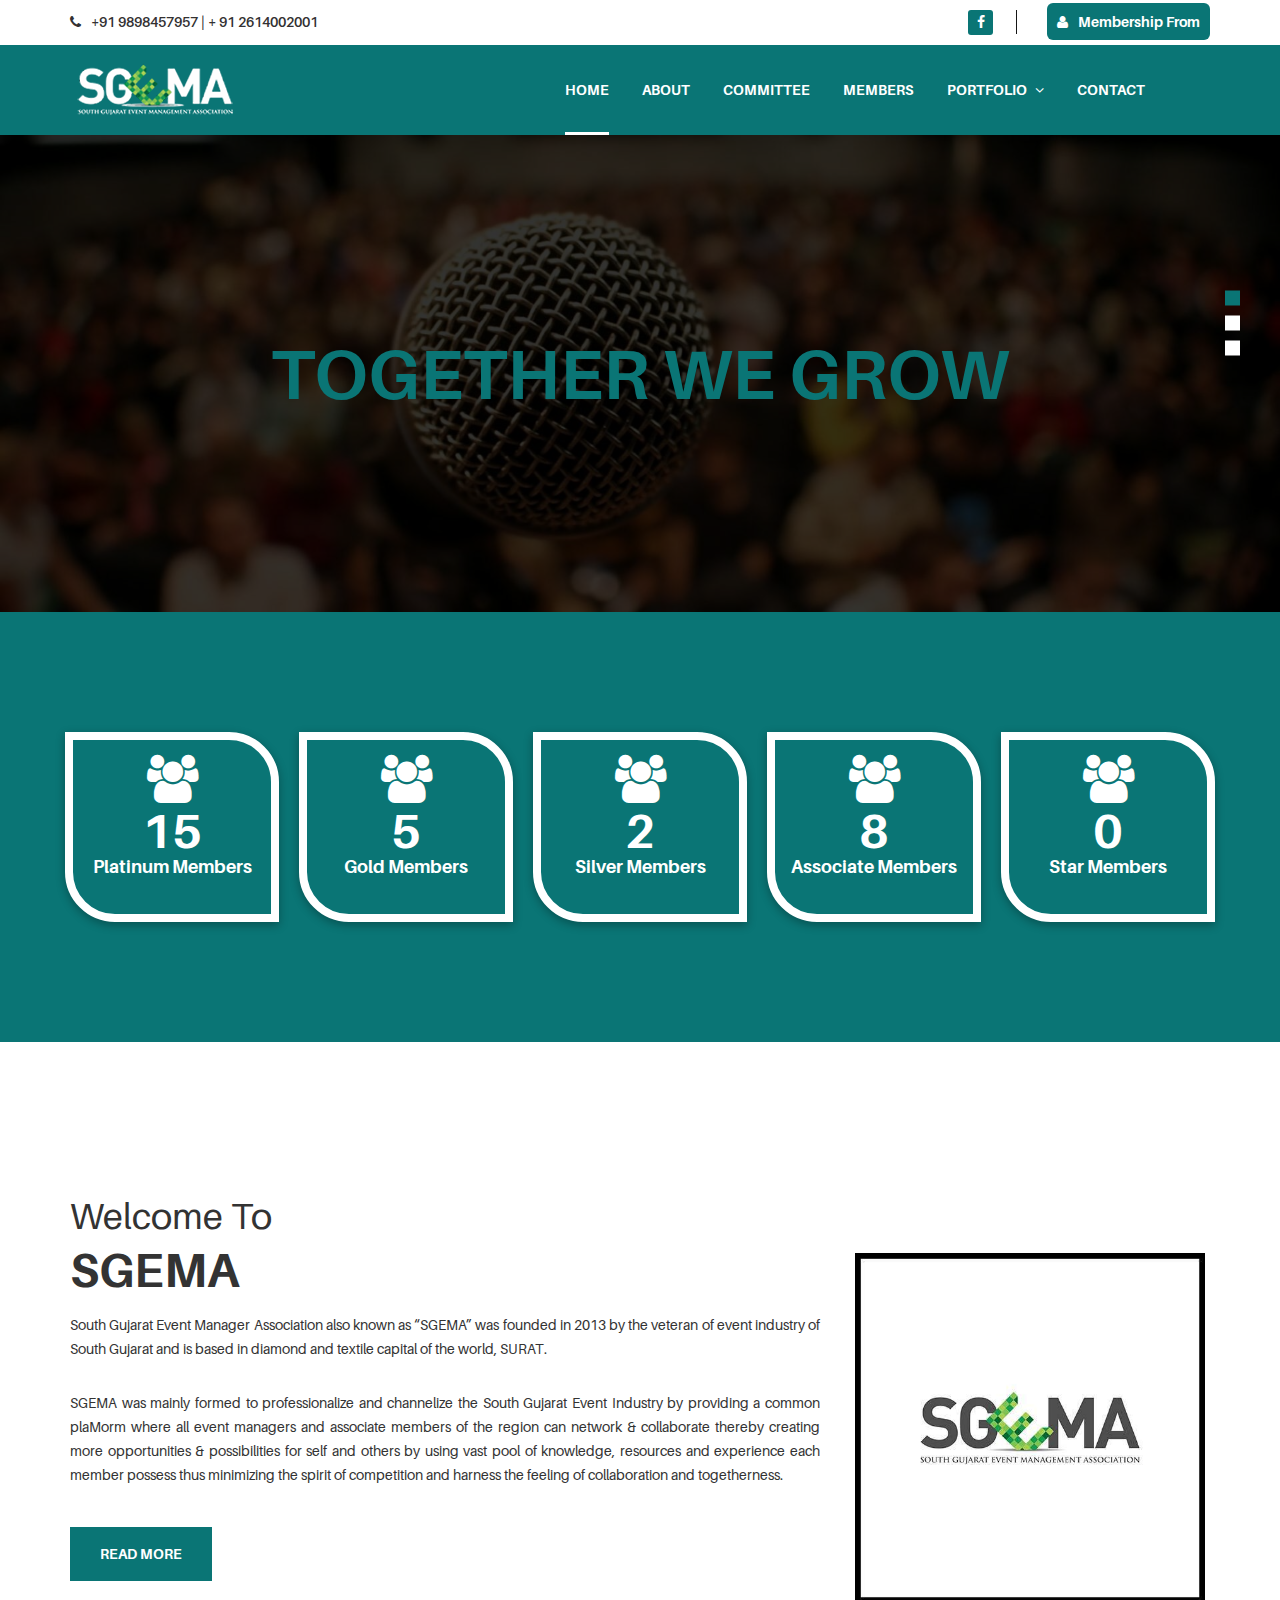
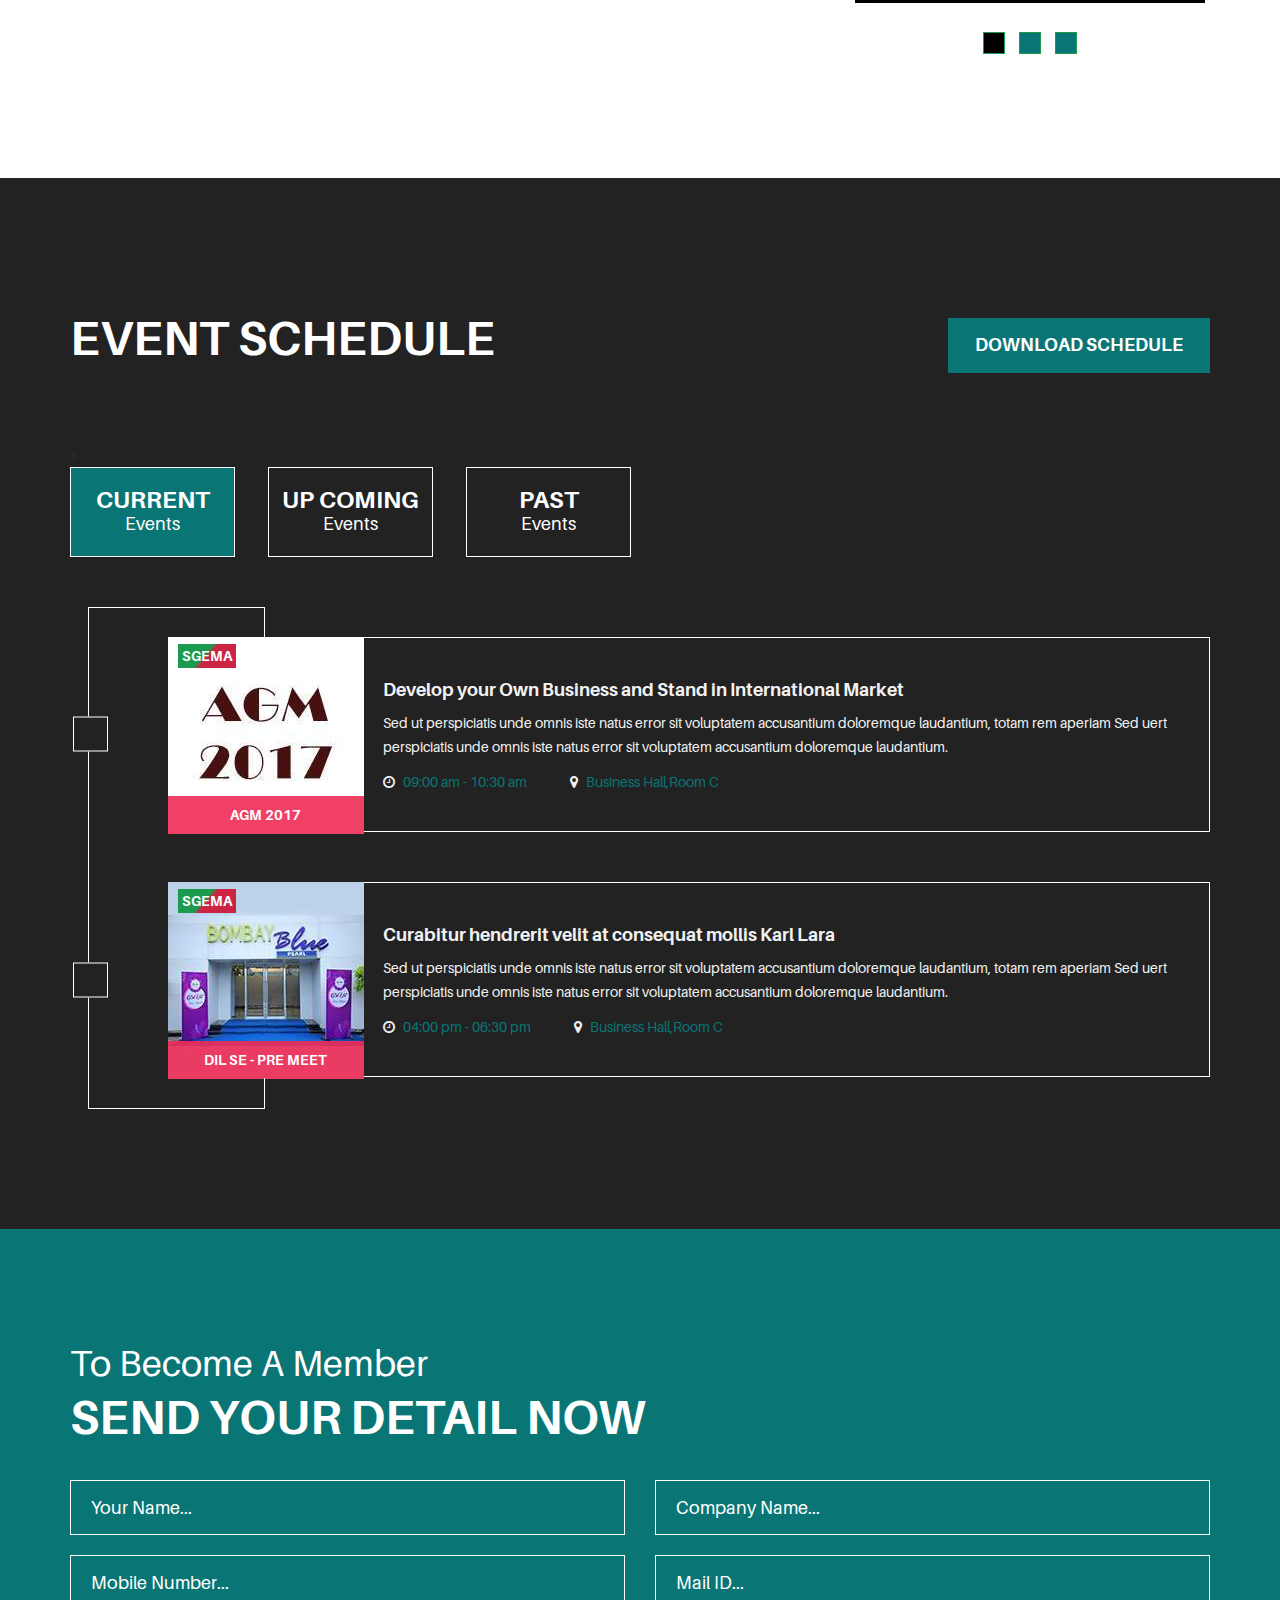
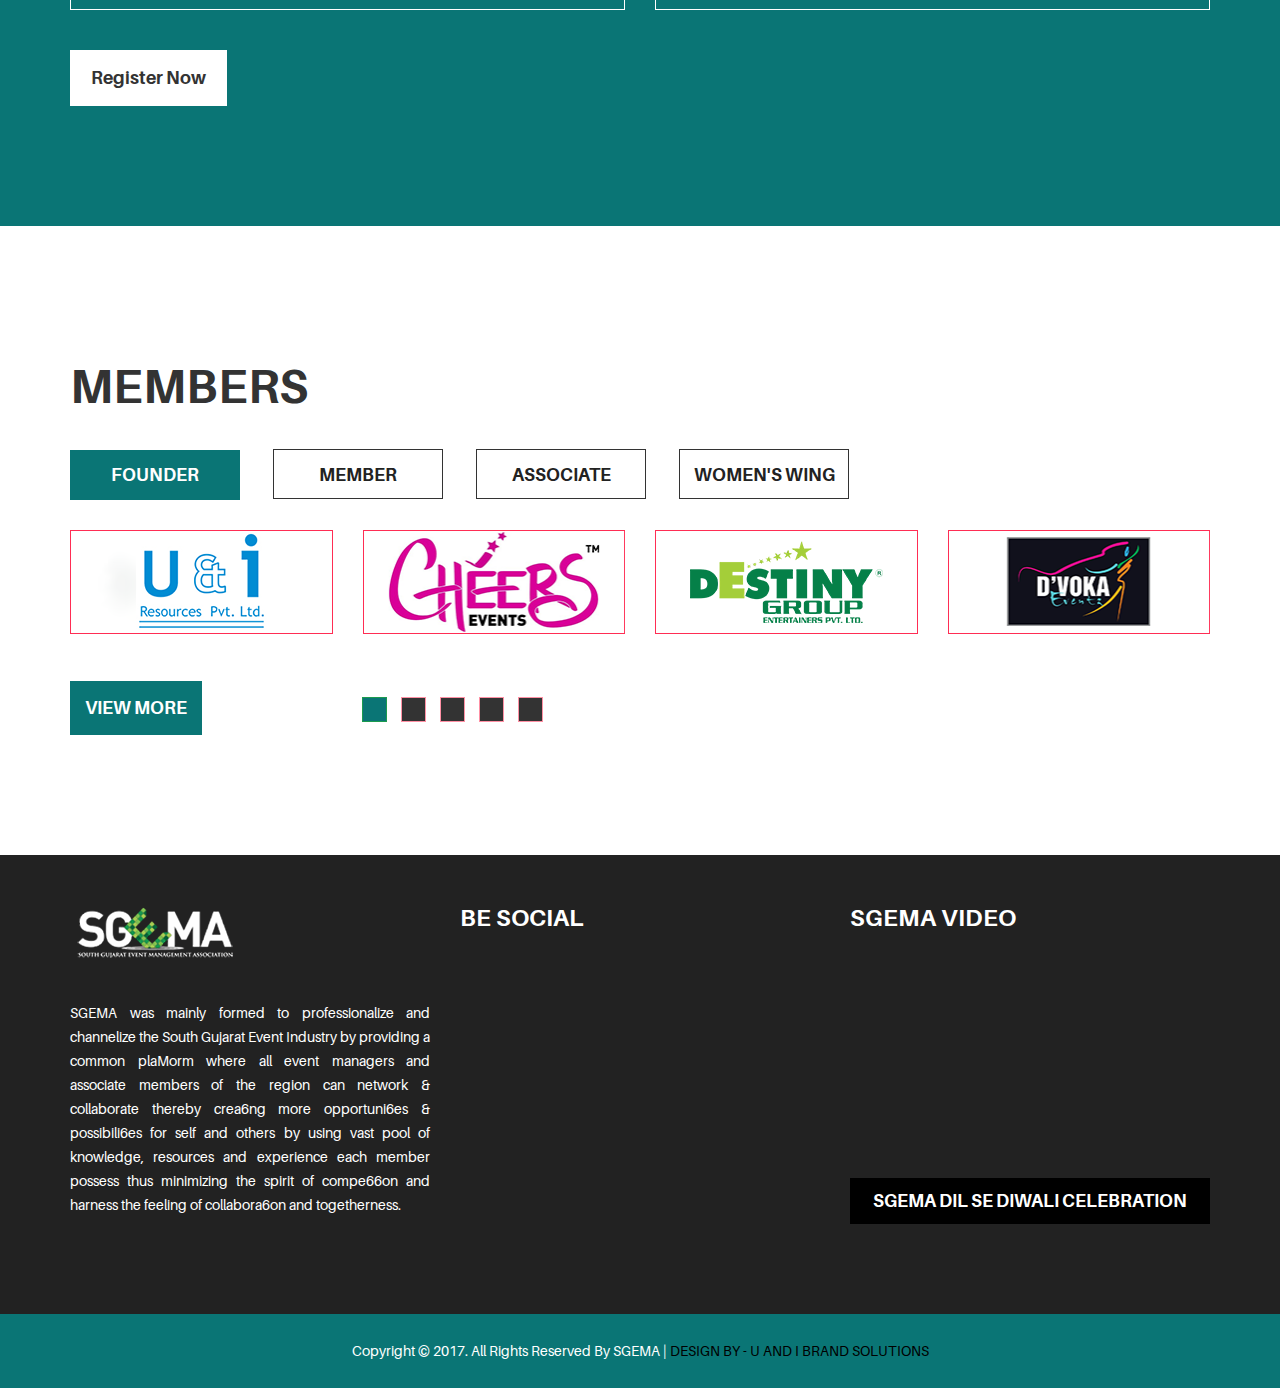
<file: index.html>
<!doctype html>
<html class="no-js" lang="">
    

<head>
        <meta charset="utf-8">
        <meta http-equiv="x-ua-compatible" content="ie=edge">
        <title>Sgema | South Gujarat Event Management Association</title>
        <meta name="description" content="">
        <meta name="viewport" content="width=device-width, initial-scale=1">
		
		<link rel="shortcut icon" type="image/png" href="img/favicon.png">
		<!-- Place favicon.ico in the root directory -->
		
		<!-- all css here -->
		<!-- bootstrap v3.3.7 css -->
        <link rel="stylesheet" href="css/bootstrap.min.css">
		<!-- animate css -->
        <link rel="stylesheet" href="css/animate.css">
		<!-- owl.carousel css -->
        <link rel="stylesheet" href="css/owl.carousel.css">
		<!-- magnific-popup.css -->
        <link rel="stylesheet" href="css/magnific-popup.css">
		<!-- slicknav.min.css -->
        <link rel="stylesheet" href="css/slicknav.min.css">
		<!-- font-awesome css -->
        <link rel="stylesheet" href="css/font-awesome.min.css">
		<!-- aleron fonts -->
        <link rel="stylesheet" href="fonts/aleron-fonts.css">
		<!-- style css -->
		<link rel="stylesheet" href="style.css">
		<!-- responsive css -->
        <link rel="stylesheet" href="css/responsive.css">
		<!-- modernizr css -->
        <script src="js/vendor/modernizr-2.8.3.min.js"></script>
    </head>
    <body>
        <!--[if lt IE 8]>
            <p class="browserupgrade">You are using an <strong>outdated</strong> browser. Please <a href="http://browsehappy.com/">upgrade your browser</a> to improve your experience.</p>
        <![endif]-->
		
		<header>
			<div class="header-top ptb-10">
                <div class="container">
                    <div class="row">
                        <div class="col-md-4 col-sm-5 col-xs-12">
                            <div class="header-top-left">
                             <p><i class="fa fa-phone"></i>+91 9898457957 | + 91 2614002001</p>
                            </div>
                        </div>
                        <div class="col-md-8 col-sm-7 col-xs-12">
                            <div class="header-top-right clear text-right">
                                <div class="socil-icon">
                                    <ul>
                                        <li><a href="https://www.facebook.com/sgemaofficial/?ref=br_rs"><i class="fa fa-facebook"></i></a></li>
                                    </ul>
                                </div>
                                <div class="login-wrap">
                                    <ul>
                                        
                                        <li><a href="img/membershipfrom.pdf"><i class="fa fa-user"></i>Membership From</a></li>
                                    </ul>
                                </div>
                            </div>
                        </div>
                    </div>
                </div>
            </div>
			<div class="header-bottom"  id="sticky-header">
				<div class="top-search">
					<div class="container">
						<div class="row">
							<div class="col-xs-12">
								<div class="widget widget_search">
									<form id="searchform" class="search-form" role="search" method="get" action="http://wp.zozotheme.com/wp-construct/">
										<input id="s" value="" name="s" placeholder="Search here . . . ." type="text">
										<button type="submit"><i class="fa fa-search"></i></button>
										<span class="close-btn"><i class="fa fa-times"></i></span>
									</form>
								</div>
							</div>
						</div>
					</div>
				</div>
				<div class="container">
					<div class="row">
						<div class="col-sm-5 col-xs-8 col-md-3 col-lg-5">
							<div class="logo">
								<a href="index-2.html" >
									<img src="img/logo.png" alt="webSite Logo" />
								</a>
							</div>
						</div>
						<div class="col-md-9 clear col-sm-6 col-xs-2 col-lg-7">
							<div class="mainmenu text-right pull-left hidden-sm hidden-xs">
								<nav>
									<ul id="navigation">
										<li class="active"><a href="index-2.html" >Home </a></li>
								     	<li><a href="about.html">About</a></li>
                                        <li><a href="committee.html">committee </a></li>
										
										<li><a href="members.html" >MEMBERS</a></li>
                                        
                                     
                                        <li><a href="index-2.html" >portfolio <i class="fa fa-angle-down"></i></a>
                                            <ul>
                                                <li><a href="dil-se2016.html" >Dil SE 2016</a></li>
                                                <li><a href="glam-cricket2016.html" >GLAM CRICKET 2016</a></li>
                                               
                                                <li><a href="dil-se-premeet.html" >Dil SE - PRE MEET 2017</a></li>
                                            </ul>
                                        </li>

                                        
										
										<li><a href="contact.html" >Contact</a></li>
									</ul>
								</nav>
							</div>
							
						</div>
						<div class="col-sm-1 hidden-md hidden-lg col-xs-2">
							<div class="responsive-menu-wrap"></div>
						</div>
					</div>
				</div>
			</div>
		</header>
		<!-- header-area start -->

		<!-- slider-area start -->
		<section class="slider-area" >
			<div class="slider-active">
				<div class="slider-img">
					<img src="img/slider/1.jpg" alt="" />
				</div>
				<div class="slider-img">
					<img src="img/slider/2.jpg" alt="" />
				</div>
				<div class="slider-img">
					<img src="img/slider/3.jpg" alt="" />
				</div>
			</div>
			<div class="slider-content text-center">
				<div class="container">
					<div class="row">
						<div class="col-xs-12">
							
							<h2>TOGETHER WE GROW</h2>
						
							
						</div>
					</div>
				</div>
			</div>
		</section>
		<!-- slider-area end -->
		
		<!-- funfact area start -->
		<div class="funfact-area ptb-120 bg-3" >
			<div class="container">
				<div class="row">
					<div class="col-md-15 col-sm-3">
                    
                    <div class="funfact-wrap text-center">
							<i class="fa fa-users"></i>
							<span class="counter">19</span>
							<a href="#">Platinum Members</a>
						</div>
  
                   </div>
  
                   <div class="col-md-15 col-sm-3">
                   
                   <div class="funfact-wrap text-center">
							<i class="fa fa-users"></i>
							<span class="counter">7</span>
							<a href="#">Gold Members</a>
						</div>
   
                 </div>
                <div class="col-md-15 col-sm-3">
                 
                 <div class="funfact-wrap text-center">
							<i class="fa fa-users"></i>
							<span class="counter">3</span>
							<a href="#">Silver Members</a>
						</div>
   
                 </div>
                <div class="col-md-15 col-sm-3">
                
                <div class="funfact-wrap text-center">
							<i class="fa fa-users"></i>
							<span class="counter">11</span>
							<a href="#">Associate Members</a>
						</div>
 
 
                </div>
  
               <div class="col-md-15 col-sm-3">
                
                <div class="funfact-wrap text-center">
							<i class="fa fa-users"></i>
							<span class="counter">1</span>
							<a href="#">Star Members</a>
						</div>
    
                </div>
                
                
				</div>
                    
                    
					
				</div>
			</div>
		</div>
		<!-- funfact area end -->
		
		<!-- expoevent-area start -->
		<section class="expoevent-area ptb-120" >
			<div class="container">
				<div class="row">
					<div class="col-md-8 col-xs-12">
						<div class="section-title mb-30 mt-40">
							<h2 class="section-heading">Welcome to <span>SGEMA</span></h2>
						</div>
						<div class="expoevent-wrap">
							
							<p style="text-align:justify;"> South	Gujarat	Event	Manager	Association	also	known	as	“SGEMA”	was	founded	in	2013	by	the	veteran	of	event	industry	of	South	Gujarat	and	is	based	in	diamond	and	textile	capital	of	the	world,	SURAT.	</p>
							<p style="text-align:justify;">SGEMA was mainly formed to professionalize and channelize the South Gujarat Event Industry by providing a common plaMorm where all event managers and associate members of the region can network & collaborate thereby creating more opportunities & possibilities for self and others by using vast pool of knowledge, resources and experience each member possess thus minimizing the spirit of competition and harness the feeling of collaboration and togetherness.</p>
							<a href="about.html" class="readmore-btn">Read More</a>
						</div>
					</div>
					<div class="col-md-4 col-xs-12">
                    <div style="height:86px;"></div>
                    
						<div class="expoevent-active mb-50 dotate-style">
							<div class="expoevent-img">
								<img src="img/event/3.jpg" alt="" />
							</div>
							<div class="expoevent-img">
								<img src="img/event/2.jpg" alt="" />
							</div>
							<div class="expoevent-img">
								<img src="img/event/1.jpg" alt="" />
							</div>
						</div>
					</div>
				</div>
			</div>
		</section>
		<!-- expoevent-area end -->
		
		<!-- event-schedule-area start -->
		<section class="event-schedule-area bg-1 ptb-120" >
			<div class="container">
				<div class="row  mb-50">
					<div class="col-md-9 col-sm-8 col-xs-12">
						<div class="section-title width-title">
							<h2 class="section-heading"><span>Event Schedule</span></h2> 
						</div>
					</div>
					<div class="col-md-3 col-sm-4 col-xs-12">
						<button class="download" >Download schedule</button>
					</div>
				</div>
				<div class="row">
					<div class="col-xs-12">
						<div class="tab-menu mb-50">
							<ul>
                            	<li  class="active">><a href="#monday" data-toggle="tab">current<span> Events</span></a></li>
                                <li><a href="#tuesday" data-toggle="tab">Up Coming<span>Events</span></a></li>
								<li><a href="#thursday" data-toggle="tab">Past<span> Events</span></a></li>
								
							
								
							</ul>
						</div>
					</div>
					<div class="col-md-11 col-md-offset-1 col-xs-12">
						<div class="tab-content">
							<div role="tabpanel" class="tab-pane active" id="monday">
								<span class="border-style"></span>
								<span class="border-style2"></span>
								<div class="row">
									<div class="col-xs-12">
										<div class="event-schedule-wrap mb-50">
											<div class="event-schedule-img">
												<img src="img/event-shidul/AGM2017.jpg" alt="Lee Naim" />
												<span class="event-serial">SGEMA</span>
												<div class="event-info">
													<p>AGM 2017</span></p>
												</div>
											</div>
											<div class="event-schedule-content">
												<h3><a href="#" >Develop your Own Business and Stand in International Market</a></h3>
												<p>Sed ut perspiciatis unde omnis iste natus error sit voluptatem accusantium doloremque laudantium, totam rem aperiam Sed uert perspiciatis unde omnis iste natus error sit voluptatem accusantium doloremque laudantium.</p>
												<span><a href="#" ><i class="fa fa-clock-o"></i> 09:00 am - 10:30 am</a></span>
												<span><a href="#" ><i class="fa fa-map-marker"></i> Business Hall,Room C</a></span>
											</div>
										</div>
										
										
										<div class="event-schedule-wrap">
											<div class="event-schedule-img">
												<img src="img/event-shidul/dil-se-pre-meet.jpg" alt="Taylor Lee" />
												<span class="event-serial">SGEMA</span>
												<div class="event-info">
													<p>DIL SE - PRE MEET</span></p>
												</div>
											</div>
											<div class="event-schedule-content">
												<h3><a href="#" >Curabitur hendrerit velit at consequat mollis Karl Lara</a></h3>
												<p>Sed ut perspiciatis unde omnis iste natus error sit voluptatem accusantium doloremque laudantium, totam rem aperiam Sed uert perspiciatis unde omnis iste natus error sit voluptatem accusantium doloremque laudantium.</p>
												<span><a href="#" ><i class="fa fa-clock-o"></i>  04:00 pm - 06:30 pm</a></span>
												<span><a href="#" ><i class="fa fa-map-marker"></i> Business Hall,Room C</a></span>
											</div>
										</div>
									</div>
								</div>
							</div>
							<div role="tabpanel" class="tab-pane" id="tuesday">
								<span class="border-style"></span>
								<span class="border-style2"></span>
								<div class="row">
									<div class="col-md-12">
										<div class="event-schedule-wrap mb-50">
											<div class="event-schedule-img">
												<img src="img/event-shidul/Dil-se-2017.jpg" alt="Lee Naim" />
												<span class="event-serial">SGEMA</span>
												<div class="event-info">
													<p>DIL SE - 2017</span></p>
												</div>
											</div>
											<div class="event-schedule-content">
												<h3><a href="#" >Phasellus convallis imperdiet urna eu ultricies Orlina Maelee</a></h3>
												<p>Sed ut perspiciatis unde omnis iste natus error sit voluptatem accusantium doloremque laudantium, totam rem aperiam Sed uert perspiciatis unde omnis iste natus error sit voluptatem accusantium doloremque laudantium.</p>
												<span><a href="#" ><i class="fa fa-clock-o"></i> 09:00 am - 10:30 am</a></span>
												<span><a href="#" ><i class="fa fa-map-marker"></i> Business Hall,Room C</a></span>
											</div>
										</div>
										
										
										
									</div>
								</div>
							</div>
							
							<div role="tabpanel" class="tab-pane" id="thursday">
								<span class="border-style"></span>
								<span class="border-style2"></span>
								<div class="row">
									<div class="col-md-12">
										<div class="event-schedule-wrap mb-50">
											<div class="event-schedule-img">
												<img src="img/event-shidul/dil-se.jpg" alt="Lee Naim" />
												<span class="event-serial">SGEMA</span>
												<div class="event-info">
													<p>DIL SE</span></p>
												</div>
											</div>
											<div class="event-schedule-content">
											
												<p>A two year old dream come true..... South Gujarat Event Management Association celebrates, Fantabulous SGEMA -DIL SE... An amazing evening with entire fraternity ...We did it....</p>
												<a class="VIEW" href="#">VIEW MORE</a></span>
												<span><a href="#" ><i class="fa fa-map-marker"></i>The Grand Bhagwati - Surat</a></span>
											</div>
										</div>
										
										
										<div class="event-schedule-wrap">
											<div class="event-schedule-img">
												<img src="img/event-shidul/glam-cricket.jpg" alt="Taylor Lee" />
												<span class="event-serial">SGEMA</span>
												<div class="event-info">
													<p>GLAM CRICKET</p>
												</div>
											</div>
											<div class="event-schedule-content">
											<p>Fantastic start of SGEMA (south gujarat event management association) present GLAM CRICKET, Fun in the box along with support of ancillary industry partners from mandap, lights, photo video, catering, led etc.</p>
												<a class="VIEW" href="#">VIEW MORE</a></span>
												<span><a href="#" ><i class="fa fa-map-marker"></i>"CHIKUWADI" ,Nr.Bhatha Village,Pal-Hazira Road Surat</a></span>
											</div>
										</div>
									</div>
								</div>
							</div>
						</div>
					</div>
				</div>
			</div>
		</section>
		<!-- event-schedule-area end -->
	
		
		<!-- ticket area start -->
		<section class="ticket-area ptb-50 bg-3 mb-120" >
			<div class="container">
				<div class="row">
					<div class="col-xs-12">
						<div class="section-title mb-50 width-title">
							<h2 class="section-heading">To Become A Member <span>SEND YOUR DETAIL NOW</span></h2> 
						</div>
					</div>
					<div class="col-xs-12">
						<form    action="#">
							<div class="row">
								<div class="col-md-6 col-sm-6 col-xs-12">
									<input type="text" placeholder="Your Name..."/>
								</div>
								<div class="col-md-6 col-sm-6 col-xs-12">
									<input type="email" placeholder="Company Name..."/>
								</div>
								<div class="col-md-6 col-sm-6 col-xs-12">
									<input type="text" placeholder="Mobile Number..."/>
								</div>
								<div class="col-md-6 col-sm-6 col-xs-12">
									<input type="text" placeholder="Mail ID..."/>
								</div>
								<div class="col-xs-12 col-sm-6 col-xs-12">
									<button >Register Now</button>
								</div>
							</div>
						</form>
					</div>
				</div>
			</div>
		</section>
		<!-- ticket area end -->

	
		<!-- brand area start -->
		<section class="brand-area mb-120 home2-brand-area" >
			<div class="container">
				<div class="row">
					<div class="col-xs-12">
						<div class="section-title mb-50">
							<h2 class="section-heading"><span>Members</span></h2>
						</div>
					</div>
				</div>
				<div class="row">
					<div class="col-xs-12">
						<div class="brand-menu mb-30">
                            <ul  >
                                <li class="active"><a href="#silver"    data-toggle="tab">FOUNDER</a></li>
                                <li><a href="#gold"    data-toggle="tab">Member</a></li>
                                <li><a href="#platinum"    data-toggle="tab">Associate</a></li>
                                <li><a href="#Associate"    data-toggle="tab">Women's Wing</a></li>
                                
                                
                            </ul>
                        </div>
					</div>
					<div class="col-xs-12">
						<div class="tab-content">
							<div role="tabpanel" class="tab-pane active brand-tab" id="silver">
								<div class="row pb-100">
									<div class="brand-active">
										<div class="col-md-12">
											<div class="brand-img">
												<a href="#"><img src="img/uirpl.png" alt="U and I Resources Private Ltd"></a>
											</div>
										</div>
										
										<div class="col-md-12">
											<div class="brand-img">
												<img src="img/cheers-events.png" alt="cheers-events">
											</div>
										</div>
										<div class="col-md-12">
											<div class="brand-img">
												<img src="img/Destiny-group.png" alt="Destiny-group">
											</div>
										</div>
										<div class="col-md-12">
											<div class="brand-img">
												<img src="img/Dvoka events.png" alt="Dvoka events">
											</div>
										</div>
										<div class="col-md-12">
											<div class="brand-img">
												<img src="img/E-dreams Events.png" alt="E-dreams Events">
											</div>
										</div>
										<div class="col-md-12">
											<div class="brand-img">
												<img src="img/for-celebrations.png" alt="">
											</div>
										</div>
										<div class="col-md-12">
											<div class="brand-img">
												<img src="img/future-tech.png" alt="Future-tech">
											</div>
										</div>
										<div class="col-md-12">
											<div class="brand-img">
												<img src="img/hopes-wedding-house.png" alt="hopes-wedding-house">
											</div>
										</div>
										<div class="col-md-12">
											<div class="brand-img">
												<img src="img/JBM-event.png" alt="JBM-event">
											</div>
										</div>
										<div class="col-md-12">
											<div class="brand-img">
												<img src="img/Main Hoon Na.png" alt="Main Hoon Na">
											</div>
										</div>
										<div class="col-md-12">
											<div class="brand-img">
												<img src="img/metropolis-events.png" alt="Metropolis Events">
											</div>
										</div>
                                        
                                        <div class="col-md-12">
											<div class="brand-img">
												<img src="img/pehchaan-events.png" alt="pehchaan-events">
											</div>
										</div>
                                        
								
                                        <div class="col-md-12">
											<div class="brand-img">
												<img src="img/procreate.png" alt="Procreate">
											</div>
										</div>
                                        
                                        <div class="col-md-12">
											<div class="brand-img">
												<img src="img/red-carpet-corporate.png" alt="red-carpet-corporate">
											</div>
										</div>
                                        
                                        <div class="col-md-12">
											<div class="brand-img">
												<img src="img/spark-events.png" alt="spark-events">
											</div>
										</div>
                                        
                                        <div class="col-md-12">
											<div class="brand-img">
												<img src="img/Taamzaam.png" alt="Taamzaam">
											</div>
										</div>
                                        
                                        <div class="col-md-12">
											<div class="brand-img">
												<img src="img/metropolis-events.png" alt="">
											</div>
										</div>
                                        
                                        <div class="col-md-12">
											<div class="brand-img">
												<img src="img/procreate.png" alt="">
											</div>
										</div>
                                        
                                        
                                        
                                        
									</div>
                                    
									<div class="col-xs-12">
											<a href="members.html" class="become-sponsors">VIEW MORE</a>
									</div>
								</div>
							</div>
							<div role="tabpanel" class="tab-pane" id="gold">
								<div class="row pb-100">
									<div class="brand-active">
										<div class="col-md-12">
											<div class="brand-img">
												<img src="img/Ambition.png" alt="Ambition">
											</div>
										</div>
										<div class="col-md-12">
											<div class="brand-img">
												<img src="img/Karmic-events.png" alt="Karmic-events">
											</div>
										</div>
										<div class="col-md-12">
											<div class="brand-img">
												<img src="img/s10-event.png" alt="s10-event">
											</div>
										</div>
										<div class="col-md-12">
											<div class="brand-img">
												<img src="img/the-solutions.png" alt="the-solutions">
											</div>
										</div>
										<div class="col-md-12">
											<div class="brand-img">
												<img src="img/the-wondrous.png" alt="">
											</div>
										</div>
										
										<div class="col-md-12">
											<div class="brand-img">
												<img src="img/VR1.png" alt="VR1">
											</div>
										</div>
                                        
                                        <div class="col-md-12">
											<div class="brand-img">
												<img src="img/dream-creation.png" alt="dream-creation">
											</div>
										</div>
										
                                        
                                        <div class="col-md-12">
											<div class="brand-img">
												<img src="img/avsar-events.png" alt=" avsar-events">
											</div>
										</div>
                                        
                                        <div class="col-md-12">
											<div class="brand-img">
												<img src="img/drishyam.png" alt="drishyam">
											</div>
										</div>
                                        
                                        
                                        <div class="col-md-12">
											<div class="brand-img">
												<img src="img/se.png" alt="se">
											</div>
										</div>
                                        
                                        <div class="col-md-12">
											<div class="brand-img">
												<img src="img/mj-event-house.png" alt="mj-event-house">
											</div>
										</div>
                                        
                                        
                                        <div class="col-md-12">
											<div class="brand-img">
												<img src="img/r5.png" alt="r5">
											</div>
										</div>
                                        
                                        <div class="col-md-12">
											<div class="brand-img">
												<img src="img/saarthi-event.png" alt="saarthi-event">
											</div>
										</div>
                                        
                                        
                                        <div class="col-md-12">
											<div class="brand-img">
												<img src="img/shaan.png" alt="shaan">
											</div>
										</div>
                                        
                                        
                                        <div class="col-md-12">
											<div class="brand-img">
												<img src="img/unique.png" alt="unique">
											</div>
										</div>
                                        
                                        
                                        
                                        
                                        
                                        
                                                 
                                                                                

                                       
                                        
                                        
										
										
										
										
									</div>
									<div class="col-xs-12">
											<a href="members.html" class="become-sponsors">VIEW MORE</a>
									</div>
								</div>
							</div>
							<div role="tabpanel" class="tab-pane" id="platinum">
								<div class="row pb-100">
									<div class="brand-active">
										<div class="col-md-12">
											<div class="brand-img">
												<img src="img/charli-events.png" alt="charli-events">
											</div>
										</div>
										<div class="col-md-12">
											<div class="brand-img">
												<img src="img/DJ-Denish.png" alt="DJ-Denish">
											</div>
										</div>
										<div class="col-md-12">
											<div class="brand-img">
												<img src="img/HK-Harikrishna Studio.png" alt="HK-Harikrishna Studio">
											</div>
										</div>
                                        
                                        
                                        <div class="col-md-12">
											<div class="brand-img">
												<img src="img/HR.png" alt="HR">
											</div>
										</div>
                                        
                                        
                                        <div class="col-md-12">
											<div class="brand-img">
												<img src="img/paradise-vision.png" alt="paradise-vision">
											</div>
										</div>
                                        
                                        
                                        <div class="col-md-12">
											<div class="brand-img">
												<img src="img/poojan-events.png" alt="poojan-events">
											</div>
										</div>
                                        
                                        
                                        <div class="col-md-12">
											<div class="brand-img">
												<img src="img/shade-light.png" alt="Shade-light">
											</div>
										</div>
                                        
                                        
                                        <div class="col-md-12">
											<div class="brand-img">
												<img src="img/akshar-music-sound.png" alt="akshar-music-sound">
											</div>
										</div>
                                        
                                        
                                        
                                        <div class="col-md-12">
											<div class="brand-img">
												<img src="img/allegro.png" alt="allegro">
											</div>
										</div>
                                        
                                        <div class="col-md-12">
											<div class="brand-img">
												<img src="img/aashishtaj.png" alt="aashishtaj">
											</div>
										</div>
                                        
                                        <div class="col-md-12">
											<div class="brand-img">
												<img src="img/bhadewala.png" alt="bhadewala">
											</div>
										</div>
                                        
                                        
                                        <div class="col-md-12">
											<div class="brand-img">
												<img src="img/dream-creation.png" alt="dream-creation">
											</div>
										</div>
                                        
                                        
                                        <div class="col-md-12">
											<div class="brand-img">
												<img src="img/dpsl.png" alt="dpsl">
											</div>
										</div>
                                        
                                        
                                        <div class="col-md-12">
											<div class="brand-img">
												<img src="img/idt.png" alt="idt">
											</div>
										</div>
                                        
                                        
                                        <div class="col-md-12">
											<div class="brand-img">
												<img src="img/k9-fabric.png" alt="k9-fabric">
											</div>
										</div>
                                        
                                        
                                        <div class="col-md-12">
											<div class="brand-img">
												<img src="img/madhurang-studio.png" alt="madhurang-studio">
											</div>
										</div>
                                        
                                        <div class="col-md-12">
											<div class="brand-img">
												<img src="img/madhuras-events.png" alt="madhuras-events">
											</div>
										</div>
                                        
                                        
                                        
                                        <div class="col-md-12">
											<div class="brand-img">
												<img src="img/max-media.png" alt="max-media">
											</div>
										</div>
                                        
                                        <div class="col-md-12">
											<div class="brand-img">
												<img src="img/montu-electric.png" alt="montu-electric">
											</div>
										</div>
                                        
                                        <div class="col-md-12">
											<div class="brand-img">
												<img src="img/nayan-studio.png" alt="nayan-studio">
											</div>
										</div>
                                        
                                        <div class="col-md-12">
											<div class="brand-img">
												<img src="img/prime-sound.png" alt="prime-sound">
											</div>
										</div>
                                       
                                       
                                       <div class="col-md-12">
											<div class="brand-img">
												<img src="img/sonu-fotography.png" alt="sonu-fotography">
											</div>
										</div>
                                        
                                        
                                        <div class="col-md-12">
											<div class="brand-img">
												<img src="img/tapali-events.jpg" alt="tapali-events">
											</div>
										</div>
                                        
                                        
                                        <div class="col-md-12">
											<div class="brand-img">
												<img src="img/tarang.png" alt="tarang">
											</div>
										</div>
                                        
                                        
                                        <div class="col-md-12">
											<div class="brand-img">
												<img src="img/tarj-video-films.png" alt="tarj-video-films">
											</div>
										</div>
                                        
                                        
                                        <div class="col-md-12">
											<div class="brand-img">
												<img src="img/zenny-entr.png" alt="zenny-entr">
											</div>
										</div>
                                        
                                        
                                        <div class="col-md-12">
											<div class="brand-img">
												<img src="img/virat-sound.png" alt="virat-sound">
											</div>
										</div>
                                       
                                        
                                        
                                        
                                      
                                        
										
										
										
									</div>
									<div class="col-xs-12">
										<a href="members.html" class="become-sponsors">VIEW MORE</a>
									</div>
								</div>
							</div>
                            
                            
                            
                            <div role="tabpanel" class="tab-pane" id="Associate">
								<div class="row pb-100">
									<div class="brand-active">
										<div class="col-md-12">
											<div class="brand-img">
												<img src="img/Ambition.png" alt="Ambition">
											</div>
										</div>
										<div class="col-md-12">
											<div class="brand-img">
												<img src="img/creative-event.png" alt="creative-event">
											</div>
										</div>
										<div class="col-md-12">
											<div class="brand-img">
												<img src="img/kiaraa.png" alt="kiaraa">
											</div>
										</div>
										<div class="col-md-12">
											<div class="brand-img">
												<img src="img/event-me-up.jpg" alt="event-me-up">
											</div>
										</div>
                                        
                                        <div class="col-md-12">
											<div class="brand-img">
												<img src="img/event-pitara.png" alt="event-pitara">
											</div>
										</div>
                                        
                                        <div class="col-md-12">
											<div class="brand-img">
												<img src="img/happy-shades.png" alt="happy-shades">
											</div>
										</div>
                                        
                                        <div class="col-md-12">
											<div class="brand-img">
												<img src="img/kartkreationz.png" alt="kartkreationz">
											</div>
										</div>
                                        
                                          <div class="col-md-12">
											<div class="brand-img">
												<img src="img/wedding-bells.png" alt="wedding-bells">
											</div>
										</div>
                                        
                                        
                                        <div class="col-md-12">
											<div class="brand-img">
												<img src="img/event-licious.png" alt="event-licious">
											</div>
										</div>
                                        
                                        
                                       
                                 	
									</div>
									<div class="col-xs-12">
										<a href="members.html" class="become-sponsors">VIEW MORE</a>
									</div>
								</div>
							</div>
                            
                            
                            
                            <div role="tabpanel" class="tab-pane" id="Star">
								<div class="row pb-100">
									<div class="brand-active">
										<div class="col-md-12">
											<div class="brand-img">
												<img src="img/Yatin-Sangi-logo.png" alt="">
											</div>
										</div>
									
									</div>
									<div class="col-xs-12">
										<a href="members.html" class="become-sponsors">VIEW MORE</a>
									</div>
								</div>
							</div>
                            
                            
                            
                            
                            
						</div>
					</div>
				</div>
			</div>
		</section>
		<!-- brand area end -->

		<!--footer area start -->
        <footer >
            <div class="footer-top">
                <div class="container">
                    <div class="row">
                        <div class="col-md-4 col-sm-6  col-xs-12">
                            <div class="footer-widget">
                                <img src="img/logo.png" alt="">
                          
                                  <p style="text-align:justify;">  SGEMA was mainly formed to professionalize and channelize the South Gujarat Event Industry by providing a common plaMorm where all event managers and associate members of the region can network & collaborate thereby crea6ng more opportuni6es & possibili6es for self and others by using vast pool of knowledge, resources and experience each member possess thus minimizing the spirit of compe66on and harness the feeling of collabora6on and togetherness.</p>
                                
                              
                                
                            </div>
                        </div>
                        <div class="col-md-4 col-sm-6  col-xs-12">
                            <div class="footer-widget">
                                <h3>BE SOCIAL</h3>
                                <iframe src="https://www.facebook.com/plugins/page.php?href=https%3A%2F%2Fwww.facebook.com%2Fsgemaofficial%2F%3Fref%3Dbr_rs&amp;tabs=timeline&amp;width=340&amp;height=500&amp;small_header=false&amp;adapt_container_width=true&amp;hide_cover=false&amp;show_facepile=true&amp;appId=1811579475728932" width="100%" height="250" style="border:none;overflow:hidden" scrolling="no" frameborder="0" allowTransparency="true"></iframe>
                            </div>
                        </div>
                        <div class="col-md-4 col-sm-6 col-xs-12">
                            <div class="footer-widget tag">
                           <h3> SGEMA  VIDEO</h3>
                   
                                <iframe src="https://www.facebook.com/plugins/video.php?href=https%3A%2F%2Fwww.facebook.com%2Fsgemaofficial%2Fvideos%2F1259485434093540%2F&amp;show_text=0&amp;width=560" width="100%" height="200" style="border:none;overflow:hidden" scrolling="no" frameborder="0" allowTransparency="true" allowFullScreen="true"></iframe>
                                
                                <h3 class="celebration">SGEMA Dil Se Diwali Celebration</h3>
                            </div>
                        </div>
                    </div>
                </div>
            </div>
            <div class="footer-bottom bg-3">
                <div class="container">
                    <div class="row">
                        <div class="col-xs-12">
                            <div class="copyright text-center">
                                <p>Copyright © 2017. All Rights Reserved By SGEMA  |  <a style="color:#000;" href="http://uandibrandsolutions.com/">DESIGN BY - U AND I BRAND SOLUTIONS</a></p>
                            </div>
                        </div>
                    </div>
                </div>
            </div>
        </footer>
        <!--footer area end -->


		<!-- all js here -->
		<!-- jquery latest version -->
        <script src="js/vendor/jquery-1.12.4.min.js"></script>
		<!-- bootstrap js -->
        <script src="js/bootstrap.min.js"></script>
		<!-- owl.carouse css -->
        <script src="js/owl.carousel.min.js"></script>
		<!-- countdown js -->
        <script src="js/jquery.countdown.min.js"></script>
		<!-- counterup.main.js -->
        <script src="js/counterup.main.js"></script>
		<!-- jquery waypoints js -->
        <script src="js/jquery.waypoints.min.js"></script>
		<!-- jquery.slicknav.min.js -->
        <script src="js/jquery.slicknav.min.js"></script>
		<!-- jquery.magnific-popup.min.js -->
        <script src="js/jquery.magnific-popup.min.js"></script>
		<!-- wow js -->
        <script src="js/wow.min.js"></script>
		<!-- plugins js -->
        <script src="js/plugins.js"></script>
		<!-- main js -->
        <script src="js/main.js"></script>
    </body>

</html>
</file>
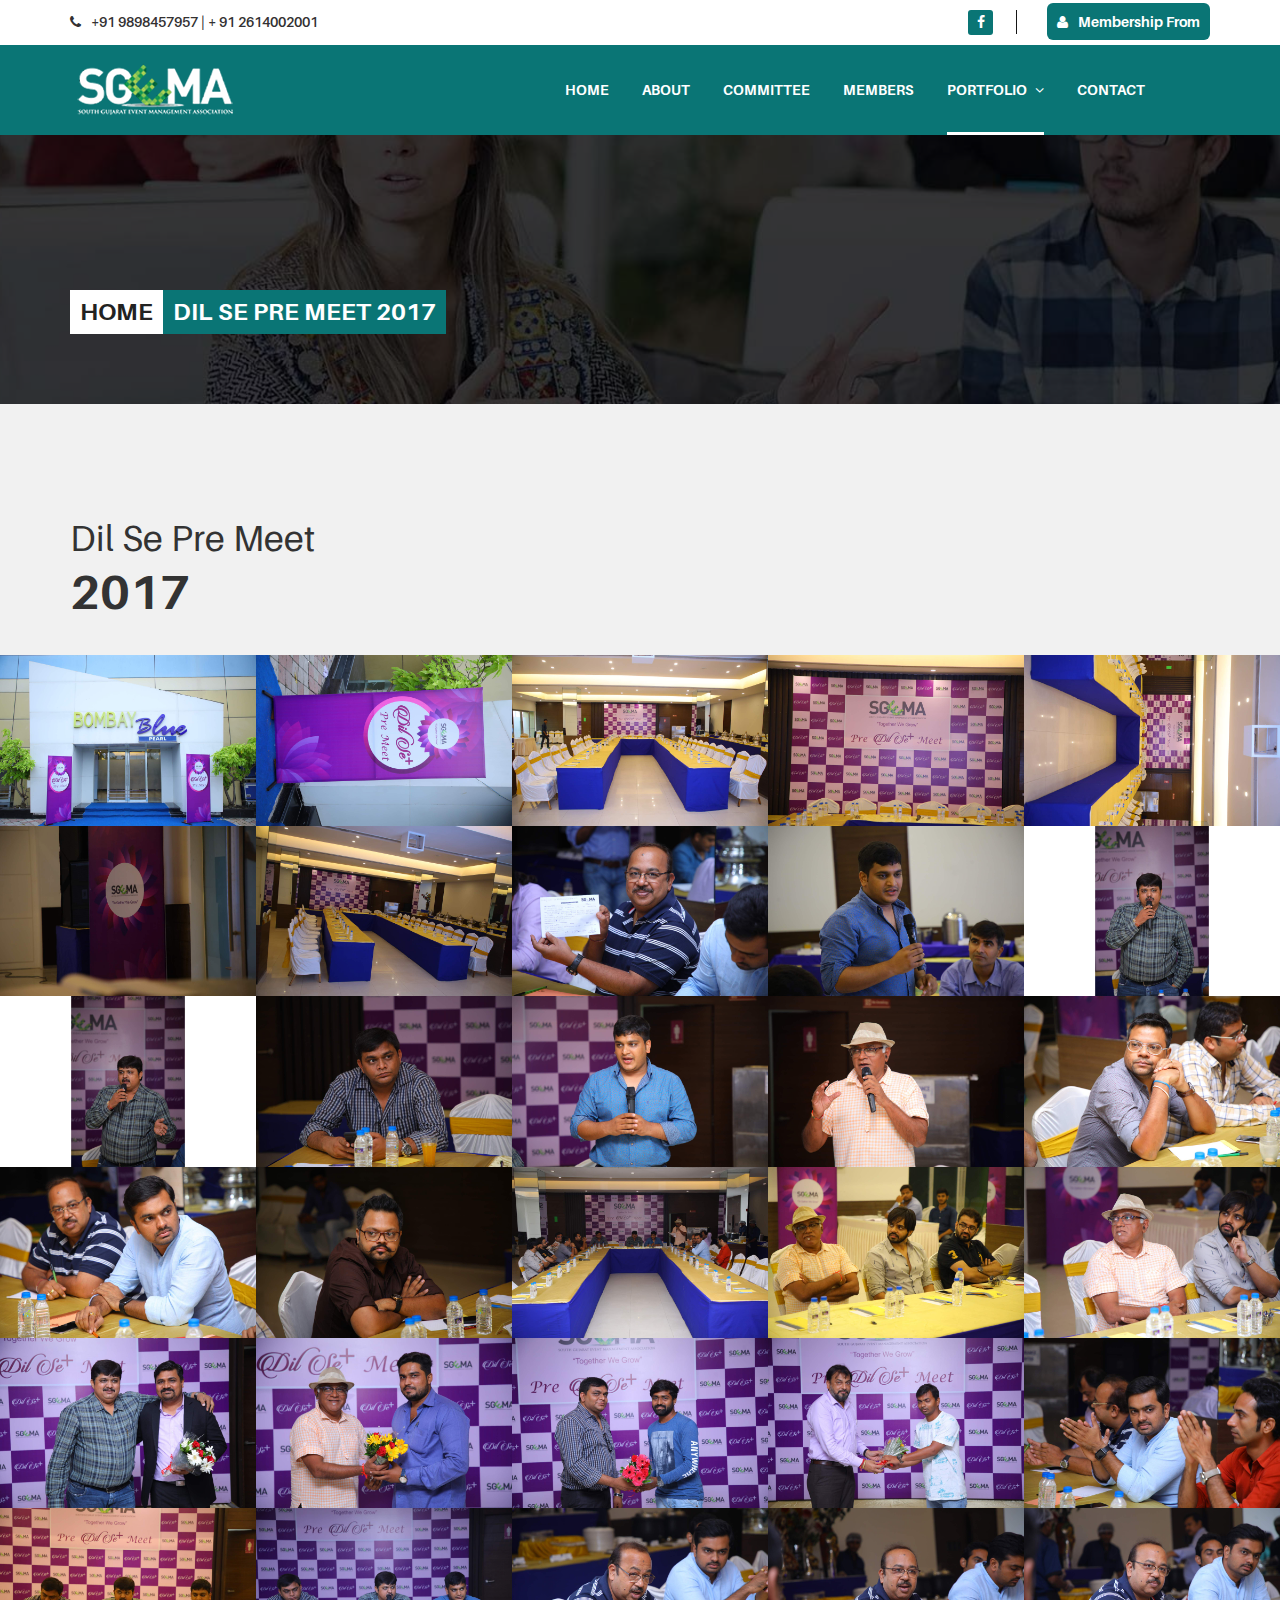
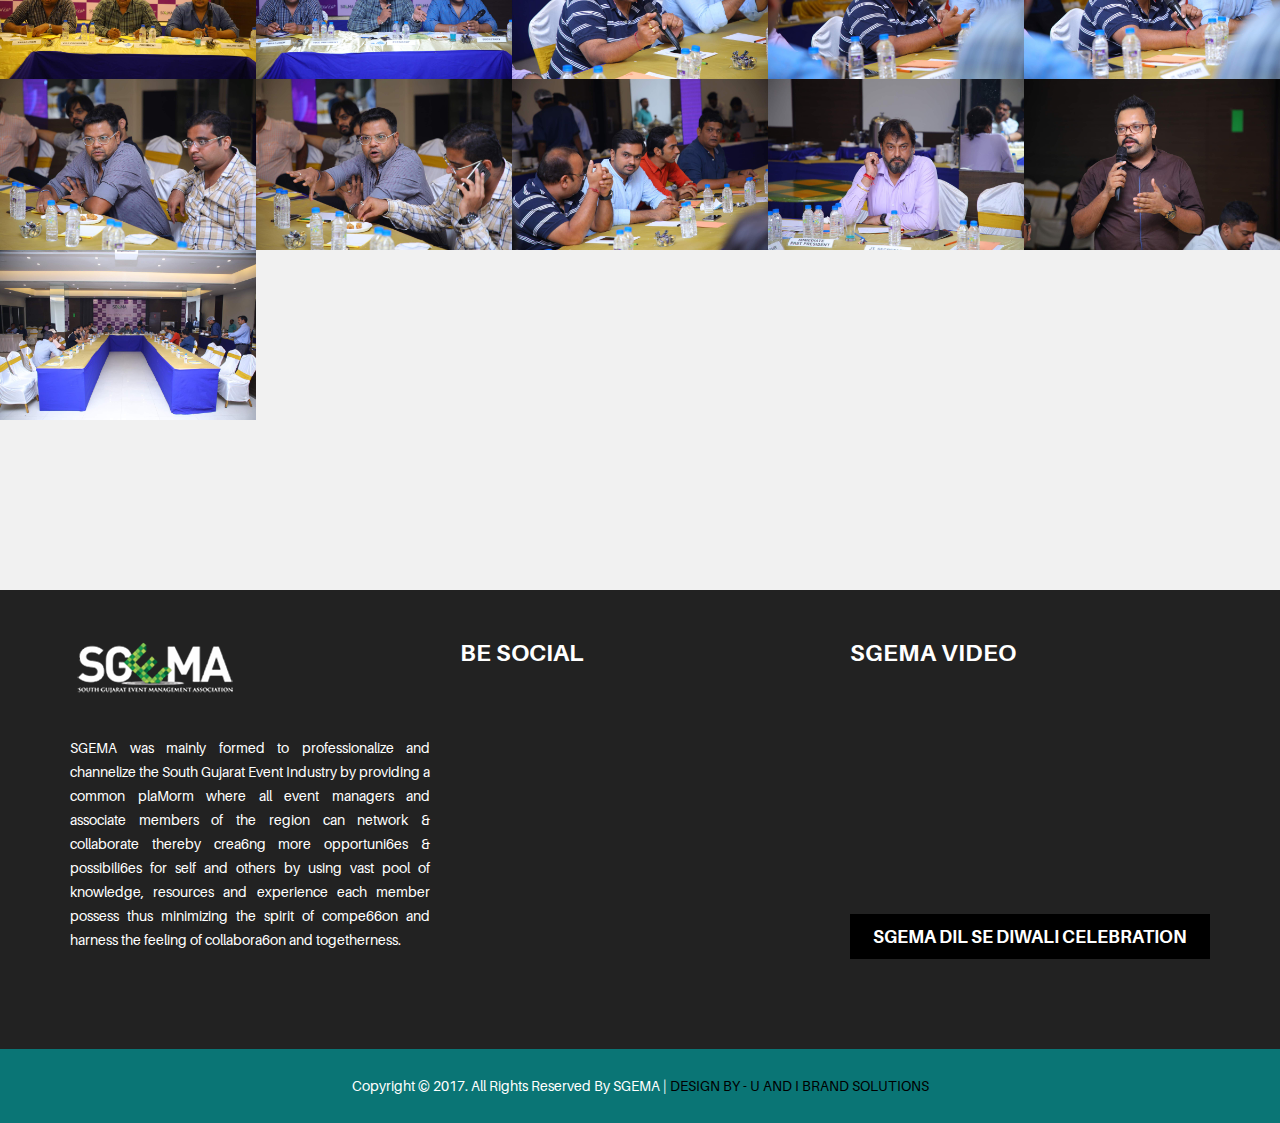
<file: dil-se-premeet.html>
<!doctype html>
<html class="no-js" lang="">
    
<!-- Mirrored from wpgeeky.com/html/expo-preview/expo/gallery.html by HTTrack Website Copier/3.x [XR&CO'2014], Wed, 04 Oct 2017 09:00:40 GMT -->

<!-- Mirrored from sgema.in/dil-se-premeet.html by HTTrack Website Copier/3.x [XR&CO'2014], Tue, 22 Dec 2020 04:39:15 GMT -->
<head>
        <meta charset="utf-8">
        <meta http-equiv="x-ua-compatible" content="ie=edge">
        <title>SGEMA | Dil Se Pre Meet - 2017 </title>
        <meta name="description" content="">
        <meta name="viewport" content="width=device-width, initial-scale=1">
		
		<link rel="shortcut icon" type="image/png" href="img/favicon.png">
		<!-- Place favicon.ico in the root directory -->

        <!-- all css here -->
        <!-- bootstrap v3.3.7 css -->
        <link rel="stylesheet" href="css/bootstrap.min.css">
        <!-- animate css -->
        <link rel="stylesheet" href="css/animate.css">
        <!-- owl.carousel css -->
        <link rel="stylesheet" href="css/owl.carousel.css">
        <!-- magnific-popup.css -->
        <link rel="stylesheet" href="css/magnific-popup.css">
        <!-- slicknav.min.css -->
        <link rel="stylesheet" href="css/slicknav.min.css">
        <!-- font-awesome css -->
        <link rel="stylesheet" href="css/font-awesome.min.css">
        <!-- aleron fonts -->
        <link rel="stylesheet" href="fonts/aleron-fonts.css">
        <!-- style css -->
        <link rel="stylesheet" href="style.css">
        <!-- responsive css -->
        <link rel="stylesheet" href="css/responsive.css">
        <!-- modernizr css -->
        <script src="js/vendor/modernizr-2.8.3.min.js"></script>
    </head>
    <body>
		<!--[if lt IE 8]>
		<p class="browserupgrade">You are using an <strong>outdated</strong> browser. Please <a href="http://browsehappy.com/">upgrade your browser</a> to improve your experience.</p>
		<![endif]-->

        <header>
			<div class="header-top ptb-10">
                <div class="container">
                    <div class="row">
                        <div class="col-md-4 col-sm-5 col-xs-12">
                            <div class="header-top-left">
                             <p><i class="fa fa-phone"></i>+91 9898457957 | + 91 2614002001</p>
                            </div>
                        </div>
                        <div class="col-md-8 col-sm-7 col-xs-12">
                            <div class="header-top-right clear text-right">
                                <div class="socil-icon">
                                    <ul>
                                        <li><a href="https://www.facebook.com/sgemaofficial/?ref=br_rs"><i class="fa fa-facebook"></i></a></li>
                                    </ul>
                                </div>
                                <div class="login-wrap">
                                    <ul>
                                        
                                        <li><a href="img/membership%20from.jpg"><i class="fa fa-user"></i>Membership From</a></li>
                                    </ul>
                                </div>
                            </div>
                        </div>
                    </div>
                </div>
            </div>
			<div class="header-bottom"  id="sticky-header">
				<div class="top-search">
					<div class="container">
						<div class="row">
							<div class="col-xs-12">
								<div class="widget widget_search">
									<form id="searchform" class="search-form" role="search" method="get" action="http://wp.zozotheme.com/wp-construct/">
										<input id="s" value="" name="s" placeholder="Search here . . . ." type="text">
										<button type="submit"><i class="fa fa-search"></i></button>
										<span class="close-btn"><i class="fa fa-times"></i></span>
									</form>
								</div>
							</div>
						</div>
					</div>
				</div>
				<div class="container">
					<div class="row">
						<div class="col-sm-5 col-xs-8 col-md-3 col-lg-5">
							<div class="logo">
								<a href="index-2.html" >
									<img src="img/logo.png" alt="webSite Logo" />
								</a>
							</div>
						</div>
						<div class="col-md-9 clear col-sm-6 col-xs-2 col-lg-7">
							<div class="mainmenu text-right pull-left hidden-sm hidden-xs">
								<nav>
									<ul id="navigation">
										<li><a href="index-2.html" >Home </a></li>
								     	<li><a href="about.html">About</a></li>
                                        <li><a href="committee.html">committee </a></li>
										
										<li><a href="members.html" >MEMBERS</a></li>
                                        
                                        
                                        <li class="active"><a href="index-2.html" >portfolio <i class="fa fa-angle-down"></i></a>
                                            <ul>
                                               <li><a href="dil-se2016.html" >Dil SE 2016</a></li>
                                                <li><a href="glam-cricket2016.html" >GLAM CRICKET 2016</a></li>
                                               
                                                <li><a href="dil-se-premeet.html" >Dil SE - PRE MEET 2017</a></li>
                                            </ul>
                                        </li>
										
										<li><a href="contact.html" >Contact</a></li>
									</ul>
								</nav>
							</div>
							
						</div>
						<div class="col-sm-1 hidden-md hidden-lg col-xs-2">
							<div class="responsive-menu-wrap"></div>
						</div>
					</div>
				</div>
			</div>
		</header>
        <!-- header-area start -->
        <!--breadcumb-area start-->
        <div class="breadcumb-area bg-img-8 black-opacity">
            <div class="container">
                <div class="row">
                    <div class="col-xs-12">
                        <div class="beeadcumb-wrap">
                            <ul>
                                <li><a href="index-2.html">Home</a></li>
                                
                                <li>Dil Se Pre Meet 2017</li>
                            </ul>
                        </div>
                    </div>
                </div>
            </div>
        </div>
        <!--breadcumb-area end-->
        <!-- Event gallery area start -->
        <section class="event-gallery-area ptb-120 bg-2"  >
            <div class="container">
                <div class="row">
                    <div class="col-xs-12">
                        <div class="section-title mb-50">
                            <h2 class="section-heading">Dil Se Pre Meet<span>2017</span></h2>
                        </div>
                    </div>
                </div>
            </div>
            <div class="event-gallery mb-50">
                <div class="event-gallery-imge">
                    <img src="img/dil-se-pre-meet/1.JPG" alt="" />
                    <a class="popup"  href="img/dil-se-pre-meet/1.JPG"><i class="fa fa-search"></i></a>
                </div>
                
                <div class="event-gallery-imge">
                    <img src="img/dil-se-pre-meet/2.jpg" alt="" />
                    <a class="popup"  href="img/dil-se-pre-meet/2.jpg"><i class="fa fa-search"></i></a>
                </div>
                
                <div class="event-gallery-imge">
                    <img src="img/dil-se-pre-meet/3.jpg" alt="" />
                    <a class="popup"  href="img/dil-se-pre-meet/3.jpg"><i class="fa fa-search"></i></a>
                </div>
                
                <div class="event-gallery-imge">
                    <img src="img/dil-se-pre-meet/4.JPG" alt="" />
                    <a class="popup"  href="img/dil-se-pre-meet/4.JPG"><i class="fa fa-search"></i></a>
                </div>
                
                <div class="event-gallery-imge">
                    <img src="img/dil-se-pre-meet/5.jpg" alt="" />
                    <a class="popup"  href="img/dil-se-pre-meet/5.jpg"><i class="fa fa-search"></i></a>
                </div>
                
                <div class="event-gallery-imge">
                    <img src="img/dil-se-pre-meet/6.JPG" alt="" />
                    <a class="popup"  href="img/dil-se-pre-meet/6.JPG"><i class="fa fa-search"></i></a>
                </div>
                
                <div class="event-gallery-imge">
                    <img src="img/dil-se-pre-meet/7.jpg" alt="" />
                    <a class="popup"  href="img/dil-se-pre-meet/7.jpg"><i class="fa fa-search"></i></a>
                </div>
                
                <div class="event-gallery-imge">
                    <img src="img/dil-se-pre-meet/8.jpg" alt="" />
                    <a class="popup"  href="img/dil-se-pre-meet/8.jpg"><i class="fa fa-search"></i></a>
                </div>
                
                <div class="event-gallery-imge">
                    <img src="img/dil-se-pre-meet/9.jpg" alt="" />
                    <a class="popup"  href="img/dil-se-pre-meet/9.jpg"><i class="fa fa-search"></i></a>
                </div>
                
                <div class="event-gallery-imge">
                    <img src="img/dil-se-pre-meet/10.jpg" alt="" />
                    <a class="popup"  href="img/dil-se-pre-meet/10.jpg"><i class="fa fa-search"></i></a>
                </div>
                
                <div class="event-gallery-imge">
                    <img src="img/dil-se-pre-meet/11.jpg" alt="" />
                    <a class="popup"  href="img/dil-se-pre-meet/11.jpg"><i class="fa fa-search"></i></a>
                </div>
                
                <div class="event-gallery-imge">
                    <img src="img/dil-se-pre-meet/12.jpg" alt="" />
                    <a class="popup"  href="img/dil-se-pre-meet/12.jpg"><i class="fa fa-search"></i></a>
                </div>
                
                <div class="event-gallery-imge">
                    <img src="img/dil-se-pre-meet/13.jpg" alt="" />
                    <a class="popup"  href="img/dil-se-pre-meet/13.jpg"><i class="fa fa-search"></i></a>
                </div>
                
                <div class="event-gallery-imge">
                    <img src="img/dil-se-pre-meet/14.jpg" alt="" />
                    <a class="popup"  href="img/dil-se-pre-meet/14.jpg"><i class="fa fa-search"></i></a>
                </div>
                
                
                <div class="event-gallery-imge">
                    <img src="img/dil-se-pre-meet/15.jpg" alt="" />
                    <a class="popup"  href="img/dil-se-pre-meet/15.jpg"><i class="fa fa-search"></i></a>
                </div>
                
                <div class="event-gallery-imge">
                    <img src="img/dil-se-pre-meet/16.jpg" alt="" />
                    <a class="popup"  href="img/dil-se-pre-meet/16.jpg"><i class="fa fa-search"></i></a>
                </div>
                
                <div class="event-gallery-imge">
                    <img src="img/dil-se-pre-meet/17.jpg" alt="" />
                    <a class="popup"  href="img/dil-se-pre-meet/17.jpg"><i class="fa fa-search"></i></a>
                </div>
                
                <div class="event-gallery-imge">
                    <img src="img/dil-se-pre-meet/18.jpg" alt="" />
                    <a class="popup"  href="img/dil-se-pre-meet/18.jpg"><i class="fa fa-search"></i></a>
                </div>
                
                <div class="event-gallery-imge">
                    <img src="img/dil-se-pre-meet/19.jpg" alt="" />
                    <a class="popup"  href="img/dil-se-pre-meet/19.jpg"><i class="fa fa-search"></i></a>
                </div>
                
                <div class="event-gallery-imge">
                    <img src="img/dil-se-pre-meet/20.jpg" alt="" />
                    <a class="popup"  href="img/dil-se-pre-meet/20.jpg"><i class="fa fa-search"></i></a>
                </div>
                
                <div class="event-gallery-imge">
                    <img src="img/dil-se-pre-meet/21.jpg" alt="" />
                    <a class="popup"  href="img/dil-se-pre-meet/21.jpg"><i class="fa fa-search"></i></a>
                </div>
                
                <div class="event-gallery-imge">
                    <img src="img/dil-se-pre-meet/22.jpg" alt="" />
                    <a class="popup"  href="img/dil-se-pre-meet/22.jpg"><i class="fa fa-search"></i></a>
                </div>
                
                <div class="event-gallery-imge">
                    <img src="img/dil-se-pre-meet/23.jpg" alt="" />
                    <a class="popup"  href="img/dil-se-pre-meet/23.jpg"><i class="fa fa-search"></i></a>
                </div>
                
                <div class="event-gallery-imge">
                    <img src="img/dil-se-pre-meet/24.jpg" alt="" />
                    <a class="popup"  href="img/dil-se-pre-meet/24.jpg"><i class="fa fa-search"></i></a>
                </div>
                
                <div class="event-gallery-imge">
                    <img src="img/dil-se-pre-meet/25.jpg" alt="" />
                    <a class="popup"  href="img/dil-se-pre-meet/25.jpg"><i class="fa fa-search"></i></a>
                </div>
                
                <div class="event-gallery-imge">
                    <img src="img/dil-se-pre-meet/26.jpg" alt="" />
                    <a class="popup"  href="img/dil-se-pre-meet/26.jpg"><i class="fa fa-search"></i></a>
                </div>
                
                <div class="event-gallery-imge">
                    <img src="img/dil-se-pre-meet/27.jpg" alt="" />
                    <a class="popup"  href="img/dil-se-pre-meet/27.jpg"><i class="fa fa-search"></i></a>
                </div>
                
                <div class="event-gallery-imge">
                    <img src="img/dil-se-pre-meet/28.jpg" alt="" />
                    <a class="popup"  href="img/dil-se-pre-meet/28.jpg"><i class="fa fa-search"></i></a>
                </div>
                
                <div class="event-gallery-imge">
                    <img src="img/dil-se-pre-meet/29.jpg" alt="" />
                    <a class="popup"  href="img/dil-se-pre-meet/29.jpg"><i class="fa fa-search"></i></a>
                </div>
                
                <div class="event-gallery-imge">
                    <img src="img/dil-se-pre-meet/30.jpg" alt="" />
                    <a class="popup"  href="img/dil-se-pre-meet/30.jpg"><i class="fa fa-search"></i></a>
                </div>
                
                <div class="event-gallery-imge">
                    <img src="img/dil-se-pre-meet/31.jpg" alt="" />
                    <a class="popup"  href="img/dil-se-pre-meet/31.jpg"><i class="fa fa-search"></i></a>
                </div>
                
                <div class="event-gallery-imge">
                    <img src="img/dil-se-pre-meet/32.jpg" alt="" />
                    <a class="popup"  href="img/dil-se-pre-meet/32.jpg"><i class="fa fa-search"></i></a>
                </div>
                
                <div class="event-gallery-imge">
                    <img src="img/dil-se-pre-meet/33.jpg" alt="" />
                    <a class="popup"  href="img/dil-se-pre-meet/33.jpg"><i class="fa fa-search"></i></a>
                </div>
                
                <div class="event-gallery-imge">
                    <img src="img/dil-se-pre-meet/34.jpg" alt="" />
                    <a class="popup"  href="img/dil-se-pre-meet/34.jpg"><i class="fa fa-search"></i></a>
                </div>
                
                <div class="event-gallery-imge">
                    <img src="img/dil-se-pre-meet/35.jpg" alt="" />
                    <a class="popup"  href="img/dil-se-pre-meet/35.jpg"><i class="fa fa-search"></i></a>
                </div>
                
                <div class="event-gallery-imge">
                    <img src="img/dil-se-pre-meet/36.jpg" alt="" />
                    <a class="popup"  href="img/dil-se-pre-meet/36.jpg"><i class="fa fa-search"></i></a>
                </div>
               
                
            </div>
            
        </section>
        <!-- Event gallery area end-->
        <!--footer area start -->
        <footer >
            <div class="footer-top">
                <div class="container">
                    <div class="row">
                        <div class="col-md-4 col-sm-6  col-xs-12">
                            <div class="footer-widget">
                                <img src="img/logo.png" alt="">
                          
                                  <p style="text-align:justify;">  SGEMA was mainly formed to professionalize and channelize the South Gujarat Event Industry by providing a common plaMorm where all event managers and associate members of the region can network & collaborate thereby crea6ng more opportuni6es & possibili6es for self and others by using vast pool of knowledge, resources and experience each member possess thus minimizing the spirit of compe66on and harness the feeling of collabora6on and togetherness.</p>
                                
                              
                                
                            </div>
                        </div>
                        <div class="col-md-4 col-sm-6  col-xs-12">
                            <div class="footer-widget">
                                <h3>BE SOCIAL</h3>
                                <iframe src="https://www.facebook.com/plugins/page.php?href=https%3A%2F%2Fwww.facebook.com%2Fsgemaofficial%2F%3Fref%3Dbr_rs&amp;tabs=timeline&amp;width=340&amp;height=500&amp;small_header=false&amp;adapt_container_width=true&amp;hide_cover=false&amp;show_facepile=true&amp;appId=1811579475728932" width="100%" height="250" style="border:none;overflow:hidden" scrolling="no" frameborder="0" allowTransparency="true"></iframe>
                            </div>
                        </div>
                        <div class="col-md-4 col-sm-6 col-xs-12">
                            <div class="footer-widget tag">
                           <h3> SGEMA  VIDEO</h3>
                   
                                <iframe src="https://www.facebook.com/plugins/video.php?href=https%3A%2F%2Fwww.facebook.com%2Fsgemaofficial%2Fvideos%2F1259485434093540%2F&amp;show_text=0&amp;width=560" width="100%" height="200" style="border:none;overflow:hidden" scrolling="no" frameborder="0" allowTransparency="true" allowFullScreen="true"></iframe>
                                
                                <h3 class="celebration">SGEMA Dil Se Diwali Celebration</h3>
                            </div>
                        </div>
                    </div>
                </div>
            </div>
            <div class="footer-bottom bg-3">
                <div class="container">
                    <div class="row">
                        <div class="col-xs-12">
                            <div class="copyright text-center">
                                <p>Copyright © 2017. All Rights Reserved By SGEMA  |  <a style="color:#000;" href="http://uandibrandsolutions.com/">DESIGN BY - U AND I BRAND SOLUTIONS</a></p>
                            </div>
                        </div>
                    </div>
                </div>
            </div>
        </footer>
        <!--footer area end -->


        <!-- all js here -->
        <!-- jquery latest version -->
        <script src="js/vendor/jquery-1.12.4.min.js"></script>
        <!-- bootstrap js -->
        <script src="js/bootstrap.min.js"></script>
        <!-- owl.carouse css -->
        <script src="js/owl.carousel.min.js"></script>
        <!-- countdown js -->
        <script src="js/jquery.countdown.min.js"></script>
        <!-- counterup.main.js -->
        <script src="js/counterup.main.js"></script>
        <!-- jquery waypoints js -->
        <script src="js/jquery.waypoints.min.js"></script>
        <!-- jquery.slicknav.min.js -->
        <script src="js/jquery.slicknav.min.js"></script>
        <!-- jquery.magnific-popup.min.js -->
        <script src="js/jquery.magnific-popup.min.js"></script>
        <!-- wow js -->
        <script src="js/wow.min.js"></script>
        <!-- plugins js -->
        <script src="js/plugins.js"></script>
        <!-- main js -->
        <script src="js/main.js"></script>
    </body>

<!-- Mirrored from wpgeeky.com/html/expo-preview/expo/gallery.html by HTTrack Website Copier/3.x [XR&CO'2014], Wed, 04 Oct 2017 09:00:40 GMT -->

<!-- Mirrored from sgema.in/dil-se-premeet.html by HTTrack Website Copier/3.x [XR&CO'2014], Tue, 22 Dec 2020 04:42:32 GMT -->
</html>
</file>
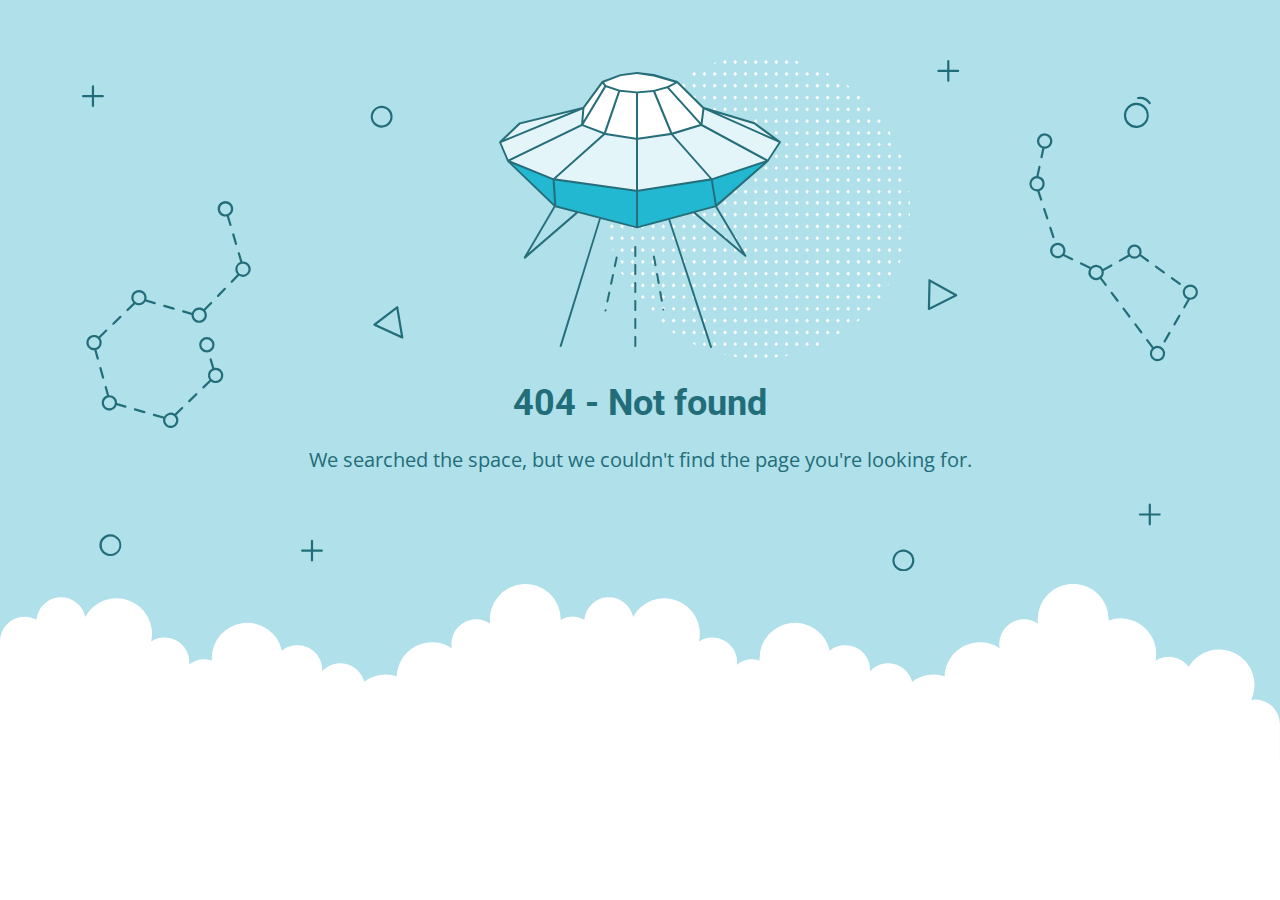
<file: Gallery.html>
<!DOCTYPE html>
<html lang="en">
<head>
    <meta charset="utf-8" />
    <meta name="viewport" content="width=device-width, initial-scale=1.0">
    <title>404 - Not found</title>
    <link href="https://fonts.googleapis.com/css?family=Open+Sans:400,700%7CRoboto:400,700" rel="stylesheet">
<style>
    * {
        box-sizing: border-box;
        -moz-box-sizing: border-box;
        -webkit-tap-highlight-color: transparent;
    }
    body {
        margin: 0;
        padding: 0;
        height: 100%;
        -webkit-text-size-adjust: 100%;
    }
    .fit-wide {
        position: relative;
        overflow: hidden;
        max-width: 1240px;
        margin: 0 auto;
        padding-top: 60px;
        padding-bottom: 60px;
        padding-left: 20px;
        padding-right: 20px;
    }
    .background-wrap { position: relative; }
    .background-wrap.cloud-blue { background-color: #b0e0e9; }
    .background-wrap.white { background-color: #fff; }
    .title { 
        position: relative; 
        text-align: center;
        margin: 20px auto 10px;
    }
    .title--regular { font-family: 'Roboto', Arial, sans-serif; }
    .title--size-large { font-size: 36px; line-height: 46px; }
    .title--size-semimedium { font-size: 20px; line-height: 28px; }
    .title--weight-normal { font-weight: 400; }
    .title--weight-bold { font-weight: 700; }
    .title--subtitle { 
        padding-bottom: 40px; 
        font-family: 'Open Sans', Arial ,sans-serif; 
        text-align: center;
    }
    .error h1,
    .error p { color: #226d7a; }
    .error--bg__cover {
        position: absolute;
        left: 0;
        right: 0;
        width: 90%;
        margin: 0 auto;
    }
    .error--shape__clouds svg {
        display: block;
    }
    .abstract-half-dot--circle {
        z-index: 0;
        position: absolute;
        left: 15em;
        right: 0;
        width: 300px;
        height: 300px;
        margin: 0 auto;
    }
    .icon-graphic {
        z-index: 1;
        position: relative;
        width: 300px;
        height: 300px;
        margin: 0 auto;
    }
    @media screen and (max-width: 767px) {
        .error--bg__cover { display: none; }
        .abstract-half-dot--circle { left: 0; }
    }
</style>
</head>
<body>
    <div id="container">
        <section class="error content background-wrap cloud-blue">
            <div class="fit-wide">
                <div class="error--bg__cover">
                    <svg id="acce7670-904f-4f8c-b867-68138c2f8c06" data-name="Layer 1" xmlns="http://www.w3.org/2000/svg" viewBox="0 0 1019 467"><title>404_bg</title><path d="M962.794,62.029a11.471,11.471,0,0,1-.656-22.923h0a11.471,11.471,0,0,1,1.327,22.9C963.24,62.023,963.017,62.029,962.794,62.029ZM962.253,41.1a9.47,9.47,0,1,0,10,8.906,9.481,9.481,0,0,0-10-8.906Z" fill="#1e6d7a"/><path d="M974.934,40.4a1,1,0,0,1-.836-.45,10.049,10.049,0,0,0-9.688-4.276A1,1,0,0,1,964.1,33.7a11.952,11.952,0,0,1,11.67,5.153,1,1,0,0,1-.834,1.549Z" fill="#1e6d7a"/><path d="M273.605,61.8a9.971,9.971,0,0,1-7.251-3.106h0a10.012,10.012,0,1,1,7.251,3.106Zm0-17.991a8,8,0,0,0-5.8,13.507h0a8,8,0,1,0,5.8-13.507Z" fill="#226d7a"/><path d="M26.007,453q-.131,0-.261,0a10.019,10.019,0,1,1,.261,0ZM26,435a8.042,8.042,0,1,0,.208,0C26.134,435,26.064,435,26,435Z" fill="#226d7a"/><path d="M750.007,467q-.13,0-.261,0a9.933,9.933,0,0,1-6.994-3.108h0a10,10,0,1,1,7.255,3.11Zm-.013-18a8,8,0,0,0-5.793,13.511h0a8,8,0,1,0,6-13.509C750.134,449,750.063,449,749.994,449Z" fill="#226d7a"/><path d="M292.416,254.312a1.013,1.013,0,0,1-.417-.09L266.634,242.6a1,1,0,0,1-.191-1.7L287.2,225a1,1,0,0,1,1.594.629l4.607,27.516a1,1,0,0,1-.986,1.165Zm-23.437-12.835,22.139,10.141L287.1,227.6Z" fill="#226d7a"/><path d="M773.316,228.33a1,1,0,0,1-1-1.022l.571-26.14a1,1,0,0,1,1.487-.851l24.356,13.607a1,1,0,0,1-.038,1.767l-24.926,12.532A1.006,1.006,0,0,1,773.316,228.33Zm1.535-25.456-.5,22.815,21.756-10.938Z" fill="#226d7a"/><path d="M136.509,150.348l-2.39-8.09a7.115,7.115,0,1,0-1.9.629l2.372,8.028a1,1,0,0,0,.959.717,1,1,0,0,0,.959-1.284ZM126,136a5,5,0,1,1,5,5A5.006,5.006,0,0,1,126,136Z" fill="#226d7a"/><path d="M137.141,159.545l2.55,8.632a1,1,0,0,0,.959.717,1.037,1.037,0,0,0,.284-.041,1,1,0,0,0,.675-1.243l-2.55-8.631a1,1,0,0,0-1.918.566Z" fill="#226d7a"/><path d="M129.751,208.226l-6.265,6.461a1,1,0,0,0,1.436,1.393l6.265-6.461a1,1,0,0,0-1.436-1.393Z" fill="#226d7a"/><path d="M92.076,230.463l7.936,2.293c0,.082-.012.162-.012.244a7,7,0,1,0,12.587-4.2l6.07-6.259a1,1,0,1,0-1.436-1.393l-6.052,6.242a6.978,6.978,0,0,0-10.8,3.386l-7.737-2.235a1,1,0,0,0-.555,1.922ZM107,228a5,5,0,1,1-5,5A5.006,5.006,0,0,1,107,228Z" fill="#226d7a"/><path d="M74.783,225.467l8.647,2.5a.989.989,0,0,0,.278.04,1,1,0,0,0,.276-1.962l-8.646-2.5a1,1,0,0,0-.555,1.922Z" fill="#226d7a"/><path d="M28.617,241.8a1,1,0,0,0,.7-.282l6.461-6.266a1,1,0,0,0-1.393-1.436l-6.461,6.266a1,1,0,0,0,.7,1.718Z" fill="#226d7a"/><path d="M19.257,291.006a1,1,0,0,0,.964-1.269L17.8,281.069a1,1,0,0,0-1.927.537l2.419,8.668A1,1,0,0,0,19.257,291.006Z" fill="#226d7a"/><path d="M13.216,264.635a6.979,6.979,0,0,0,3.394-10.8l6.242-6.052a1,1,0,1,0-1.393-1.435L15.2,252.413A7,7,0,1,0,11,265c.08,0,.158-.009.237-.012l2.219,7.95a1,1,0,0,0,1.927-.538ZM6,258a5,5,0,1,1,5,5A5.006,5.006,0,0,1,6,258Z" fill="#226d7a"/><path d="M39.924,315.537l-7.936-2.293c0-.082.012-.162.012-.244a7.008,7.008,0,0,0-7-7c-.08,0-.158.009-.237.012l-2.123-7.606a1,1,0,0,0-1.927.537l2.072,7.422a7,7,0,1,0,8.847,8.859l7.737,2.235a1.025,1.025,0,0,0,.278.039,1,1,0,0,0,.277-1.961ZM25,318a5,5,0,1,1,5-5A5.006,5.006,0,0,1,25,318Z" fill="#226d7a"/><path d="M57.217,320.532l-8.647-2.5a1,1,0,1,0-.554,1.922l8.646,2.5a1.03,1.03,0,0,0,.278.039,1,1,0,0,0,.277-1.961Z" fill="#226d7a"/><path d="M90.765,317.017,84.592,323a6.975,6.975,0,0,0-9.76,2.693.984.984,0,0,0-.323-.168l-8.646-2.5a1,1,0,0,0-.554,1.922l8.646,2.5a1,1,0,0,0,.216.031,7,7,0,1,0,11.98-3.2l6.006-5.825a1,1,0,1,0-1.392-1.435ZM81,334a5,5,0,1,1,5-5A5.006,5.006,0,0,1,81,334Z" fill="#226d7a"/><path d="M103.687,304.486l-6.461,6.266a1,1,0,0,0,1.393,1.436l6.461-6.266a1,1,0,0,0-1.393-1.436Z" fill="#226d7a"/><path d="M147,184c-.182,0-.361.014-.54.027l-2.3-7.786a1,1,0,1,0-1.918.567l2.263,7.66a6.977,6.977,0,0,0-2.643,11.269l-5.845,6.028a1,1,0,1,0,1.436,1.392L143.419,197A7,7,0,1,0,147,184Zm0,12a4.995,4.995,0,0,1-1.121-9.863,1.033,1.033,0,0,0,.155-.022c.015,0,.025-.016.04-.021A5,5,0,1,1,147,196Z" fill="#226d7a"/><path d="M52,224a7,7,0,0,0,5.984-3.386l8.153,2.356a1.025,1.025,0,0,0,.278.039,1,1,0,0,0,.276-1.961l-7.924-2.29a7,7,0,1,0-11.918,2.965l-6.006,5.824a1,1,0,1,0,1.392,1.436L48.408,223A6.952,6.952,0,0,0,52,224Zm0-12a5,5,0,1,1-5,5A5.006,5.006,0,0,1,52,212Z" fill="#226d7a"/><path d="M122,281a6.984,6.984,0,0,0-1.218.113l-2.362-8.03a1,1,0,0,0-1.919.564l2.381,8.1a6.972,6.972,0,0,0-2.492,10.427l-6.242,6.052a1,1,0,0,0,1.393,1.435l6.259-6.069A7,7,0,1,0,122,281Zm0,12a5,5,0,1,1,5-5A5.006,5.006,0,0,1,122,293Z" fill="#226d7a"/><path d="M121,260a7,7,0,1,0-7,7A7.008,7.008,0,0,0,121,260Zm-12,0a5,5,0,1,1,5,5A5.006,5.006,0,0,1,109,260Z" fill="#226d7a"/><path d="M886.983,162.773a1,1,0,0,0,.951-1.311l-2.8-8.555a1,1,0,0,0-1.9.621l2.8,8.555A1,1,0,0,0,886.983,162.773Z" fill="#226d7a"/><path d="M879.544,135.8a1,1,0,1,0-1.9.621l2.795,8.555a1,1,0,0,0,.951.69,1,1,0,0,0,.95-1.311Z" fill="#226d7a"/><path d="M904.543,181l-7.442-3.582a7.032,7.032,0,1,0-1.252,1.616l7.827,3.768a.981.981,0,0,0,.432.1,1,1,0,0,0,.435-1.9ZM891,179a5,5,0,1,1,5-5A5.006,5.006,0,0,1,891,179Z" fill="#226d7a"/><path d="M956.292,179.469a6.477,6.477,0,0,0,9.659-.268l6.739,4.9a1,1,0,1,0,1.176-1.617L967,177.492a6.5,6.5,0,1,0-11.811.4,1.064,1.064,0,0,0-.121.039l-7.852,4.4a1,1,0,0,0,.976,1.745l7.853-4.4A.985.985,0,0,0,956.292,179.469ZM961,170.5a4.5,4.5,0,1,1-4.5,4.5A4.505,4.505,0,0,1,961,170.5Z" fill="#226d7a"/><path d="M987.248,194.689a1,1,0,1,0,1.176-1.617l-7.278-5.294a1,1,0,0,0-1.176,1.618Z" fill="#226d7a"/><path d="M995.7,198.366a1,1,0,0,0-1.176,1.617l7.28,5.293a.986.986,0,0,0,.587.192,1,1,0,0,0,.588-1.809Z" fill="#226d7a"/><path d="M1002.5,232.72a1,1,0,0,0-1.366.365l-4.5,7.793a1,1,0,1,0,1.732,1l4.5-7.792A1,1,0,0,0,1002.5,232.72Z" fill="#226d7a"/><path d="M993.49,248.305a1,1,0,0,0-1.366.366l-4.5,7.793a1,1,0,0,0,1.733,1l4.5-7.793A1,1,0,0,0,993.49,248.305Z" fill="#226d7a"/><path d="M951.8,226.4a1,1,0,0,0-1.6,1.2l5.4,7.2a1,1,0,1,0,1.6-1.2Z" fill="#226d7a"/><path d="M962.6,240.8A1,1,0,0,0,961,242l5.4,7.2A1,1,0,0,0,968,248Z" fill="#226d7a"/><path d="M931.091,198.789a6.943,6.943,0,0,0,1.777-6.129l7.473-4.185a1,1,0,1,0-.977-1.745l-7.172,4.016a6.988,6.988,0,0,0-11.127-1.7.981.981,0,0,0-.3-.23l-8.11-3.9a1,1,0,1,0-.867,1.8l8.1,3.9a6.988,6.988,0,0,0,9.645,9.428L934,206a1,1,0,0,0,1.6-1.2ZM921,194a5,5,0,1,1,5,5A5.006,5.006,0,0,1,921,194Z" fill="#226d7a"/><path d="M941,212a1,1,0,0,0-1.6,1.2l5.4,7.2a1,1,0,1,0,1.6-1.2Z" fill="#226d7a"/><path d="M876.837,80.654l-1.7,7.937a1,1,0,0,0,.767,1.187,1.029,1.029,0,0,0,.211.022,1,1,0,0,0,.977-.79l1.718-8.02c.064,0,.126.01.19.01a7.013,7.013,0,1,0-2.163-.346ZM879,69a5,5,0,1,1-5,5A5.006,5.006,0,0,1,879,69Z" fill="#226d7a"/><path d="M879,113a7.012,7.012,0,0,0-5.58-6.855l1.786-8.335a1,1,0,0,0-1.955-.419L871.4,106.03A7,7,0,0,0,872,120c.091,0,.18-.01.271-.014l2.576,7.879a1,1,0,0,0,.95.69.985.985,0,0,0,.31-.05,1,1,0,0,0,.64-1.261l-2.492-7.624A7.007,7.007,0,0,0,879,113Zm-7,5a5,5,0,1,1,5-5A5.006,5.006,0,0,1,872,118Z" fill="#226d7a"/><path d="M1012,205a7,7,0,0,0-2.469,13.542l-3.9,6.75a1,1,0,1,0,1.732,1l4.227-7.314c.136.008.271.021.41.021a7,7,0,0,0,0-14Zm0,12a5,5,0,1,1,5-5A5.006,5.006,0,0,1,1012,217Z" fill="#226d7a"/><path d="M982,261a6.941,6.941,0,0,0-3.527.964L973.4,255.2a1,1,0,1,0-1.6,1.2l5.109,6.812A6.99,6.99,0,1,0,982,261Zm0,12a5,5,0,1,1,5-5A5.006,5.006,0,0,1,982,273Z" fill="#226d7a"/><path d="M19,32H11V24a1,1,0,0,0-2,0v8H1a1,1,0,0,0,0,2H9v8a1,1,0,0,0,2,0V34h8a1,1,0,0,0,0-2Z" fill="#206d7a"/><path d="M219,447h-8v-8a1,1,0,0,0-2,0v8h-8a1,1,0,0,0,0,2h8v8a1,1,0,0,0,2,0v-8h8a1,1,0,0,0,0-2Z" fill="#206d7a"/><path d="M984,414h-8v-8a1,1,0,0,0-2,0v8h-8a1,1,0,0,0,0,2h8v8a1,1,0,0,0,2,0v-8h8a1,1,0,0,0,0-2Z" fill="#206d7a"/><path d="M800,9h-8V1a1,1,0,0,0-2,0V9h-8a1,1,0,0,0,0,2h8v8a1,1,0,0,0,2,0V11h8a1,1,0,0,0,0-2Z" fill="#206d7a"/></svg>
                </div>
                <div>
                    <div class="abstract-half-dot--circle">
                        <svg id="a57f7293-9654-4013-9c82-7cad22fc3689" data-name="Layer 1" xmlns="http://www.w3.org/2000/svg" viewBox="0 0 300 298.181"><title>circle_dots</title><polygon points="145.742 133.848 147.581 131.734 145.742 129.621 143.904 131.734 145.742 133.848" fill="#fff"/><polygon points="145.742 122.041 147.581 119.928 145.742 117.814 143.904 119.928 145.742 122.041" fill="#fff"/><polygon points="145.742 110.235 147.581 108.122 145.742 106.008 143.904 108.122 145.742 110.235" fill="#fff"/><polygon points="145.742 98.429 147.581 96.316 145.742 94.202 143.904 96.316 145.742 98.429" fill="#fff"/><polygon points="145.742 86.624 147.581 84.51 145.742 82.396 143.904 84.51 145.742 86.624" fill="#fff"/><polygon points="156.015 129.621 154.177 131.734 156.015 133.848 157.854 131.734 156.015 129.621" fill="#fff"/><polygon points="156.015 117.814 154.177 119.928 156.015 122.041 157.854 119.928 156.015 117.814" fill="#fff"/><polygon points="156.015 106.008 154.177 108.122 156.015 110.235 157.854 108.122 156.015 106.008" fill="#fff"/><polygon points="156.015 94.202 154.177 96.316 156.015 98.429 157.854 96.316 156.015 94.202" fill="#fff"/><polygon points="156.015 82.396 154.177 84.51 156.015 86.624 157.854 84.51 156.015 82.396" fill="#fff"/><polygon points="166.288 129.621 164.45 131.734 166.288 133.848 168.13 131.734 166.288 129.621" fill="#fff"/><polygon points="166.288 117.814 164.45 119.928 166.288 122.041 168.13 119.928 166.288 117.814" fill="#fff"/><polygon points="166.288 106.008 164.45 108.122 166.288 110.235 168.13 108.122 166.288 106.008" fill="#fff"/><polygon points="166.288 94.202 164.45 96.316 166.288 98.429 168.13 96.316 166.288 94.202" fill="#fff"/><polygon points="168.128 84.51 166.288 82.396 164.45 84.51 166.288 86.624 168.128 84.51" fill="#fff"/><polygon points="176.563 129.621 174.724 131.734 176.563 133.848 178.401 131.734 176.563 129.621" fill="#fff"/><polygon points="176.563 117.814 174.724 119.928 176.563 122.041 178.401 119.928 176.563 117.814" fill="#fff"/><polygon points="176.563 106.008 174.724 108.122 176.563 110.235 178.401 108.122 176.563 106.008" fill="#fff"/><polygon points="176.563 94.202 174.724 96.316 176.563 98.429 178.401 96.316 176.563 94.202" fill="#fff"/><polygon points="176.563 82.396 174.724 84.51 176.563 86.624 178.401 84.51 176.563 82.396" fill="#fff"/><polygon points="186.835 129.621 184.997 131.734 186.835 133.848 188.674 131.734 186.835 129.621" fill="#fff"/><polygon points="186.835 117.814 184.997 119.928 186.835 122.041 188.674 119.928 186.835 117.814" fill="#fff"/><polygon points="186.835 106.008 184.997 108.122 186.835 110.235 188.674 108.122 186.835 106.008" fill="#fff"/><polygon points="186.835 94.202 184.997 96.316 186.835 98.429 188.674 96.316 186.835 94.202" fill="#fff"/><polygon points="186.835 82.396 184.997 84.51 186.835 86.624 188.674 84.51 186.835 82.396" fill="#fff"/><polygon points="197.11 129.621 195.268 131.734 197.11 133.848 198.948 131.734 197.11 129.621" fill="#fff"/><polygon points="197.11 117.814 195.268 119.928 197.11 122.041 198.948 119.928 197.11 117.814" fill="#fff"/><polygon points="197.11 106.008 195.268 108.122 197.11 110.235 198.948 108.122 197.11 106.008" fill="#fff"/><polygon points="197.11 94.202 195.268 96.316 197.11 98.429 198.948 96.316 197.11 94.202" fill="#fff"/><polygon points="197.11 82.396 195.27 84.51 197.11 86.624 198.948 84.51 197.11 82.396" fill="#fff"/><polygon points="207.383 129.621 205.545 131.734 207.383 133.848 209.221 131.734 207.383 129.621" fill="#fff"/><polygon points="207.383 117.814 205.545 119.928 207.383 122.041 209.221 119.928 207.383 117.814" fill="#fff"/><polygon points="207.383 106.008 205.545 108.122 207.383 110.235 209.221 108.122 207.383 106.008" fill="#fff"/><polygon points="207.383 94.202 205.545 96.316 207.383 98.429 209.221 96.316 207.383 94.202" fill="#fff"/><polygon points="207.383 82.396 205.545 84.51 207.383 86.624 209.221 84.51 207.383 82.396" fill="#fff"/><polygon points="217.656 129.621 215.817 131.734 217.656 133.848 219.497 131.734 217.656 129.621" fill="#fff"/><polygon points="217.656 117.814 215.817 119.928 217.656 122.041 219.497 119.928 217.656 117.814" fill="#fff"/><polygon points="217.656 106.008 215.817 108.122 217.656 110.235 219.497 108.122 217.656 106.008" fill="#fff"/><polygon points="217.656 94.202 215.817 96.316 217.656 98.429 219.497 96.316 217.656 94.202" fill="#fff"/><polygon points="219.496 84.51 217.656 82.396 215.817 84.51 217.656 86.624 219.496 84.51" fill="#fff"/><polygon points="227.93 129.621 226.092 131.734 227.93 133.848 229.769 131.734 227.93 129.621" fill="#fff"/><polygon points="227.93 117.814 226.092 119.928 227.93 122.041 229.769 119.928 227.93 117.814" fill="#fff"/><polygon points="227.93 106.008 226.092 108.122 227.93 110.235 229.769 108.122 227.93 106.008" fill="#fff"/><polygon points="227.93 94.202 226.092 96.316 227.93 98.429 229.769 96.316 227.93 94.202" fill="#fff"/><polygon points="227.93 82.396 226.092 84.51 227.93 86.624 229.769 84.51 227.93 82.396" fill="#fff"/><polygon points="238.203 129.621 236.365 131.734 238.203 133.848 240.042 131.734 238.203 129.621" fill="#fff"/><polygon points="238.203 117.814 236.365 119.928 238.203 122.041 240.042 119.928 238.203 117.814" fill="#fff"/><polygon points="238.203 106.008 236.365 108.122 238.203 110.235 240.042 108.122 238.203 106.008" fill="#fff"/><polygon points="238.203 94.202 236.365 96.316 238.203 98.429 240.042 96.316 238.203 94.202" fill="#fff"/><polygon points="238.203 82.396 236.365 84.51 238.203 86.624 240.042 84.51 238.203 82.396" fill="#fff"/><polygon points="248.478 133.848 250.316 131.734 248.478 129.621 246.636 131.734 248.478 133.848" fill="#fff"/><polygon points="248.478 122.041 250.316 119.928 248.478 117.814 246.636 119.928 248.478 122.041" fill="#fff"/><polygon points="248.478 110.235 250.316 108.122 248.478 106.008 246.636 108.122 248.478 110.235" fill="#fff"/><polygon points="248.478 98.429 250.316 96.316 248.478 94.202 246.636 96.316 248.478 98.429" fill="#fff"/><polygon points="246.638 84.51 248.478 86.624 250.316 84.51 248.478 82.396 246.638 84.51" fill="#fff"/><polygon points="258.751 129.621 256.912 131.734 258.751 133.848 260.589 131.734 258.751 129.621" fill="#fff"/><polygon points="258.751 117.814 256.912 119.928 258.751 122.041 260.589 119.928 258.751 117.814" fill="#fff"/><polygon points="258.751 106.008 256.912 108.122 258.751 110.235 260.589 108.122 258.751 106.008" fill="#fff"/><polygon points="258.751 94.202 256.912 96.316 258.751 98.429 260.589 96.316 258.751 94.202" fill="#fff"/><polygon points="258.751 82.396 256.912 84.51 258.751 86.624 260.589 84.51 258.751 82.396" fill="#fff"/><polygon points="269.023 129.621 267.185 131.734 269.023 133.848 270.865 131.734 269.023 129.621" fill="#fff"/><polygon points="269.023 117.814 267.185 119.928 269.023 122.041 270.865 119.928 269.023 117.814" fill="#fff"/><polygon points="269.023 106.008 267.185 108.122 269.023 110.235 270.865 108.122 269.023 106.008" fill="#fff"/><polygon points="269.023 94.202 267.185 96.316 269.023 98.429 270.865 96.316 269.023 94.202" fill="#fff"/><polygon points="270.863 84.51 269.023 82.396 267.185 84.51 269.023 86.624 270.863 84.51" fill="#fff"/><polygon points="145.742 75.064 147.581 72.95 145.742 70.837 143.904 72.95 145.742 75.064" fill="#fff"/><polygon points="145.742 63.258 147.581 61.144 145.742 59.031 143.904 61.144 145.742 63.258" fill="#fff"/><polygon points="145.742 51.452 147.581 49.338 145.742 47.225 143.904 49.338 145.742 51.452" fill="#fff"/><polygon points="145.742 39.646 147.581 37.532 145.742 35.419 143.904 37.532 145.742 39.646" fill="#fff"/><polygon points="145.742 27.84 147.581 25.726 145.742 23.612 143.904 25.726 145.742 27.84" fill="#fff"/><polygon points="147.581 13.92 145.742 11.806 143.904 13.92 145.742 16.033 147.581 13.92" fill="#fff"/><polygon points="143.904 2.114 145.742 4.227 147.581 2.114 145.742 0 143.904 2.114" fill="#fff"/><polygon points="156.015 70.837 154.177 72.95 156.015 75.064 157.854 72.95 156.015 70.837" fill="#fff"/><polygon points="156.015 59.031 154.177 61.144 156.015 63.258 157.854 61.144 156.015 59.031" fill="#fff"/><polygon points="156.015 47.225 154.177 49.338 156.015 51.452 157.854 49.338 156.015 47.225" fill="#fff"/><polygon points="156.015 35.419 154.177 37.532 156.015 39.646 157.854 37.532 156.015 35.419" fill="#fff"/><polygon points="156.015 23.612 154.177 25.726 156.015 27.84 157.854 25.726 156.015 23.612" fill="#fff"/><polygon points="156.015 11.806 154.177 13.92 156.015 16.033 157.854 13.92 156.015 11.806" fill="#fff"/><polygon points="156.015 0 154.177 2.114 156.015 4.227 157.854 2.114 156.015 0" fill="#fff"/><polygon points="166.288 70.837 164.45 72.95 166.288 75.064 168.13 72.95 166.288 70.837" fill="#fff"/><polygon points="166.288 59.031 164.45 61.144 166.288 63.258 168.13 61.144 166.288 59.031" fill="#fff"/><polygon points="166.288 47.225 164.45 49.338 166.288 51.452 168.13 49.338 166.288 47.225" fill="#fff"/><polygon points="166.288 35.419 164.45 37.532 166.288 39.646 168.13 37.532 166.288 35.419" fill="#fff"/><polygon points="166.288 23.612 164.45 25.726 166.288 27.84 168.13 25.726 166.288 23.612" fill="#fff"/><polygon points="166.288 11.806 164.45 13.92 166.288 16.033 168.13 13.92 166.288 11.806" fill="#fff"/><polygon points="166.288 0 164.45 2.114 166.288 4.227 168.13 2.114 166.288 0" fill="#fff"/><polygon points="176.563 70.837 174.724 72.95 176.563 75.064 178.401 72.95 176.563 70.837" fill="#fff"/><polygon points="176.563 59.031 174.724 61.144 176.563 63.258 178.401 61.144 176.563 59.031" fill="#fff"/><polygon points="176.563 47.225 174.724 49.338 176.563 51.452 178.401 49.338 176.563 47.225" fill="#fff"/><polygon points="176.563 35.419 174.724 37.532 176.563 39.646 178.401 37.532 176.563 35.419" fill="#fff"/><polygon points="176.563 23.612 174.724 25.726 176.563 27.84 178.401 25.726 176.563 23.612" fill="#fff"/><polygon points="176.563 11.806 174.724 13.92 176.563 16.033 178.401 13.92 176.563 11.806" fill="#fff"/><polygon points="176.563 0 174.724 2.114 176.563 4.227 178.401 2.114 176.563 0" fill="#fff"/><polygon points="186.835 70.837 184.997 72.95 186.835 75.064 188.674 72.95 186.835 70.837" fill="#fff"/><polygon points="186.835 59.031 184.997 61.144 186.835 63.258 188.674 61.144 186.835 59.031" fill="#fff"/><polygon points="186.835 47.225 184.997 49.338 186.835 51.452 188.674 49.338 186.835 47.225" fill="#fff"/><polygon points="186.835 35.419 184.997 37.532 186.835 39.646 188.674 37.532 186.835 35.419" fill="#fff"/><polygon points="186.835 23.612 184.997 25.726 186.835 27.84 188.674 25.726 186.835 23.612" fill="#fff"/><polygon points="186.835 11.806 184.997 13.92 186.835 16.033 188.674 13.92 186.835 11.806" fill="#fff"/><path d="M186.835,4.227l1.839-2.113-.31-.356c-.826-.225-1.651-.45-2.483-.661L185,2.114Z" fill="#fff"/><polygon points="197.11 70.837 195.268 72.95 197.11 75.064 198.948 72.95 197.11 70.837" fill="#fff"/><polygon points="197.11 59.031 195.268 61.144 197.11 63.258 198.948 61.144 197.11 59.031" fill="#fff"/><polygon points="197.11 47.225 195.268 49.338 197.11 51.452 198.948 49.338 197.11 47.225" fill="#fff"/><polygon points="197.11 35.419 195.268 37.532 197.11 39.646 198.948 37.532 197.11 35.419" fill="#fff"/><polygon points="197.11 23.612 195.268 25.726 197.11 27.84 198.948 25.726 197.11 23.612" fill="#fff"/><polygon points="197.11 11.806 195.268 13.92 197.11 16.033 198.948 13.92 197.11 11.806" fill="#fff"/><polygon points="207.383 70.837 205.545 72.95 207.383 75.064 209.221 72.95 207.383 70.837" fill="#fff"/><polygon points="207.383 59.031 205.545 61.144 207.383 63.258 209.221 61.144 207.383 59.031" fill="#fff"/><polygon points="207.383 47.225 205.545 49.338 207.383 51.452 209.221 49.338 207.383 47.225" fill="#fff"/><polygon points="207.383 35.419 205.545 37.532 207.383 39.646 209.221 37.532 207.383 35.419" fill="#fff"/><polygon points="207.383 23.612 205.545 25.726 207.383 27.84 209.221 25.726 207.383 23.612" fill="#fff"/><polygon points="207.383 11.806 205.545 13.92 207.383 16.033 209.221 13.92 207.383 11.806" fill="#fff"/><polygon points="217.656 70.837 215.817 72.95 217.656 75.064 219.497 72.95 217.656 70.837" fill="#fff"/><polygon points="217.656 59.031 215.817 61.144 217.656 63.258 219.497 61.144 217.656 59.031" fill="#fff"/><polygon points="217.656 47.225 215.817 49.338 217.656 51.452 219.497 49.338 217.656 47.225" fill="#fff"/><polygon points="217.656 35.419 215.817 37.532 217.656 39.646 219.497 37.532 217.656 35.419" fill="#fff"/><polygon points="217.656 23.612 215.817 25.726 217.656 27.84 219.497 25.726 217.656 23.612" fill="#fff"/><path d="M217.656,16.033l1.753-2.011c-.842-.445-1.685-.887-2.535-1.317l-1.057,1.215Z" fill="#fff"/><polygon points="227.93 70.837 226.092 72.95 227.93 75.064 229.769 72.95 227.93 70.837" fill="#fff"/><polygon points="227.93 59.031 226.092 61.144 227.93 63.258 229.769 61.144 227.93 59.031" fill="#fff"/><polygon points="227.93 47.225 226.092 49.338 227.93 51.452 229.769 49.338 227.93 47.225" fill="#fff"/><polygon points="227.93 35.419 226.092 37.532 227.93 39.646 229.769 37.532 227.93 35.419" fill="#fff"/><polygon points="227.93 23.612 226.092 25.726 227.93 27.84 229.769 25.726 227.93 23.612" fill="#fff"/><polygon points="238.203 70.837 236.365 72.95 238.203 75.064 240.042 72.95 238.203 70.837" fill="#fff"/><polygon points="238.203 59.031 236.365 61.144 238.203 63.258 240.042 61.144 238.203 59.031" fill="#fff"/><polygon points="238.203 47.225 236.365 49.338 238.203 51.452 240.042 49.338 238.203 47.225" fill="#fff"/><polygon points="238.203 35.419 236.365 37.532 238.203 39.646 240.042 37.532 238.203 35.419" fill="#fff"/><path d="M236.365,25.726,238.2,27.84l1.084-1.246c-.744-.555-1.5-1.1-2.25-1.641Z" fill="#fff"/><polygon points="248.478 75.064 250.316 72.95 248.478 70.837 246.636 72.95 248.478 75.064" fill="#fff"/><polygon points="248.478 63.258 250.316 61.144 248.478 59.031 246.636 61.144 248.478 63.258" fill="#fff"/><polygon points="250.316 49.338 248.478 47.225 246.636 49.338 248.478 51.452 250.316 49.338" fill="#fff"/><polygon points="246.636 37.532 248.478 39.646 250.316 37.532 248.478 35.419 246.636 37.532" fill="#fff"/><polygon points="258.751 70.837 256.912 72.95 258.751 75.064 260.589 72.95 258.751 70.837" fill="#fff"/><polygon points="258.751 59.031 256.912 61.144 258.751 63.258 260.589 61.144 258.751 59.031" fill="#fff"/><polygon points="258.751 47.225 256.912 49.338 258.751 51.452 260.589 49.338 258.751 47.225" fill="#fff"/><polygon points="269.023 70.837 267.185 72.95 269.023 75.064 270.865 72.95 269.023 70.837" fill="#fff"/><polygon points="269.023 59.031 267.185 61.144 269.023 63.258 270.865 61.144 269.023 59.031" fill="#fff"/><polygon points="279.445 129.621 277.607 131.734 279.445 133.848 281.284 131.734 279.445 129.621" fill="#fff"/><polygon points="279.445 117.814 277.607 119.928 279.445 122.041 281.284 119.928 279.445 117.814" fill="#fff"/><polygon points="279.445 106.008 277.607 108.122 279.445 110.235 281.284 108.122 279.445 106.008" fill="#fff"/><polygon points="279.445 94.202 277.607 96.316 279.445 98.429 281.284 96.316 279.445 94.202" fill="#fff"/><polygon points="279.445 82.396 277.607 84.51 279.445 86.624 281.284 84.51 279.445 82.396" fill="#fff"/><polygon points="289.718 129.621 287.88 131.734 289.718 133.848 291.56 131.734 289.718 129.621" fill="#fff"/><polygon points="289.718 117.814 287.88 119.928 289.718 122.041 291.56 119.928 289.718 117.814" fill="#fff"/><polygon points="289.718 106.008 287.88 108.122 289.718 110.235 291.56 108.122 289.718 106.008" fill="#fff"/><path d="M287.88,96.316l1.838,2.113,1.515-1.739c-.151-.422-.3-.846-.451-1.267L289.718,94.2Z" fill="#fff"/><path d="M299.092,130.656l-.938,1.078,1.192,1.37Q299.229,131.877,299.092,130.656Z" fill="#fff"/><path d="M279.445,75.064l1.241-1.427q-.721-1.278-1.466-2.541l-1.613,1.854Z" fill="#fff"/><polygon points="1.838 129.621 0 131.734 1.838 133.848 3.677 131.734 1.838 129.621" fill="#fff"/><polygon points="1.838 117.814 0 119.928 1.838 122.041 3.677 119.928 1.838 117.814" fill="#fff"/><path d="M1.838,110.235l1.839-2.113-1.534-1.764q-.456,1.6-.876,3.22Z" fill="#fff"/><polygon points="12.113 129.621 10.271 131.734 12.113 133.848 13.951 131.734 12.113 129.621" fill="#fff"/><polygon points="12.113 117.814 10.271 119.928 12.113 122.041 13.951 119.928 12.113 117.814" fill="#fff"/><polygon points="12.113 106.008 10.271 108.122 12.113 110.235 13.951 108.122 12.113 106.008" fill="#fff"/><polygon points="12.113 94.202 10.271 96.316 12.113 98.429 13.951 96.316 12.113 94.202" fill="#fff"/><polygon points="12.113 82.396 10.273 84.51 12.113 86.624 13.951 84.51 12.113 82.396" fill="#fff"/><polygon points="22.533 129.621 20.695 131.734 22.533 133.848 24.371 131.734 22.533 129.621" fill="#fff"/><polygon points="22.533 117.814 20.695 119.928 22.533 122.041 24.371 119.928 22.533 117.814" fill="#fff"/><polygon points="22.533 106.008 20.695 108.122 22.533 110.235 24.371 108.122 22.533 106.008" fill="#fff"/><polygon points="22.533 94.202 20.695 96.316 22.533 98.429 24.371 96.316 22.533 94.202" fill="#fff"/><polygon points="22.533 82.396 20.695 84.51 22.533 86.624 24.371 84.51 22.533 82.396" fill="#fff"/><polygon points="32.808 129.621 30.966 131.734 32.808 133.848 34.646 131.734 32.808 129.621" fill="#fff"/><polygon points="32.808 117.814 30.966 119.928 32.808 122.041 34.646 119.928 32.808 117.814" fill="#fff"/><polygon points="32.808 106.008 30.966 108.122 32.808 110.235 34.646 108.122 32.808 106.008" fill="#fff"/><polygon points="32.808 94.202 30.966 96.316 32.808 98.429 34.646 96.316 32.808 94.202" fill="#fff"/><polygon points="32.808 82.396 30.968 84.51 32.808 86.624 34.646 84.51 32.808 82.396" fill="#fff"/><polygon points="43.08 129.621 41.242 131.734 43.08 133.848 44.919 131.734 43.08 129.621" fill="#fff"/><polygon points="43.08 117.814 41.242 119.928 43.08 122.041 44.919 119.928 43.08 117.814" fill="#fff"/><polygon points="43.08 106.008 41.242 108.122 43.08 110.235 44.919 108.122 43.08 106.008" fill="#fff"/><polygon points="43.08 94.202 41.242 96.316 43.08 98.429 44.919 96.316 43.08 94.202" fill="#fff"/><polygon points="43.08 82.396 41.242 84.51 43.08 86.624 44.919 84.51 43.08 82.396" fill="#fff"/><polygon points="53.353 129.621 51.515 131.734 53.353 133.848 55.195 131.734 53.353 129.621" fill="#fff"/><polygon points="53.353 117.814 51.515 119.928 53.353 122.041 55.195 119.928 53.353 117.814" fill="#fff"/><polygon points="53.353 106.008 51.515 108.122 53.353 110.235 55.195 108.122 53.353 106.008" fill="#fff"/><polygon points="53.353 94.202 51.515 96.316 53.353 98.429 55.195 96.316 53.353 94.202" fill="#fff"/><polygon points="55.193 84.51 53.353 82.396 51.515 84.51 53.353 86.624 55.193 84.51" fill="#fff"/><polygon points="63.628 129.621 61.789 131.734 63.628 133.848 65.466 131.734 63.628 129.621" fill="#fff"/><polygon points="63.628 117.814 61.789 119.928 63.628 122.041 65.466 119.928 63.628 117.814" fill="#fff"/><polygon points="63.628 106.008 61.789 108.122 63.628 110.235 65.466 108.122 63.628 106.008" fill="#fff"/><polygon points="63.628 94.202 61.789 96.316 63.628 98.429 65.466 96.316 63.628 94.202" fill="#fff"/><polygon points="63.628 82.396 61.789 84.51 63.628 86.624 65.466 84.51 63.628 82.396" fill="#fff"/><polygon points="73.901 129.621 72.062 131.734 73.901 133.848 75.739 131.734 73.901 129.621" fill="#fff"/><polygon points="73.901 117.814 72.062 119.928 73.901 122.041 75.739 119.928 73.901 117.814" fill="#fff"/><polygon points="73.901 106.008 72.062 108.122 73.901 110.235 75.739 108.122 73.901 106.008" fill="#fff"/><polygon points="73.901 94.202 72.062 96.316 73.901 98.429 75.739 96.316 73.901 94.202" fill="#fff"/><polygon points="73.901 82.396 72.062 84.51 73.901 86.624 75.739 84.51 73.901 82.396" fill="#fff"/><polygon points="84.174 129.621 82.335 131.734 84.174 133.848 86.015 131.734 84.174 129.621" fill="#fff"/><polygon points="84.174 117.814 82.335 119.928 84.174 122.041 86.015 119.928 84.174 117.814" fill="#fff"/><polygon points="84.174 106.008 82.335 108.122 84.174 110.235 86.015 108.122 84.174 106.008" fill="#fff"/><polygon points="84.174 94.202 82.335 96.316 84.174 98.429 86.015 96.316 84.174 94.202" fill="#fff"/><polygon points="86.014 84.51 84.174 82.396 82.335 84.51 84.174 86.624 86.014 84.51" fill="#fff"/><polygon points="94.448 129.621 92.61 131.734 94.448 133.848 96.286 131.734 94.448 129.621" fill="#fff"/><polygon points="94.448 117.814 92.61 119.928 94.448 122.041 96.286 119.928 94.448 117.814" fill="#fff"/><polygon points="94.448 106.008 92.61 108.122 94.448 110.235 96.286 108.122 94.448 106.008" fill="#fff"/><polygon points="94.448 94.202 92.61 96.316 94.448 98.429 96.286 96.316 94.448 94.202" fill="#fff"/><polygon points="94.448 82.396 92.61 84.51 94.448 86.624 96.286 84.51 94.448 82.396" fill="#fff"/><polygon points="104.721 129.621 102.883 131.734 104.721 133.848 106.559 131.734 104.721 129.621" fill="#fff"/><polygon points="104.721 117.814 102.883 119.928 104.721 122.041 106.559 119.928 104.721 117.814" fill="#fff"/><polygon points="104.721 106.008 102.883 108.122 104.721 110.235 106.559 108.122 104.721 106.008" fill="#fff"/><polygon points="104.721 94.202 102.883 96.316 104.721 98.429 106.559 96.316 104.721 94.202" fill="#fff"/><polygon points="104.721 82.396 102.883 84.51 104.721 86.624 106.559 84.51 104.721 82.396" fill="#fff"/><polygon points="114.996 129.621 113.154 131.734 114.996 133.848 116.834 131.734 114.996 129.621" fill="#fff"/><polygon points="114.996 117.814 113.154 119.928 114.996 122.041 116.834 119.928 114.996 117.814" fill="#fff"/><polygon points="114.996 106.008 113.154 108.122 114.996 110.235 116.834 108.122 114.996 106.008" fill="#fff"/><polygon points="114.996 94.202 113.154 96.316 114.996 98.429 116.834 96.316 114.996 94.202" fill="#fff"/><polygon points="114.996 82.396 113.156 84.51 114.996 86.624 116.834 84.51 114.996 82.396" fill="#fff"/><polygon points="125.268 133.848 127.107 131.734 125.268 129.621 123.43 131.734 125.268 133.848" fill="#fff"/><polygon points="125.268 122.041 127.107 119.928 125.268 117.814 123.43 119.928 125.268 122.041" fill="#fff"/><polygon points="125.268 110.235 127.107 108.122 125.268 106.008 123.43 108.122 125.268 110.235" fill="#fff"/><polygon points="125.268 98.429 127.107 96.316 125.268 94.202 123.43 96.316 125.268 98.429" fill="#fff"/><polygon points="125.268 86.624 127.107 84.51 125.268 82.396 123.43 84.51 125.268 86.624" fill="#fff"/><polygon points="135.541 133.848 137.383 131.734 135.541 129.621 133.703 131.734 135.541 133.848" fill="#fff"/><polygon points="135.541 122.041 137.383 119.928 135.541 117.814 133.703 119.928 135.541 122.041" fill="#fff"/><polygon points="135.541 110.235 137.383 108.122 135.541 106.008 133.703 108.122 135.541 110.235" fill="#fff"/><polygon points="135.541 98.429 137.383 96.316 135.541 94.202 133.703 96.316 135.541 98.429" fill="#fff"/><polygon points="135.541 86.624 137.381 84.51 135.541 82.396 133.703 84.51 135.541 86.624" fill="#fff"/><polygon points="22.533 70.837 20.695 72.95 22.533 75.064 24.371 72.95 22.533 70.837" fill="#fff"/><path d="M22.533,63.258l1.838-2.114-.387-.445c-.55.779-1.1,1.559-1.634,2.349Z" fill="#fff"/><polygon points="32.808 70.837 30.966 72.95 32.808 75.064 34.646 72.95 32.808 70.837" fill="#fff"/><polygon points="32.808 59.031 30.966 61.144 32.808 63.258 34.646 61.144 32.808 59.031" fill="#fff"/><path d="M32.808,51.452l1.838-2.114-.9-1.037c-.616.7-1.222,1.416-1.825,2.132Z" fill="#fff"/><polygon points="43.08 70.837 41.242 72.95 43.08 75.064 44.919 72.95 43.08 70.837" fill="#fff"/><polygon points="43.08 59.031 41.242 61.144 43.08 63.258 44.919 61.144 43.08 59.031" fill="#fff"/><polygon points="43.08 47.225 41.242 49.338 43.08 51.452 44.919 49.338 43.08 47.225" fill="#fff"/><path d="M43.08,39.646l1.839-2.114-.342-.393q-1.016.947-2.015,1.911Z" fill="#fff"/><polygon points="53.353 70.837 51.515 72.95 53.353 75.064 55.195 72.95 53.353 70.837" fill="#fff"/><polygon points="53.353 59.031 51.515 61.144 53.353 63.258 55.195 61.144 53.353 59.031" fill="#fff"/><polygon points="53.353 47.225 51.515 49.338 53.353 51.452 55.195 49.338 53.353 47.225" fill="#fff"/><polygon points="53.353 35.419 51.515 37.532 53.353 39.646 55.195 37.532 53.353 35.419" fill="#fff"/><polygon points="63.628 70.837 61.789 72.95 63.628 75.064 65.466 72.95 63.628 70.837" fill="#fff"/><polygon points="63.628 59.031 61.789 61.144 63.628 63.258 65.466 61.144 63.628 59.031" fill="#fff"/><polygon points="63.628 47.225 61.789 49.338 63.628 51.452 65.466 49.338 63.628 47.225" fill="#fff"/><polygon points="63.628 35.419 61.789 37.532 63.628 39.646 65.466 37.532 63.628 35.419" fill="#fff"/><polygon points="63.628 23.612 61.789 25.726 63.628 27.84 65.466 25.726 63.628 23.612" fill="#fff"/><polygon points="73.901 70.837 72.062 72.95 73.901 75.064 75.739 72.95 73.901 70.837" fill="#fff"/><polygon points="73.901 59.031 72.062 61.144 73.901 63.258 75.739 61.144 73.901 59.031" fill="#fff"/><polygon points="73.901 47.225 72.062 49.338 73.901 51.452 75.739 49.338 73.901 47.225" fill="#fff"/><polygon points="73.901 35.419 72.062 37.532 73.901 39.646 75.739 37.532 73.901 35.419" fill="#fff"/><polygon points="73.901 23.612 72.062 25.726 73.901 27.84 75.739 25.726 73.901 23.612" fill="#fff"/><path d="M73.9,16.033l.476-.547c-.214.119-.429.237-.642.357Z" fill="#fff"/><polygon points="84.174 70.837 82.335 72.95 84.174 75.064 86.015 72.95 84.174 70.837" fill="#fff"/><polygon points="84.174 59.031 82.335 61.144 84.174 63.258 86.015 61.144 84.174 59.031" fill="#fff"/><polygon points="84.174 47.225 82.335 49.338 84.174 51.452 86.015 49.338 84.174 47.225" fill="#fff"/><polygon points="84.174 35.419 82.335 37.532 84.174 39.646 86.015 37.532 84.174 35.419" fill="#fff"/><polygon points="84.174 23.612 82.335 25.726 84.174 27.84 86.015 25.726 84.174 23.612" fill="#fff"/><polygon points="84.174 11.806 82.335 13.92 84.174 16.033 86.015 13.92 84.174 11.806" fill="#fff"/><polygon points="94.448 70.837 92.61 72.95 94.448 75.064 96.286 72.95 94.448 70.837" fill="#fff"/><polygon points="94.448 59.031 92.61 61.144 94.448 63.258 96.286 61.144 94.448 59.031" fill="#fff"/><polygon points="94.448 47.225 92.61 49.338 94.448 51.452 96.286 49.338 94.448 47.225" fill="#fff"/><polygon points="94.448 35.419 92.61 37.532 94.448 39.646 96.286 37.532 94.448 35.419" fill="#fff"/><polygon points="94.448 23.612 92.61 25.726 94.448 27.84 96.286 25.726 94.448 23.612" fill="#fff"/><polygon points="94.448 11.806 92.61 13.92 94.448 16.033 96.286 13.92 94.448 11.806" fill="#fff"/><polygon points="104.721 70.837 102.883 72.95 104.721 75.064 106.559 72.95 104.721 70.837" fill="#fff"/><polygon points="104.721 59.031 102.883 61.144 104.721 63.258 106.559 61.144 104.721 59.031" fill="#fff"/><polygon points="104.721 47.225 102.883 49.338 104.721 51.452 106.559 49.338 104.721 47.225" fill="#fff"/><polygon points="104.721 35.419 102.883 37.532 104.721 39.646 106.559 37.532 104.721 35.419" fill="#fff"/><polygon points="104.721 23.612 102.883 25.726 104.721 27.84 106.559 25.726 104.721 23.612" fill="#fff"/><polygon points="104.721 11.806 102.883 13.92 104.721 16.033 106.559 13.92 104.721 11.806" fill="#fff"/><path d="M104.721,4.227l1.759-2.022c-.937.266-1.868.545-2.8.828Z" fill="#fff"/><polygon points="114.996 70.837 113.154 72.95 114.996 75.064 116.834 72.95 114.996 70.837" fill="#fff"/><polygon points="114.996 59.031 113.154 61.144 114.996 63.258 116.834 61.144 114.996 59.031" fill="#fff"/><polygon points="114.996 47.225 113.154 49.338 114.996 51.452 116.834 49.338 114.996 47.225" fill="#fff"/><polygon points="114.996 35.419 113.154 37.532 114.996 39.646 116.834 37.532 114.996 35.419" fill="#fff"/><polygon points="114.996 23.612 113.154 25.726 114.996 27.84 116.834 25.726 114.996 23.612" fill="#fff"/><polygon points="114.996 11.806 113.154 13.92 114.996 16.033 116.834 13.92 114.996 11.806" fill="#fff"/><path d="M113.154,2.114,115,4.227l1.838-2.113-1.8-2.066-.1.023Z" fill="#fff"/><polygon points="125.268 75.064 127.107 72.95 125.268 70.837 123.43 72.95 125.268 75.064" fill="#fff"/><polygon points="125.268 63.258 127.107 61.144 125.268 59.031 123.43 61.144 125.268 63.258" fill="#fff"/><polygon points="125.268 51.452 127.107 49.338 125.268 47.225 123.43 49.338 125.268 51.452" fill="#fff"/><polygon points="125.268 39.646 127.107 37.532 125.268 35.419 123.43 37.532 125.268 39.646" fill="#fff"/><polygon points="125.268 27.84 127.107 25.726 125.268 23.612 123.43 25.726 125.268 27.84" fill="#fff"/><polygon points="125.268 16.033 127.107 13.92 125.268 11.806 123.43 13.92 125.268 16.033" fill="#fff"/><polygon points="127.107 2.114 125.268 0 123.43 2.114 125.268 4.227 127.107 2.114" fill="#fff"/><polygon points="135.541 75.064 137.383 72.95 135.541 70.837 133.703 72.95 135.541 75.064" fill="#fff"/><polygon points="135.541 63.258 137.383 61.144 135.541 59.031 133.703 61.144 135.541 63.258" fill="#fff"/><polygon points="135.541 51.452 137.383 49.338 135.541 47.225 133.703 49.338 135.541 51.452" fill="#fff"/><polygon points="135.541 39.646 137.383 37.532 135.541 35.419 133.703 37.532 135.541 39.646" fill="#fff"/><polygon points="135.541 27.84 137.383 25.726 135.541 23.612 133.703 25.726 135.541 27.84" fill="#fff"/><polygon points="135.541 16.033 137.383 13.92 135.541 11.806 133.703 13.92 135.541 16.033" fill="#fff"/><polygon points="137.383 2.114 135.541 0 133.703 2.114 135.541 4.227 137.383 2.114" fill="#fff"/><polygon points="145.742 286.348 147.581 284.234 145.742 282.121 143.904 284.234 145.742 286.348" fill="#fff"/><polygon points="145.742 274.542 147.581 272.428 145.742 270.315 143.904 272.428 145.742 274.542" fill="#fff"/><polygon points="145.742 262.736 147.581 260.622 145.742 258.509 143.904 260.622 145.742 262.736" fill="#fff"/><polygon points="145.742 250.929 147.581 248.815 145.742 246.702 143.904 248.815 145.742 250.929" fill="#fff"/><polygon points="145.742 239.123 147.581 237.01 145.742 234.896 143.904 237.01 145.742 239.123" fill="#fff"/><polygon points="154.177 284.234 156.015 286.348 157.854 284.234 156.015 282.121 154.177 284.234" fill="#fff"/><polygon points="156.015 270.315 154.177 272.428 156.015 274.542 157.854 272.428 156.015 270.315" fill="#fff"/><polygon points="156.015 258.509 154.177 260.622 156.015 262.736 157.854 260.622 156.015 258.509" fill="#fff"/><polygon points="156.015 246.702 154.177 248.815 156.015 250.929 157.854 248.815 156.015 246.702" fill="#fff"/><polygon points="156.015 234.896 154.177 237.01 156.015 239.123 157.854 237.01 156.015 234.896" fill="#fff"/><polygon points="164.45 284.234 166.288 286.348 168.13 284.234 166.288 282.121 164.45 284.234" fill="#fff"/><polygon points="166.288 270.315 164.45 272.428 166.288 274.542 168.13 272.428 166.288 270.315" fill="#fff"/><polygon points="166.288 258.509 164.45 260.622 166.288 262.736 168.13 260.622 166.288 258.509" fill="#fff"/><polygon points="166.288 246.702 164.45 248.815 166.288 250.929 168.13 248.815 166.288 246.702" fill="#fff"/><polygon points="166.288 234.896 164.45 237.01 166.288 239.123 168.13 237.01 166.288 234.896" fill="#fff"/><polygon points="174.724 284.234 176.563 286.348 178.401 284.234 176.563 282.121 174.724 284.234" fill="#fff"/><polygon points="176.563 270.315 174.724 272.428 176.563 274.542 178.401 272.428 176.563 270.315" fill="#fff"/><polygon points="176.563 258.509 174.724 260.622 176.563 262.736 178.401 260.622 176.563 258.509" fill="#fff"/><polygon points="176.563 246.702 174.724 248.815 176.563 250.929 178.401 248.815 176.563 246.702" fill="#fff"/><polygon points="176.563 234.896 174.724 237.01 176.563 239.123 178.401 237.01 176.563 234.896" fill="#fff"/><polygon points="184.997 284.234 186.835 286.348 188.674 284.234 186.835 282.121 184.997 284.234" fill="#fff"/><polygon points="186.835 270.315 184.997 272.428 186.835 274.542 188.674 272.428 186.835 270.315" fill="#fff"/><polygon points="186.835 258.509 184.997 260.622 186.835 262.736 188.674 260.622 186.835 258.509" fill="#fff"/><polygon points="186.835 246.702 184.997 248.815 186.835 250.929 188.674 248.815 186.835 246.702" fill="#fff"/><polygon points="186.835 234.896 184.997 237.01 186.835 239.123 188.674 237.01 186.835 234.896" fill="#fff"/><polygon points="195.268 284.234 197.11 286.348 198.948 284.234 197.11 282.121 195.268 284.234" fill="#fff"/><polygon points="197.11 270.315 195.268 272.428 197.11 274.542 198.948 272.428 197.11 270.315" fill="#fff"/><polygon points="197.11 258.509 195.268 260.622 197.11 262.736 198.948 260.622 197.11 258.509" fill="#fff"/><polygon points="197.11 246.702 195.268 248.815 197.11 250.929 198.948 248.815 197.11 246.702" fill="#fff"/><polygon points="197.11 234.896 195.268 237.01 197.11 239.123 198.948 237.01 197.11 234.896" fill="#fff"/><polygon points="205.545 284.234 207.383 286.348 209.221 284.234 207.383 282.121 205.545 284.234" fill="#fff"/><polygon points="207.383 270.315 205.545 272.428 207.383 274.542 209.221 272.428 207.383 270.315" fill="#fff"/><polygon points="207.383 258.509 205.545 260.622 207.383 262.736 209.221 260.622 207.383 258.509" fill="#fff"/><polygon points="207.383 246.702 205.545 248.815 207.383 250.929 209.221 248.815 207.383 246.702" fill="#fff"/><polygon points="207.383 234.896 205.545 237.01 207.383 239.123 209.221 237.01 207.383 234.896" fill="#fff"/><polygon points="215.817 272.428 217.656 274.542 219.497 272.428 217.656 270.315 215.817 272.428" fill="#fff"/><polygon points="217.656 258.509 215.817 260.622 217.656 262.736 219.497 260.622 217.656 258.509" fill="#fff"/><polygon points="217.656 246.702 215.817 248.815 217.656 250.929 219.497 248.815 217.656 246.702" fill="#fff"/><polygon points="217.656 234.896 215.817 237.01 217.656 239.123 219.497 237.01 217.656 234.896" fill="#fff"/><polygon points="226.092 272.428 227.93 274.542 229.769 272.428 227.93 270.315 226.092 272.428" fill="#fff"/><polygon points="227.93 258.509 226.092 260.622 227.93 262.736 229.769 260.622 227.93 258.509" fill="#fff"/><polygon points="227.93 246.702 226.092 248.815 227.93 250.929 229.769 248.815 227.93 246.702" fill="#fff"/><polygon points="227.93 234.896 226.092 237.01 227.93 239.123 229.769 237.01 227.93 234.896" fill="#fff"/><polygon points="236.365 260.622 238.203 262.736 240.042 260.622 238.203 258.509 236.365 260.622" fill="#fff"/><polygon points="238.203 246.702 236.365 248.815 238.203 250.929 240.042 248.815 238.203 246.702" fill="#fff"/><polygon points="238.203 234.896 236.365 237.01 238.203 239.123 240.042 237.01 238.203 234.896" fill="#fff"/><path d="M248.478,258.509l-1.842,2.113.929,1.067c.7-.6,1.391-1.22,2.081-1.837Z" fill="#fff"/><polygon points="248.478 250.929 250.316 248.815 248.478 246.702 246.636 248.815 248.478 250.929" fill="#fff"/><polygon points="248.478 239.123 250.316 237.01 248.478 234.896 246.636 237.01 248.478 239.123" fill="#fff"/><polygon points="260.589 248.815 258.751 246.702 256.912 248.815 258.751 250.929 260.589 248.815" fill="#fff"/><polygon points="256.912 237.01 258.751 239.123 260.589 237.01 258.751 234.896 256.912 237.01" fill="#fff"/><path d="M269.023,234.9l-1.838,2.114,1.766,2.03q.864-1.126,1.707-2.268Z" fill="#fff"/><polygon points="145.742 227.565 147.581 225.451 145.742 223.337 143.904 225.451 145.742 227.565" fill="#fff"/><polygon points="145.742 215.759 147.581 213.645 145.742 211.531 143.904 213.645 145.742 215.759" fill="#fff"/><polygon points="145.742 203.952 147.581 201.838 145.742 199.725 143.904 201.838 145.742 203.952" fill="#fff"/><polygon points="145.742 192.146 147.581 190.032 145.742 187.919 143.904 190.032 145.742 192.146" fill="#fff"/><polygon points="145.742 180.34 147.581 178.226 145.742 176.113 143.904 178.226 145.742 180.34" fill="#fff"/><polygon points="145.742 168.534 147.581 166.42 145.742 164.307 143.904 166.42 145.742 168.534" fill="#fff"/><polygon points="145.742 156.727 147.581 154.614 145.742 152.5 143.904 154.614 145.742 156.727" fill="#fff"/><polygon points="145.742 144.921 147.581 142.808 145.742 140.694 143.904 142.808 145.742 144.921" fill="#fff"/><polygon points="156.015 223.337 154.177 225.451 156.015 227.565 157.854 225.451 156.015 223.337" fill="#fff"/><polygon points="156.015 211.531 154.177 213.645 156.015 215.759 157.854 213.645 156.015 211.531" fill="#fff"/><polygon points="156.015 199.725 154.177 201.838 156.015 203.952 157.854 201.838 156.015 199.725" fill="#fff"/><polygon points="156.015 187.919 154.177 190.032 156.015 192.146 157.854 190.032 156.015 187.919" fill="#fff"/><polygon points="156.015 176.113 154.177 178.226 156.015 180.34 157.854 178.226 156.015 176.113" fill="#fff"/><polygon points="156.015 164.307 154.177 166.42 156.015 168.534 157.854 166.42 156.015 164.307" fill="#fff"/><polygon points="156.015 152.5 154.177 154.614 156.015 156.727 157.854 154.614 156.015 152.5" fill="#fff"/><polygon points="156.015 140.694 154.177 142.808 156.015 144.921 157.854 142.808 156.015 140.694" fill="#fff"/><polygon points="168.128 225.451 166.288 223.337 164.45 225.451 166.288 227.565 168.128 225.451" fill="#fff"/><polygon points="166.288 211.531 164.45 213.645 166.288 215.759 168.13 213.645 166.288 211.531" fill="#fff"/><polygon points="166.288 199.725 164.45 201.838 166.288 203.952 168.13 201.838 166.288 199.725" fill="#fff"/><polygon points="166.288 187.919 164.45 190.032 166.288 192.146 168.13 190.032 166.288 187.919" fill="#fff"/><polygon points="166.288 176.113 164.45 178.226 166.288 180.34 168.13 178.226 166.288 176.113" fill="#fff"/><polygon points="166.288 164.307 164.45 166.42 166.288 168.534 168.13 166.42 166.288 164.307" fill="#fff"/><polygon points="166.288 152.5 164.45 154.614 166.288 156.727 168.13 154.614 166.288 152.5" fill="#fff"/><polygon points="166.288 140.694 164.45 142.808 166.288 144.921 168.13 142.808 166.288 140.694" fill="#fff"/><polygon points="176.563 223.337 174.724 225.451 176.563 227.565 178.401 225.451 176.563 223.337" fill="#fff"/><polygon points="176.563 211.531 174.724 213.645 176.563 215.759 178.401 213.645 176.563 211.531" fill="#fff"/><polygon points="176.563 199.725 174.724 201.838 176.563 203.952 178.401 201.838 176.563 199.725" fill="#fff"/><polygon points="176.563 187.919 174.724 190.032 176.563 192.146 178.401 190.032 176.563 187.919" fill="#fff"/><polygon points="176.563 176.113 174.724 178.226 176.563 180.34 178.401 178.226 176.563 176.113" fill="#fff"/><polygon points="176.563 164.307 174.724 166.42 176.563 168.534 178.401 166.42 176.563 164.307" fill="#fff"/><polygon points="176.563 152.5 174.724 154.614 176.563 156.727 178.401 154.614 176.563 152.5" fill="#fff"/><polygon points="176.563 140.694 174.724 142.808 176.563 144.921 178.401 142.808 176.563 140.694" fill="#fff"/><polygon points="186.835 223.337 184.997 225.451 186.835 227.565 188.674 225.451 186.835 223.337" fill="#fff"/><polygon points="186.835 211.531 184.997 213.645 186.835 215.759 188.674 213.645 186.835 211.531" fill="#fff"/><polygon points="186.835 199.725 184.997 201.838 186.835 203.952 188.674 201.838 186.835 199.725" fill="#fff"/><polygon points="186.835 187.919 184.997 190.032 186.835 192.146 188.674 190.032 186.835 187.919" fill="#fff"/><polygon points="186.835 176.113 184.997 178.226 186.835 180.34 188.674 178.226 186.835 176.113" fill="#fff"/><polygon points="186.835 164.307 184.997 166.42 186.835 168.534 188.674 166.42 186.835 164.307" fill="#fff"/><polygon points="186.835 152.5 184.997 154.614 186.835 156.727 188.674 154.614 186.835 152.5" fill="#fff"/><polygon points="186.835 140.694 184.997 142.808 186.835 144.921 188.674 142.808 186.835 140.694" fill="#fff"/><polygon points="197.11 223.337 195.27 225.451 197.11 227.565 198.948 225.451 197.11 223.337" fill="#fff"/><polygon points="197.11 211.531 195.268 213.645 197.11 215.759 198.948 213.645 197.11 211.531" fill="#fff"/><polygon points="197.11 199.725 195.268 201.838 197.11 203.952 198.948 201.838 197.11 199.725" fill="#fff"/><polygon points="197.11 187.919 195.268 190.032 197.11 192.146 198.948 190.032 197.11 187.919" fill="#fff"/><polygon points="197.11 176.113 195.268 178.226 197.11 180.34 198.948 178.226 197.11 176.113" fill="#fff"/><polygon points="197.11 164.307 195.268 166.42 197.11 168.534 198.948 166.42 197.11 164.307" fill="#fff"/><polygon points="197.11 152.5 195.268 154.614 197.11 156.727 198.948 154.614 197.11 152.5" fill="#fff"/><polygon points="197.11 140.694 195.268 142.808 197.11 144.921 198.948 142.808 197.11 140.694" fill="#fff"/><polygon points="207.383 223.337 205.545 225.451 207.383 227.565 209.221 225.451 207.383 223.337" fill="#fff"/><polygon points="207.383 211.531 205.545 213.645 207.383 215.759 209.221 213.645 207.383 211.531" fill="#fff"/><polygon points="207.383 199.725 205.545 201.838 207.383 203.952 209.221 201.838 207.383 199.725" fill="#fff"/><polygon points="207.383 187.919 205.545 190.032 207.383 192.146 209.221 190.032 207.383 187.919" fill="#fff"/><polygon points="207.383 176.113 205.545 178.226 207.383 180.34 209.221 178.226 207.383 176.113" fill="#fff"/><polygon points="207.383 164.307 205.545 166.42 207.383 168.534 209.221 166.42 207.383 164.307" fill="#fff"/><polygon points="207.383 152.5 205.545 154.614 207.383 156.727 209.221 154.614 207.383 152.5" fill="#fff"/><polygon points="207.383 140.694 205.545 142.808 207.383 144.921 209.221 142.808 207.383 140.694" fill="#fff"/><polygon points="219.496 225.451 217.656 223.337 215.817 225.451 217.656 227.565 219.496 225.451" fill="#fff"/><polygon points="217.656 211.531 215.817 213.645 217.656 215.759 219.497 213.645 217.656 211.531" fill="#fff"/><polygon points="217.656 199.725 215.817 201.838 217.656 203.952 219.497 201.838 217.656 199.725" fill="#fff"/><polygon points="217.656 187.919 215.817 190.032 217.656 192.146 219.497 190.032 217.656 187.919" fill="#fff"/><polygon points="217.656 176.113 215.817 178.226 217.656 180.34 219.497 178.226 217.656 176.113" fill="#fff"/><polygon points="217.656 164.307 215.817 166.42 217.656 168.534 219.497 166.42 217.656 164.307" fill="#fff"/><polygon points="217.656 152.5 215.817 154.614 217.656 156.727 219.497 154.614 217.656 152.5" fill="#fff"/><polygon points="217.656 140.694 215.817 142.808 217.656 144.921 219.497 142.808 217.656 140.694" fill="#fff"/><polygon points="227.93 223.337 226.092 225.451 227.93 227.565 229.769 225.451 227.93 223.337" fill="#fff"/><polygon points="227.93 211.531 226.092 213.645 227.93 215.759 229.769 213.645 227.93 211.531" fill="#fff"/><polygon points="227.93 199.725 226.092 201.838 227.93 203.952 229.769 201.838 227.93 199.725" fill="#fff"/><polygon points="227.93 187.919 226.092 190.032 227.93 192.146 229.769 190.032 227.93 187.919" fill="#fff"/><polygon points="227.93 176.113 226.092 178.226 227.93 180.34 229.769 178.226 227.93 176.113" fill="#fff"/><polygon points="227.93 164.307 226.092 166.42 227.93 168.534 229.769 166.42 227.93 164.307" fill="#fff"/><polygon points="227.93 152.5 226.092 154.614 227.93 156.727 229.769 154.614 227.93 152.5" fill="#fff"/><polygon points="227.93 140.694 226.092 142.808 227.93 144.921 229.769 142.808 227.93 140.694" fill="#fff"/><polygon points="238.203 223.337 236.365 225.451 238.203 227.565 240.042 225.451 238.203 223.337" fill="#fff"/><polygon points="238.203 211.531 236.365 213.645 238.203 215.759 240.042 213.645 238.203 211.531" fill="#fff"/><polygon points="238.203 199.725 236.365 201.838 238.203 203.952 240.042 201.838 238.203 199.725" fill="#fff"/><polygon points="238.203 187.919 236.365 190.032 238.203 192.146 240.042 190.032 238.203 187.919" fill="#fff"/><polygon points="238.203 176.113 236.365 178.226 238.203 180.34 240.042 178.226 238.203 176.113" fill="#fff"/><polygon points="238.203 164.307 236.365 166.42 238.203 168.534 240.042 166.42 238.203 164.307" fill="#fff"/><polygon points="238.203 152.5 236.365 154.614 238.203 156.727 240.042 154.614 238.203 152.5" fill="#fff"/><polygon points="238.203 140.694 236.365 142.808 238.203 144.921 240.042 142.808 238.203 140.694" fill="#fff"/><polygon points="246.638 225.451 248.478 227.565 250.316 225.451 248.478 223.337 246.638 225.451" fill="#fff"/><polygon points="248.478 215.759 250.316 213.645 248.478 211.531 246.636 213.645 248.478 215.759" fill="#fff"/><polygon points="248.478 203.952 250.316 201.838 248.478 199.725 246.636 201.838 248.478 203.952" fill="#fff"/><polygon points="248.478 192.146 250.316 190.032 248.478 187.919 246.636 190.032 248.478 192.146" fill="#fff"/><polygon points="248.478 180.34 250.316 178.226 248.478 176.113 246.636 178.226 248.478 180.34" fill="#fff"/><polygon points="248.478 168.534 250.316 166.42 248.478 164.307 246.636 166.42 248.478 168.534" fill="#fff"/><polygon points="248.478 156.727 250.316 154.614 248.478 152.5 246.636 154.614 248.478 156.727" fill="#fff"/><polygon points="248.478 144.921 250.316 142.808 248.478 140.694 246.636 142.808 248.478 144.921" fill="#fff"/><polygon points="258.751 223.337 256.912 225.451 258.751 227.565 260.589 225.451 258.751 223.337" fill="#fff"/><polygon points="258.751 211.531 256.912 213.645 258.751 215.759 260.589 213.645 258.751 211.531" fill="#fff"/><polygon points="258.751 199.725 256.912 201.838 258.751 203.952 260.589 201.838 258.751 199.725" fill="#fff"/><polygon points="258.751 187.919 256.912 190.032 258.751 192.146 260.589 190.032 258.751 187.919" fill="#fff"/><polygon points="258.751 176.113 256.912 178.226 258.751 180.34 260.589 178.226 258.751 176.113" fill="#fff"/><polygon points="258.751 164.307 256.912 166.42 258.751 168.534 260.589 166.42 258.751 164.307" fill="#fff"/><polygon points="258.751 152.5 256.912 154.614 258.751 156.727 260.589 154.614 258.751 152.5" fill="#fff"/><polygon points="258.751 140.694 256.912 142.808 258.751 144.921 260.589 142.808 258.751 140.694" fill="#fff"/><polygon points="267.185 225.451 269.023 227.565 270.863 225.451 269.023 223.337 267.185 225.451" fill="#fff"/><polygon points="269.023 211.531 267.185 213.645 269.023 215.759 270.865 213.645 269.023 211.531" fill="#fff"/><polygon points="269.023 199.725 267.185 201.838 269.023 203.952 270.865 201.838 269.023 199.725" fill="#fff"/><polygon points="269.023 187.919 267.185 190.032 269.023 192.146 270.865 190.032 269.023 187.919" fill="#fff"/><polygon points="269.023 176.113 267.185 178.226 269.023 180.34 270.865 178.226 269.023 176.113" fill="#fff"/><polygon points="269.023 164.307 267.185 166.42 269.023 168.534 270.865 166.42 269.023 164.307" fill="#fff"/><polygon points="269.023 152.5 267.185 154.614 269.023 156.727 270.865 154.614 269.023 152.5" fill="#fff"/><polygon points="269.023 140.694 267.185 142.808 269.023 144.921 270.865 142.808 269.023 140.694" fill="#fff"/><path d="M279.445,223.337l-1.838,2.114.384.442c.508-.83,1-1.669,1.5-2.51Z" fill="#fff"/><polygon points="277.607 213.645 279.445 215.759 281.284 213.645 279.445 211.531 277.607 213.645" fill="#fff"/><polygon points="279.445 199.725 277.607 201.838 279.445 203.952 281.284 201.838 279.445 199.725" fill="#fff"/><polygon points="279.445 187.919 277.607 190.032 279.445 192.146 281.284 190.032 279.445 187.919" fill="#fff"/><polygon points="279.445 176.113 277.607 178.226 279.445 180.34 281.284 178.226 279.445 176.113" fill="#fff"/><polygon points="279.445 164.307 277.607 166.42 279.445 168.534 281.284 166.42 279.445 164.307" fill="#fff"/><polygon points="279.445 152.5 277.607 154.614 279.445 156.727 281.284 154.614 279.445 152.5" fill="#fff"/><polygon points="279.445 140.694 277.607 142.808 279.445 144.921 281.284 142.808 279.445 140.694" fill="#fff"/><path d="M289.718,199.725l-1.838,2.113,1.385,1.593c.389-.969.764-1.946,1.134-2.925Z" fill="#fff"/><polygon points="287.88 190.032 289.718 192.146 291.56 190.032 289.718 187.919 287.88 190.032" fill="#fff"/><polygon points="289.718 176.113 287.88 178.226 289.718 180.34 291.56 178.226 289.718 176.113" fill="#fff"/><polygon points="289.718 164.307 287.88 166.42 289.718 168.534 291.56 166.42 289.718 164.307" fill="#fff"/><polygon points="289.718 152.5 287.88 154.614 289.718 156.727 291.56 154.614 289.718 152.5" fill="#fff"/><polygon points="289.718 140.694 287.88 142.808 289.718 144.921 291.56 142.808 289.718 140.694" fill="#fff"/><path d="M298.154,166.42l.6.691c.07-.534.131-1.071.195-1.606Z" fill="#fff"/><path d="M298.154,154.614l1.6,1.843q.114-1.94.18-3.893Z" fill="#fff"/><path d="M298.154,142.808l1.839,2.113.007-.008q-.035-2.051-.122-4.087Z" fill="#fff"/><path d="M2.024,188.133c.267.952.547,1.9.832,2.843l.821-.944Z" fill="#fff"/><polygon points="3.677 178.226 1.838 176.113 0 178.226 1.838 180.34 3.677 178.226" fill="#fff"/><polygon points="0 166.42 1.838 168.534 3.677 166.42 1.838 164.307 0 166.42" fill="#fff"/><polygon points="1.838 152.5 0 154.614 1.838 156.727 3.677 154.614 1.838 152.5" fill="#fff"/><polygon points="1.838 140.694 0 142.808 1.838 144.921 3.677 142.808 1.838 140.694" fill="#fff"/><path d="M12.113,211.531l-.883,1.014c.434.9.882,1.8,1.334,2.7l1.387-1.595Z" fill="#fff"/><polygon points="10.271 201.838 12.113 203.952 13.951 201.838 12.113 199.725 10.271 201.838" fill="#fff"/><polygon points="12.113 187.919 10.271 190.032 12.113 192.146 13.951 190.032 12.113 187.919" fill="#fff"/><polygon points="12.113 176.113 10.271 178.226 12.113 180.34 13.951 178.226 12.113 176.113" fill="#fff"/><polygon points="12.113 164.307 10.271 166.42 12.113 168.534 13.951 166.42 12.113 164.307" fill="#fff"/><polygon points="12.113 152.5 10.271 154.614 12.113 156.727 13.951 154.614 12.113 152.5" fill="#fff"/><polygon points="12.113 140.694 10.271 142.808 12.113 144.921 13.951 142.808 12.113 140.694" fill="#fff"/><polygon points="30.966 237.01 32.808 239.123 34.646 237.01 32.808 234.896 30.966 237.01" fill="#fff"/><polygon points="44.919 248.815 43.08 246.702 41.242 248.815 43.08 250.929 44.919 248.815" fill="#fff"/><polygon points="41.242 237.01 43.08 239.123 44.919 237.01 43.08 234.896 41.242 237.01" fill="#fff"/><polygon points="51.515 260.622 53.353 262.736 55.195 260.622 53.353 258.509 51.515 260.622" fill="#fff"/><polygon points="53.353 246.702 51.515 248.815 53.353 250.929 55.195 248.815 53.353 246.702" fill="#fff"/><polygon points="53.353 234.896 51.515 237.01 53.353 239.123 55.195 237.01 53.353 234.896" fill="#fff"/><path d="M63.628,270.315l-1.4,1.609q1.152.791,2.32,1.56l.918-1.056Z" fill="#fff"/><polygon points="61.789 260.622 63.628 262.736 65.466 260.622 63.628 258.509 61.789 260.622" fill="#fff"/><polygon points="63.628 246.702 61.789 248.815 63.628 250.929 65.466 248.815 63.628 246.702" fill="#fff"/><polygon points="63.628 234.896 61.789 237.01 63.628 239.123 65.466 237.01 63.628 234.896" fill="#fff"/><polygon points="72.062 272.428 73.901 274.542 75.739 272.428 73.901 270.315 72.062 272.428" fill="#fff"/><polygon points="73.901 258.509 72.062 260.622 73.901 262.736 75.739 260.622 73.901 258.509" fill="#fff"/><polygon points="73.901 246.702 72.062 248.815 73.901 250.929 75.739 248.815 73.901 246.702" fill="#fff"/><polygon points="73.901 234.896 72.062 237.01 73.901 239.123 75.739 237.01 73.901 234.896" fill="#fff"/><path d="M84.174,282.121l-1.428,1.641q1.3.621,2.62,1.217l.649-.745Z" fill="#fff"/><polygon points="82.335 272.428 84.174 274.542 86.015 272.428 84.174 270.315 82.335 272.428" fill="#fff"/><polygon points="84.174 258.509 82.335 260.622 84.174 262.736 86.015 260.622 84.174 258.509" fill="#fff"/><polygon points="84.174 246.702 82.335 248.815 84.174 250.929 86.015 248.815 84.174 246.702" fill="#fff"/><polygon points="84.174 234.896 82.335 237.01 84.174 239.123 86.015 237.01 84.174 234.896" fill="#fff"/><polygon points="92.61 284.234 94.448 286.348 96.286 284.234 94.448 282.121 92.61 284.234" fill="#fff"/><polygon points="94.448 270.315 92.61 272.428 94.448 274.542 96.286 272.428 94.448 270.315" fill="#fff"/><polygon points="94.448 258.509 92.61 260.622 94.448 262.736 96.286 260.622 94.448 258.509" fill="#fff"/><polygon points="94.448 246.702 92.61 248.815 94.448 250.929 96.286 248.815 94.448 246.702" fill="#fff"/><polygon points="94.448 234.896 92.61 237.01 94.448 239.123 96.286 237.01 94.448 234.896" fill="#fff"/><polygon points="102.883 284.234 104.721 286.348 106.559 284.234 104.721 282.121 102.883 284.234" fill="#fff"/><polygon points="104.721 270.315 102.883 272.428 104.721 274.542 106.559 272.428 104.721 270.315" fill="#fff"/><polygon points="104.721 258.509 102.883 260.622 104.721 262.736 106.559 260.622 104.721 258.509" fill="#fff"/><polygon points="104.721 246.702 102.883 248.815 104.721 250.929 106.559 248.815 104.721 246.702" fill="#fff"/><polygon points="104.721 234.896 102.883 237.01 104.721 239.123 106.559 237.01 104.721 234.896" fill="#fff"/><polygon points="113.154 284.234 114.996 286.348 116.834 284.234 114.996 282.121 113.154 284.234" fill="#fff"/><polygon points="114.996 270.315 113.154 272.428 114.996 274.542 116.834 272.428 114.996 270.315" fill="#fff"/><polygon points="114.996 258.509 113.154 260.622 114.996 262.736 116.834 260.622 114.996 258.509" fill="#fff"/><polygon points="114.996 246.702 113.154 248.815 114.996 250.929 116.834 248.815 114.996 246.702" fill="#fff"/><polygon points="114.996 234.896 113.154 237.01 114.996 239.123 116.834 237.01 114.996 234.896" fill="#fff"/><polygon points="125.268 286.348 127.107 284.234 125.268 282.121 123.43 284.234 125.268 286.348" fill="#fff"/><polygon points="125.268 274.542 127.107 272.428 125.268 270.315 123.43 272.428 125.268 274.542" fill="#fff"/><polygon points="125.268 262.736 127.107 260.622 125.268 258.509 123.43 260.622 125.268 262.736" fill="#fff"/><polygon points="125.268 250.929 127.107 248.815 125.268 246.702 123.43 248.815 125.268 250.929" fill="#fff"/><polygon points="125.268 239.123 127.107 237.01 125.268 234.896 123.43 237.01 125.268 239.123" fill="#fff"/><polygon points="135.541 286.348 137.383 284.234 135.541 282.121 133.703 284.234 135.541 286.348" fill="#fff"/><polygon points="135.541 274.542 137.383 272.428 135.541 270.315 133.703 272.428 135.541 274.542" fill="#fff"/><polygon points="135.541 262.736 137.383 260.622 135.541 258.509 133.703 260.622 135.541 262.736" fill="#fff"/><polygon points="135.541 250.929 137.383 248.815 135.541 246.702 133.703 248.815 135.541 250.929" fill="#fff"/><polygon points="135.541 239.123 137.383 237.01 135.541 234.896 133.703 237.01 135.541 239.123" fill="#fff"/><polygon points="20.695 225.451 22.533 227.565 24.371 225.451 22.533 223.337 20.695 225.451" fill="#fff"/><polygon points="22.533 211.531 20.695 213.645 22.533 215.759 24.371 213.645 22.533 211.531" fill="#fff"/><polygon points="22.533 199.725 20.695 201.838 22.533 203.952 24.371 201.838 22.533 199.725" fill="#fff"/><polygon points="22.533 187.919 20.695 190.032 22.533 192.146 24.371 190.032 22.533 187.919" fill="#fff"/><polygon points="22.533 176.113 20.695 178.226 22.533 180.34 24.371 178.226 22.533 176.113" fill="#fff"/><polygon points="22.533 164.307 20.695 166.42 22.533 168.534 24.371 166.42 22.533 164.307" fill="#fff"/><polygon points="22.533 152.5 20.695 154.614 22.533 156.727 24.371 154.614 22.533 152.5" fill="#fff"/><polygon points="22.533 140.694 20.695 142.808 22.533 144.921 24.371 142.808 22.533 140.694" fill="#fff"/><polygon points="32.808 223.337 30.968 225.451 32.808 227.565 34.646 225.451 32.808 223.337" fill="#fff"/><polygon points="32.808 211.531 30.966 213.645 32.808 215.759 34.646 213.645 32.808 211.531" fill="#fff"/><polygon points="32.808 199.725 30.966 201.838 32.808 203.952 34.646 201.838 32.808 199.725" fill="#fff"/><polygon points="32.808 187.919 30.966 190.032 32.808 192.146 34.646 190.032 32.808 187.919" fill="#fff"/><polygon points="32.808 176.113 30.966 178.226 32.808 180.34 34.646 178.226 32.808 176.113" fill="#fff"/><polygon points="32.808 164.307 30.966 166.42 32.808 168.534 34.646 166.42 32.808 164.307" fill="#fff"/><polygon points="32.808 152.5 30.966 154.614 32.808 156.727 34.646 154.614 32.808 152.5" fill="#fff"/><polygon points="32.808 140.694 30.966 142.808 32.808 144.921 34.646 142.808 32.808 140.694" fill="#fff"/><polygon points="43.08 223.337 41.242 225.451 43.08 227.565 44.919 225.451 43.08 223.337" fill="#fff"/><polygon points="43.08 211.531 41.242 213.645 43.08 215.759 44.919 213.645 43.08 211.531" fill="#fff"/><polygon points="43.08 199.725 41.242 201.838 43.08 203.952 44.919 201.838 43.08 199.725" fill="#fff"/><polygon points="43.08 187.919 41.242 190.032 43.08 192.146 44.919 190.032 43.08 187.919" fill="#fff"/><polygon points="43.08 176.113 41.242 178.226 43.08 180.34 44.919 178.226 43.08 176.113" fill="#fff"/><polygon points="43.08 164.307 41.242 166.42 43.08 168.534 44.919 166.42 43.08 164.307" fill="#fff"/><polygon points="43.08 152.5 41.242 154.614 43.08 156.727 44.919 154.614 43.08 152.5" fill="#fff"/><polygon points="43.08 140.694 41.242 142.808 43.08 144.921 44.919 142.808 43.08 140.694" fill="#fff"/><polygon points="55.193 225.451 53.353 223.337 51.515 225.451 53.353 227.565 55.193 225.451" fill="#fff"/><polygon points="53.353 211.531 51.515 213.645 53.353 215.759 55.195 213.645 53.353 211.531" fill="#fff"/><polygon points="53.353 199.725 51.515 201.838 53.353 203.952 55.195 201.838 53.353 199.725" fill="#fff"/><polygon points="53.353 187.919 51.515 190.032 53.353 192.146 55.195 190.032 53.353 187.919" fill="#fff"/><polygon points="53.353 176.113 51.515 178.226 53.353 180.34 55.195 178.226 53.353 176.113" fill="#fff"/><polygon points="53.353 164.307 51.515 166.42 53.353 168.534 55.195 166.42 53.353 164.307" fill="#fff"/><polygon points="53.353 152.5 51.515 154.614 53.353 156.727 55.195 154.614 53.353 152.5" fill="#fff"/><polygon points="53.353 140.694 51.515 142.808 53.353 144.921 55.195 142.808 53.353 140.694" fill="#fff"/><polygon points="63.628 223.337 61.789 225.451 63.628 227.565 65.466 225.451 63.628 223.337" fill="#fff"/><polygon points="63.628 211.531 61.789 213.645 63.628 215.759 65.466 213.645 63.628 211.531" fill="#fff"/><polygon points="63.628 199.725 61.789 201.838 63.628 203.952 65.466 201.838 63.628 199.725" fill="#fff"/><polygon points="63.628 187.919 61.789 190.032 63.628 192.146 65.466 190.032 63.628 187.919" fill="#fff"/><polygon points="63.628 176.113 61.789 178.226 63.628 180.34 65.466 178.226 63.628 176.113" fill="#fff"/><polygon points="63.628 164.307 61.789 166.42 63.628 168.534 65.466 166.42 63.628 164.307" fill="#fff"/><polygon points="63.628 152.5 61.789 154.614 63.628 156.727 65.466 154.614 63.628 152.5" fill="#fff"/><polygon points="63.628 140.694 61.789 142.808 63.628 144.921 65.466 142.808 63.628 140.694" fill="#fff"/><polygon points="73.901 223.337 72.062 225.451 73.901 227.565 75.739 225.451 73.901 223.337" fill="#fff"/><polygon points="73.901 211.531 72.062 213.645 73.901 215.759 75.739 213.645 73.901 211.531" fill="#fff"/><polygon points="73.901 199.725 72.062 201.838 73.901 203.952 75.739 201.838 73.901 199.725" fill="#fff"/><polygon points="73.901 187.919 72.062 190.032 73.901 192.146 75.739 190.032 73.901 187.919" fill="#fff"/><polygon points="73.901 176.113 72.062 178.226 73.901 180.34 75.739 178.226 73.901 176.113" fill="#fff"/><polygon points="73.901 164.307 72.062 166.42 73.901 168.534 75.739 166.42 73.901 164.307" fill="#fff"/><polygon points="73.901 152.5 72.062 154.614 73.901 156.727 75.739 154.614 73.901 152.5" fill="#fff"/><polygon points="73.901 140.694 72.062 142.808 73.901 144.921 75.739 142.808 73.901 140.694" fill="#fff"/><polygon points="86.014 225.451 84.174 223.337 82.335 225.451 84.174 227.565 86.014 225.451" fill="#fff"/><polygon points="84.174 211.531 82.335 213.645 84.174 215.759 86.015 213.645 84.174 211.531" fill="#fff"/><polygon points="84.174 199.725 82.335 201.838 84.174 203.952 86.015 201.838 84.174 199.725" fill="#fff"/><polygon points="84.174 187.919 82.335 190.032 84.174 192.146 86.015 190.032 84.174 187.919" fill="#fff"/><polygon points="84.174 176.113 82.335 178.226 84.174 180.34 86.015 178.226 84.174 176.113" fill="#fff"/><polygon points="84.174 164.307 82.335 166.42 84.174 168.534 86.015 166.42 84.174 164.307" fill="#fff"/><polygon points="84.174 152.5 82.335 154.614 84.174 156.727 86.015 154.614 84.174 152.5" fill="#fff"/><polygon points="84.174 140.694 82.335 142.808 84.174 144.921 86.015 142.808 84.174 140.694" fill="#fff"/><polygon points="94.448 223.337 92.61 225.451 94.448 227.565 96.286 225.451 94.448 223.337" fill="#fff"/><polygon points="94.448 211.531 92.61 213.645 94.448 215.759 96.286 213.645 94.448 211.531" fill="#fff"/><polygon points="94.448 199.725 92.61 201.838 94.448 203.952 96.286 201.838 94.448 199.725" fill="#fff"/><polygon points="94.448 187.919 92.61 190.032 94.448 192.146 96.286 190.032 94.448 187.919" fill="#fff"/><polygon points="94.448 176.113 92.61 178.226 94.448 180.34 96.286 178.226 94.448 176.113" fill="#fff"/><polygon points="94.448 164.307 92.61 166.42 94.448 168.534 96.286 166.42 94.448 164.307" fill="#fff"/><polygon points="94.448 152.5 92.61 154.614 94.448 156.727 96.286 154.614 94.448 152.5" fill="#fff"/><polygon points="94.448 140.694 92.61 142.808 94.448 144.921 96.286 142.808 94.448 140.694" fill="#fff"/><polygon points="104.721 223.337 102.883 225.451 104.721 227.565 106.559 225.451 104.721 223.337" fill="#fff"/><polygon points="104.721 211.531 102.883 213.645 104.721 215.759 106.559 213.645 104.721 211.531" fill="#fff"/><polygon points="104.721 199.725 102.883 201.838 104.721 203.952 106.559 201.838 104.721 199.725" fill="#fff"/><polygon points="104.721 187.919 102.883 190.032 104.721 192.146 106.559 190.032 104.721 187.919" fill="#fff"/><polygon points="104.721 176.113 102.883 178.226 104.721 180.34 106.559 178.226 104.721 176.113" fill="#fff"/><polygon points="104.721 164.307 102.883 166.42 104.721 168.534 106.559 166.42 104.721 164.307" fill="#fff"/><polygon points="104.721 152.5 102.883 154.614 104.721 156.727 106.559 154.614 104.721 152.5" fill="#fff"/><polygon points="104.721 140.694 102.883 142.808 104.721 144.921 106.559 142.808 104.721 140.694" fill="#fff"/><polygon points="114.996 223.337 113.156 225.451 114.996 227.565 116.834 225.451 114.996 223.337" fill="#fff"/><polygon points="114.996 211.531 113.154 213.645 114.996 215.759 116.834 213.645 114.996 211.531" fill="#fff"/><polygon points="114.996 199.725 113.154 201.838 114.996 203.952 116.834 201.838 114.996 199.725" fill="#fff"/><polygon points="114.996 187.919 113.154 190.032 114.996 192.146 116.834 190.032 114.996 187.919" fill="#fff"/><polygon points="114.996 176.113 113.154 178.226 114.996 180.34 116.834 178.226 114.996 176.113" fill="#fff"/><polygon points="114.996 164.307 113.154 166.42 114.996 168.534 116.834 166.42 114.996 164.307" fill="#fff"/><polygon points="114.996 152.5 113.154 154.614 114.996 156.727 116.834 154.614 114.996 152.5" fill="#fff"/><polygon points="114.996 140.694 113.154 142.808 114.996 144.921 116.834 142.808 114.996 140.694" fill="#fff"/><polygon points="125.268 227.565 127.107 225.451 125.268 223.337 123.43 225.451 125.268 227.565" fill="#fff"/><polygon points="125.268 215.759 127.107 213.645 125.268 211.531 123.43 213.645 125.268 215.759" fill="#fff"/><polygon points="125.268 203.952 127.107 201.838 125.268 199.725 123.43 201.838 125.268 203.952" fill="#fff"/><polygon points="125.268 192.146 127.107 190.032 125.268 187.919 123.43 190.032 125.268 192.146" fill="#fff"/><polygon points="125.268 180.34 127.107 178.226 125.268 176.113 123.43 178.226 125.268 180.34" fill="#fff"/><polygon points="125.268 168.534 127.107 166.42 125.268 164.307 123.43 166.42 125.268 168.534" fill="#fff"/><polygon points="125.268 156.727 127.107 154.614 125.268 152.5 123.43 154.614 125.268 156.727" fill="#fff"/><polygon points="125.268 144.921 127.107 142.808 125.268 140.694 123.43 142.808 125.268 144.921" fill="#fff"/><polygon points="135.541 227.565 137.381 225.451 135.541 223.337 133.703 225.451 135.541 227.565" fill="#fff"/><polygon points="135.541 215.759 137.383 213.645 135.541 211.531 133.703 213.645 135.541 215.759" fill="#fff"/><polygon points="135.541 203.952 137.383 201.838 135.541 199.725 133.703 201.838 135.541 203.952" fill="#fff"/><polygon points="135.541 192.146 137.383 190.032 135.541 187.919 133.703 190.032 135.541 192.146" fill="#fff"/><polygon points="135.541 180.34 137.383 178.226 135.541 176.113 133.703 178.226 135.541 180.34" fill="#fff"/><polygon points="135.541 168.534 137.383 166.42 135.541 164.307 133.703 166.42 135.541 168.534" fill="#fff"/><polygon points="135.541 156.727 137.383 154.614 135.541 152.5 133.703 154.614 135.541 156.727" fill="#fff"/><polygon points="135.541 144.921 137.383 142.808 135.541 140.694 133.703 142.808 135.541 144.921" fill="#fff"/><polygon points="145.742 298.181 147.581 296.068 145.742 293.955 143.904 296.068 145.742 298.181" fill="#fff"/><polygon points="157.854 296.068 156.015 293.955 154.177 296.068 156.015 298.181 157.854 296.068" fill="#fff"/><path d="M166.288,293.955l-1.838,2.113,1.255,1.443c.432-.049.865-.094,1.295-.147l1.13-1.3Z" fill="#fff"/><path d="M176.563,293.955l-1.839,2.113.113.13c1.058-.186,2.11-.387,3.159-.595Z" fill="#fff"/><path d="M115,293.955l-.67.768c.547.125,1.1.239,1.649.357Z" fill="#fff"/><path d="M125.268,293.955l-1.838,2.113.431.5q1.239.2,2.486.379l.76-.874Z" fill="#fff"/><path d="M135.541,293.955l-1.838,2.113,1.65,1.9.35.031,1.68-1.928Z" fill="#fff"/></svg>
                    </div>
                    <div class="icon-graphic">
                        <svg version="1.1" id="b234513d-0f22-4529-9071-6c8a40ad7de0"
                             xmlns="http://www.w3.org/2000/svg" xmlns:xlink="http://www.w3.org/1999/xlink" x="0px" y="0px" viewBox="0 0 300 300"
                             style="enable-background:new 0 0 300 300;" xml:space="preserve">
                        <style type="text/css">
                            .st0{fill:#22B8D1;}
                            .st1{fill:#E4F5FA;}
                            .st2{fill:#FFFFFF;}
                            .st3{fill:#256E7A;}
                        </style>
                        <title>404_graphic</title>
                        <polygon class="st0" points="64.9,146.1 17.8,100.8 63.6,119.3 147,130.9 221.7,119.3 277.9,100.8 226,146.1 147,167.5 "/>
                        <polygon class="st1" points="115.4,25.9 129.4,30.6 147,32.4 163.8,31.1 177.5,27.2 187.2,22 163.8,15.2 147,13 130.6,15.2 
                            112.4,22 "/>
                        <polygon class="st1" points="93.4,48 29.9,63.4 10,82.2 17.8,100.8 63.6,119.3 147,130.9 221.7,119.3 277.9,100.8 290,82.2 
                            264.5,63.4 213.5,48 211.4,64.9 181.5,73.9 147,78.9 115.4,73.9 92.1,64.9 "/>
                        <polygon class="st2" points="147,13 130.6,15.2 112.4,22 93.4,48 92.1,64.9 115.4,73.9 147,78.9 181.5,73.9 211.4,64.9 213.5,48 
                            187.2,22 163.8,15.6 "/>
                        <path class="st3" d="M290.9,82.5c0-0.1,0.1-0.2,0-0.4c0-0.1,0-0.1,0-0.2s0-0.1-0.1-0.2c0-0.1-0.1-0.1-0.1-0.2s-0.1-0.1-0.1-0.1
                            s0,0-0.1-0.1L265,62.4c-0.1-0.1-0.2-0.1-0.3-0.2L214,47.1l-26.1-25.8c0,0-0.1,0-0.1-0.1c0,0-0.1,0-0.1-0.1c-0.1,0-0.1-0.1-0.2-0.1
                            l0,0l-23.4-6.9c-0.1,0-0.1,0-0.2,0L147.1,12c-0.1,0-0.2,0-0.3,0l-16.4,2.2c-0.1,0-0.2,0-0.2,0.1L112,21.1c-0.1,0.1-0.2,0.1-0.3,0.2
                            c0,0,0,0-0.1,0.1s0,0-0.1,0.1L92.8,47.1L29.6,62.4c-0.2,0-0.3,0.1-0.5,0.2L9.3,81.5l0,0c0,0,0,0,0,0.1c-0.1,0.1-0.1,0.1-0.2,0.2v0.1
                            c0,0.1,0,0.2,0,0.2v0.1c0,0.1,0,0.2,0.1,0.3l0,0l0,0l0,0l7.8,18.6l0,0c0,0.1,0.1,0.2,0.2,0.3c0,0,0,0,0,0.1l0,0l46.5,44.7
                            l-29.8,50.9c-0.3,0.5-0.1,1.1,0.4,1.4c0.4,0.2,0.8,0.2,1.2-0.1l52.4-45.1c0.1-0.1,0.1-0.1,0.2-0.2l21,5.5L69.7,285.7
                            c-0.2,0.5,0.1,1.1,0.7,1.2l0,0c0.1,0,0.2,0,0.3,0c0.4,0,0.8-0.3,1-0.7l39.1-127.3l36,9.4c0.1,0,0.2,0,0.3,0s0.2,0,0.3,0l31-8.4
                            L220,287.3c0.2,0.5,0.7,0.8,1.3,0.6c0.5-0.2,0.8-0.7,0.6-1.3l-41.7-127.1l23.2-6.3l0,0l51.4,43.4c0.4,0.4,1.1,0.3,1.4-0.1
                            c0.3-0.3,0.3-0.8,0.1-1.1l-29.2-49l51.4-44.9l0,0l0.1-0.1c0,0,0,0,0-0.1l12.1-18.6c0,0,0,0,0-0.1C290.7,82.6,290.7,82.5,290.9,82.5
                            C290.9,82.6,290.9,82.6,290.9,82.5z M148,166.2v-34.4l72.9-11.3l4,24.9L148,166.2z M66.3,145.4l-1.6-24.9l81.3,11.3v34.4L66.3,145.4
                            z M112.4,23.7l1.9,2.4L93.4,60.7l1-12.4L112.4,23.7z M128.1,31.3l-14.1,41l-20.5-7.9L116,27.2L128.1,31.3z M163.2,32.1l16.9,41
                            L148,77.7V33.3L163.2,32.1z M187,23.3l25.5,25.1l-1.8,14.2l-31.6-35.1L187,23.3z M115.1,74.8c0.1,0,0.1,0,0.2,0.1l30.7,4.8v50.1
                            l-80.1-11.2L115.1,74.8L115.1,74.8z M148,79.7l33.2-4.8l38.6,43.6L148,129.8V79.7z M92.1,66l20.8,8.1l-49.6,44.1l-42.8-17.4L92.1,66
                            z M222,118.2l-38.7-43.7l27.9-8.5l64.1,34.6L222,118.2z M177.2,28.3l32.4,36l-27.4,8.3l-16.9-41L177.2,28.3z M146,77.7L116,73
                            l14.1-41.3l15.9,1.6V77.7z M91.1,64.2L18.4,99.6l-7.1-16.8l81-33.3L91.1,64.2z M62.6,120l1.5,24l-42-40.3L62.6,120z M277.6,99.5
                            l-65.1-35.2l1.9-14.9l74.2,33.2L277.6,99.5z M282,77.6l-53.8-24.1L264,64.3L282,77.6z M147,14l16.6,2.6l20.9,5.8l-7.4,3.9L163.8,30
                            c-0.1,0-0.2,0-0.3,0.1l-16.4,1.3H147h-0.1l-17.3-1.7l-13.3-4.5l-0.1-0.1c-0.1,0-0.1-0.1-0.2-0.1l-1.9-2.5l16.8-6.4L147,14z
                             M30.4,64.3l50.3-12.2L14.6,79.3L30.4,64.3z M38.5,193l26.8-45.7l20.2,5.3L38.5,193z M205.7,152.6l19.6-5.3l26.2,44L205.7,152.6z
                             M226.7,144.1l-3.9-24.1l50.7-16.7L226.7,144.1z"/>
                        <path class="st3" d="M145.3,287.1c-0.6,0-1-0.4-1-1v-9c0-0.6,0.4-1,1-1s1,0.4,1,1v9C146.3,286.7,145.9,287.1,145.3,287.1z
                             M145.3,269.1c-0.6,0-1-0.4-1-1v-9c0-0.6,0.4-1,1-1s1,0.4,1,1v9C146.3,268.7,145.9,269.1,145.3,269.1z M145.3,251.1
                            c-0.6,0-1-0.4-1-1v-9c0-0.6,0.4-1,1-1s1,0.4,1,1v9C146.3,250.7,145.9,251.1,145.3,251.1z M145.3,233.1c-0.6,0-1-0.4-1-1v-9
                            c0-0.6,0.4-1,1-1s1,0.4,1,1v9C146.3,232.7,145.9,233.1,145.3,233.1z M145.3,215.1c-0.6,0-1-0.4-1-1v-9c0-0.6,0.4-1,1-1s1,0.4,1,1v9
                            C146.3,214.7,145.9,215.1,145.3,215.1z M145.3,197.1c-0.6,0-1-0.4-1-1v-9c0-0.6,0.4-1,1-1s1,0.4,1,1v9
                            C146.3,196.7,145.9,197.1,145.3,197.1z"/>
                        <path class="st3" d="M173.3,250.6c-0.6,0-1-0.4-1-1s0.4-1,1-1c0.5,0,0.9,0.3,1,0.8l0,0c0.1,0.5-0.3,1.1-0.8,1.1
                            C173.4,250.6,173.4,250.6,173.3,250.6z M171.8,241.8c-0.5,0-0.9-0.3-1-0.8l-1.6-8.9c-0.1-0.5,0.3-1.1,0.8-1.2s1.1,0.3,1.2,0.8
                            l1.6,8.9c0.1,0.5-0.3,1.1-0.8,1.2l0,0C171.9,241.8,171.8,241.8,171.8,241.8z M168.7,224c-0.5,0-0.9-0.3-1-0.8l-1.6-8.9
                            c-0.1-0.5,0.3-1.1,0.8-1.2s1.1,0.3,1.2,0.8l1.6,8.9c0.1,0.5-0.3,1.1-0.8,1.2l0,0C168.8,224,168.7,224,168.7,224z M165.5,206.3
                            c-0.5,0-0.9-0.3-1-0.8l-1.6-8.9c-0.1-0.5,0.3-1.1,0.8-1.2c0.5-0.1,1.1,0.3,1.2,0.8l1.6,8.9c0.1,0.5-0.3,1.1-0.8,1.2l0,0
                            C165.7,206.3,165.6,206.3,165.5,206.3z"/>
                        <path class="st3" d="M115.5,251.6c-0.1,0-0.1,0-0.2,0c-0.5-0.1-0.9-0.6-0.8-1.2l0,0l0.1-0.4c0.1-0.5,0.6-0.9,1.2-0.8
                            s0.9,0.6,0.8,1.2l-0.1,0.4C116.3,251.2,115.9,251.6,115.5,251.6z M117.4,242.4c-0.1,0-0.1,0-0.2,0c-0.5-0.1-0.9-0.6-0.8-1.2l0,0
                            l1.9-8.8c0.1-0.5,0.6-0.9,1.2-0.8s0.9,0.6,0.8,1.2l0,0l-1.9,8.8C118.3,242.1,117.9,242.4,117.4,242.4L117.4,242.4z M121.1,224.8
                            c-0.1,0-0.1,0-0.2,0c-0.5-0.1-0.9-0.6-0.8-1.2l0,0l1.9-8.8c0.1-0.5,0.6-0.9,1.2-0.8s0.9,0.6,0.8,1.2l-1.9,8.8
                            C122,224.5,121.6,224.8,121.1,224.8L121.1,224.8z M124.8,207.2c-0.1,0-0.1,0-0.2,0c-0.5-0.1-0.9-0.6-0.8-1.2l1.9-8.8
                            c0.1-0.5,0.7-0.9,1.2-0.8c0.5,0.1,0.9,0.6,0.8,1.2l-1.9,8.8C125.7,206.8,125.3,207.2,124.8,207.2L124.8,207.2z"/>
                        </svg>
                    </div>
                </div>
                <h1 class="title title--regular title--size-large title--weight-bold">404 - Not found</h1>
                <p class="title title--subtitle title--size-semimedium title--weight-normal">We searched the space, but we couldn't find the page you're looking for.</p>
            </div>
            <div class="error--shape__clouds">
                <svg id="f95fc14d-9eb7-4d11-bcb9-651fb6dd69f0" data-name="Layer 1" xmlns="http://www.w3.org/2000/svg" viewBox="0 0 2074.144 292.377"><title>clouds_shape</title><path d="M2034.093,187.309a40.338,40.338,0,0,0-6.537.579,57.445,57.445,0,0,0-101.344-53.826,39.917,39.917,0,0,0-53.631-9.69,57.478,57.478,0,0,0-76.107-65.161c.019-.589.045-1.175.045-1.767a57.443,57.443,0,1,0-114.885,0,58.165,58.165,0,0,0,.412,6.781,39.929,39.929,0,0,0-62.076,39.726,57.431,57.431,0,0,0-89.212,45.7,57.427,57.427,0,0,0-52.738,8.725,39.97,39.97,0,0,0-68.167-16.906c.043-.757.114-1.507.114-2.276a40.049,40.049,0,0,0-65.428-30.986,57.445,57.445,0,0,0-113.6,12.12c0,1.258.055,2.5.134,3.739a39.956,39.956,0,0,0-36.784,6.689,40.715,40.715,0,0,0,.212-4.139A40.019,40.019,0,0,0,1132.73,93a57.443,57.443,0,0,0-106.758-39.516,40.05,40.05,0,0,0-79.081,4.36,40.116,40.116,0,0,0-38.16.022c0-.139.011-.277.011-.417a57.443,57.443,0,1,0-114.474,6.781,39.929,39.929,0,0,0-62.076,39.726,57.431,57.431,0,0,0-89.212,45.7,57.427,57.427,0,0,0-52.738,8.725,39.97,39.97,0,0,0-68.167-16.906c.043-.757.114-1.507.114-2.276a40.049,40.049,0,0,0-65.428-30.986,57.445,57.445,0,0,0-113.6,12.12c0,1.258.055,2.5.134,3.739a39.956,39.956,0,0,0-36.784,6.689,40.715,40.715,0,0,0,.212-4.139A40.019,40.019,0,0,0,244.952,93,57.443,57.443,0,0,0,138.194,53.479a40.05,40.05,0,0,0-79.081,4.36A40.066,40.066,0,0,0,0,93.074v199.3H2074.144V227.363A40.052,40.052,0,0,0,2034.093,187.309Z" fill="#fff"/></svg>
            </div>
        </section>
    </div>
</body>
</html>
</file>
<file: fonts/aleron-fonts.css>
/* This stylesheet generated by Transfonter (https://transfonter.org) on May 24, 2017 6:33 AM */

@font-face {
	font-family: 'Aileron';
	src: url('hinted-subset-Aileron-SemiBold.eot');
	src: url('hinted-subset-Aileron-SemiBoldd41dd41d.eot?#iefix') format('embedded-opentype'),
		url('hinted-subset-Aileron-SemiBold.html') format('woff2'),
		url('hinted-subset-Aileron-SemiBold.woff') format('woff'),
		url('hinted-subset-Aileron-SemiBold.ttf') format('truetype'),
		url('hinted-subset-Aileron-SemiBold.svg#Aileron-SemiBold') format('svg');
	font-weight: 600;
	font-style: normal;
}

@font-face {
	font-family: 'Aileron';
	src: url('hinted-subset-Aileron-Regular.eot');
	src: url('hinted-subset-Aileron-Regulard41dd41d.eot?#iefix') format('embedded-opentype'),
		url('hinted-subset-Aileron-Regular.html') format('woff2'),
		url('hinted-subset-Aileron-Regular.woff') format('woff'),
		url('hinted-subset-Aileron-Regular.ttf') format('truetype'),
		url('hinted-subset-Aileron-Regular.svg#Aileron-Regular') format('svg');
	font-weight: normal;
	font-style: normal;
}

@font-face {
	font-family: 'Aileron';
	src: url('hinted-subset-Aileron-Bold.eot');
	src: url('hinted-subset-Aileron-Boldd41dd41d.eot?#iefix') format('embedded-opentype'),
		url('hinted-subset-Aileron-Bold.html') format('woff2'),
		url('hinted-subset-Aileron-Bold.woff') format('woff'),
		url('hinted-subset-Aileron-Bold.ttf') format('truetype'),
		url('hinted-subset-Aileron-Bold.svg#Aileron-Bold') format('svg');
	font-weight: bold;
	font-style: normal;
}

@font-face {
	font-family: 'Aileron';
	src: url('hinted-subset-Aileron-Light.eot');
	src: url('hinted-subset-Aileron-Lightd41dd41d.eot?#iefix') format('embedded-opentype'),
		url('hinted-subset-Aileron-Light.html') format('woff2'),
		url('hinted-subset-Aileron-Light.woff') format('woff'),
		url('hinted-subset-Aileron-Light.ttf') format('truetype'),
		url('hinted-subset-Aileron-Light.svg#Aileron-Light') format('svg');
	font-weight: 300;
	font-style: normal;
}
</file>
<file: style.css>
::-moz-selection {
	background: #b3d4fc;
	text-shadow: none;
}
::selection {
	background: #b3d4fc;
	text-shadow: none;
}
.clear:before,
.clear:after {
	content: " ";
	display: table;
}
.clear:after {clear: both;}
.browserupgrade {
	margin: 0.2em 0;
	background: #121212;
	color:#121212;
	padding: 0.2em 0;
}
body {
	background:#fff;
	color: #333;
	line-height:24px;
	font-family: 'Aileron';
}
button{transition:all .5s;}
.floatleft {float:left}
.floatright {float:right}
img {
	max-width:100%;
	height:auto;
}
.fix {overflow:hidden}
p {
	margin:0;
}
h1, h2, h3, h4, h5, h6 {
	color: #333;
	margin-bottom: 10px;
	margin-top: 0px;
}
input, button{transition:all .5s;}
a {
	transition: all 0.5s ease 0s;
	text-decoration:none;
	color:#222;
}
a:hover {
	color: #1c9b4e;
}
a:active, a:hover {
	outline: none;
	text-decoration:none;
}
a:focus{outline:0}
ul{
	list-style:none;
	margin: 0;
	padding: 0;
}

.mb-30{margin-bottom:30px;}
.mb-20{margin-bottom:20px;}
.mb-50{margin-bottom:50px;}
.mb-80{margin-bottom:80px;}
.mb-40{margin-bottom:40px;}

.mt-40{margin-top:40px;}
.mt-90{margin-top:90px;}
.mb-120{margin-bottom:120px;}
.mtb-120{margin:120px 0px;}
.mtb-20{margin:20px 0px;}


.ptb-10{padding:10px 0px;}
.ptb-120{padding:120px 0px;}
.ptb-30{padding:30px 0px;}
.ptb-50{padding:50px 0px;}
.ptb-70{padding:70px 0px;}

.pb-100{padding-bottom: 100px}

.btlr{border-top-left-radius:60px;}
.btrr{border-top-right-radius:60px;}

.bg-1{background:#222222;}
.bg-2{background:#f1f1f1;}
.bg-3{background:#0a7575;}
.bg-img-2 { background:#ddd url("img/bg/2.jpg") no-repeat scroll 50% 100% / cover ;}
.bg-img-3 { background:#ddd url("img/bg/3.jpg") no-repeat scroll 50% 100% / cover ;}
.bg-img-4 { background:#ddd url("img/bg/5.jpg") no-repeat scroll 100% 100% / cover ;}
.bg-img-5 { background:#ddd url("img/bg/6.jpg") no-repeat scroll 100% 100% / cover ;}
.bg-img-6 { background:#ddd url("img/bg/8.jpg") no-repeat scroll 100% 100% / cover ;}
.bg-img-7 { background:#ddd url("img/bg/11.jpg") no-repeat scroll 100% 100% / cover ;}
.bg-img-8 { background:#ddd url("img/bg/12.jpg") no-repeat scroll 100% 100% / cover ;}
.bg-img-9 { background:#ddd url("img/bg/13.jpg") no-repeat scroll 100% 100% / cover ;}
.black-opacity{
	position: relative;
	z-index:9;
}
.black-opacity:before{
	position: absolute;
	left: 0;
	top:0;
	width:100%;
	height:100%;
	content: "";
	background-color: #000;
	opacity:.7;
}
.header-bottom.sticky {
	position: fixed;
	width: 100%;
	background: #000;
	top: 0;
	transition: all 0.5s ease 0s;
	z-index: 999999;
	animation: 500ms ease-in-out 0s normal none 1 running fadeInDown;
}
/*------------- header area start---------------*/
.header-top-left p {
	color: #333132;
	display: inline-block;
	font-weight: 600;
	margin-right: 20px;
}
.header-top-left p:last-child{margin-right:0px;}
.header-top-left p i{
	margin-right:10px;
}
.socil-icon{
	margin-right:10px;
}
.socil-icon,.login-wrap{display:inline-block;}
.socil-icon li{
	display:inline-block;
}
.socil-icon li a{
	width:25px;
	height:25px;
	display:block;
	margin-right:10px;
	text-align:center;
	border-radius:3px;
	background:#0a7575;
	color:#FFF;
}
.socil-icon li a:hover{
	background:#1c9b4e;
	color:#fff;
}
.login-wrap li{
	display:inline-block;
	padding:0px 30px;
	border-left:1px solid #161616;
}
.login-wrap li:last-child{padding-right:0px;}
.login-wrap li a {
	font-weight: BOLD;
    BACKGROUND: #0a7575;
    PADDING: 10PX;
    COLOR: WHITE;
	border-radius:6px;
}
.login-wrap li a i{
	margin-right:10px;
}
.header-bottom {
	background:#0a7575;
	left: 0;
	position: absolute;
	width: 100%;
	z-index: 99;
}
/* search style */
.top-search {
	background-color: #222;
	padding: 10px 0;
	transition:all .5s;
	display:none;
}
.top-search.active {
	display: block;
}
.widget form{
	position:relative;
}
.widget input{
	width:95%;
	height:40px;
	background:transparent;
	border:1px solid #fff;
	color:#fff;
	padding-left:65px;
}
.widget input::-moz-placeholder{
	opacity: 1;
}
.widget button{
	position:absolute;
	left:0;
	top:0;
	width:50px;
	height:40px;
	background:#fff;
	border:1px solid #fff;
	font-size:20px;
	color:#121212;
}
.widget button:hover{
	background-color: #1c9b4e;
	color: #fff;
	border-color: #1c9b4e;
}
.close-btn {
	background: #fff;
	padding: 11px;
	margin-left: 20px;
	color:#1c9b4e;
	transition:all .5s;
	cursor:pointer;
}
.close-btn:hover{
	background:#1c9b4e;
	color:#fff;
}
/* search style */
.logo{padding:17px 0px;}

.mainmenu {
	width: 90%;
}
.mainmenu ul li {
	display: inline-block;
	margin-right: 30px;
	position: relative;
}
.mainmenu ul li:last-child{
	margin-right:0px;
}
.mainmenu ul li a {
	color: #fff;
	display: block;
	font-weight: 700;
	padding: 33px 0;
	position: relative;
	text-transform:uppercase;
}
.mainmenu ul li a i{
	margin-left:5px;
}
.mainmenu ul li a::before {
	background: #ffffff;
    content: "";
    height: 3px;
    left: 0;
    position: absolute;
    bottom: 0px;
    width: 100%;
    opacity: 0;
    transition: all .5s;
}
.mainmenu ul li:hover a::before{
	opacity:1;
}
.mainmenu ul li.active a:before{
	opacity:1;
}
.mainmenu ul li > ul {
	background: #fff;
	box-shadow: 0 0 5px #ccc;
	left: 0;
	opacity: 0;
	padding: 15px 10px;
	position: absolute;
	top: 130%;
	transition: all 0.5s ease 0s;
	visibility: hidden;
	width: 180px;
	z-index: -99;
}
.mainmenu ul li:hover > ul{
	opacity:1;
	z-index:99;
	visibility:visible;
	top:100%;
}
.mainmenu ul li > ul li{
	display:block;
}
.mainmenu ul li > ul li a {
	color: #222;
	padding: 5px 0;
	text-align: left;
	text-transform: capitalize;
}
.mainmenu ul li > ul li a:hover{
	padding-left:5px;
	color:#0a7575;
}
.mainmenu ul li > ul li a:before{
	display:none;
}
.search-wrap {
	float: left;
}
.search-wrap a {
	color: #fff;
	display: inline-block;
	padding: 15px 0;
}
.search-wrap a:hover{
	color: #1c9b4e;
}
.header-bottom-right {
	padding: 17px 0;
}
/*------------- responsiv menu---------------*/
.responsive-menu-wrap{
	position:relative;
}
.responsive-menu-wrap .slicknav_btn {
	background-color: transparent;
	border-radius: 0;
	margin: 0;
	text-decoration: none;
	text-shadow: none;
	float: right;
	padding: 0;
	display: block;
	vertical-align: middle;
}
.responsive-menu-wrap .slicknav_menu .slicknav_menutxt {
	display: none;
}
.responsive-menu-wrap .slicknav_menu {
	background: transparent;
	font-size: 15px;
	padding: 36px 0;
	position: absolute;
	right: 0;
	top: 0;
	z-index: 999;
}
.responsive-menu-wrap .slicknav_nav {
	background: #0a7575;
	border-radius: 0px;
	clear: both;
	color: #fff;
	font-size: 15px;
	margin: 0;
	padding: 5px 0;
	position: relative;
	top: 39px;
	width: 720px;
}
.slicknav_nav a {
	color: #f1f1f1;
	text-decoration: none;
	text-transform: capitalize;
}
.slicknav_nav a:hover {
	background: transparent;
	border-radius: 0;
	color: #f1f1f1;
}
.responsive-menu-wrap .slicknav_nav .slicknav_row:hover {
	background: transparent;
}
.responsive-menu-wrap .slicknav_nav .slicknav_arrow {
	font-size: 10px;
	margin: 5px;
}

.responsive-menu-wrap .slicknav_nav a i{
	display: none;
}
/*------------- responsiv menu---------------*/

/*------------- header area end---------------*/

/*------------- slider area start---------------*/
.slider-area {
	position:relative;
}
.slider-img{
	position:relative;
}
.slider-img::after {
	background: #000;
	content: "";
	height: 100%;
	left: 0;
	opacity: 0.8;
	position: absolute;
	top: 0;
	width: 100%;
}
.slider-content {
	color: #fff;
	left: 50%;
	position: absolute;
	top: 50%;
	transform: translate(-50%, -50%);
	z-index: 9;
	padding-top:90px;
}
.slider-content span.cdown {
	border: 2px solid #fff;
	border-radius: 50%;
	display: inline-block;
	font-size: 24px;
	font-weight: 700;
	height: 120px;
	margin: 0 15px;
	text-align: center;
	width: 120px;
}
.slider-content span.cdown p{
	font-weight:bold;
	margin-bottom:0px;
}
.slider-content span.cdown:last-child{margin-right:0px;}
.slider-content span.cdown:first-child{margin-left:0px;}
.slider-content .time-count {
	color: #1c9b4e;
	display: block;
	margin-bottom: 5px;
	margin-top: 30px;
}
.slider-content h2 {
	color: #0a7575;
	font-size: 70px;
	font-weight: 700;
	text-transform: uppercase;
	margin: 25px 0px;
}
.slider-content p {
	font-size: 24px;
	margin-bottom: 40px;
}
.slider-content ul li{
	display:inline-block;
	margin:0px 10px;
}
.slider-content ul li:first-child{margin-left:0px;}
.slider-content li a {
	background: #1c9b4e;
	color: #fff;
	display: inline-block;
	font-weight: 700;
	padding: 15px 30px;
	text-transform: uppercase;
	font-size: 18px;
}
.slider-content a:hover{
	background:#fff;
	color:#1c9b4e;
}
.slider-active .owl-dots {
	right: 40px;
	position: absolute;
	top: 50%;
	transform: translateY(-50%);
}
.slider-active .owl-dot {
	background: #fff;
	height: 15px;
	margin-bottom: 10px;
	width: 15px;
}
.slider-active .owl-dot.active{
	background:#0a7575;
}
/*------------- slider area end---------------*/

/*------------- funfact area start---------------*/
.funfact-wrap {
	background: #0a7575;
	border: 8px solid #fff;
	box-shadow: 0 3px 10px rgba(0, 0, 0, 0.3);
	color: #fff;
	padding: 15px;
	border-top-right-radius: 50px;
	border-bottom-left-radius: 50px;
}
.funfact-wrap i{
	display:block;
	font-size:48px;
	margin-bottom:15px;
}
.funfact-wrap span{
	font-size:48px;
	font-weight:700;
	margin-bottom:10px;
}
.funfact-wrap a {
	font-size: 18px;
	font-weight: 700;
	margin-bottom: 20px;
	display:block;
	color:#fff;
}
.funfact-wrap a:hover{
	text-shadow: 0 3px 10px rgba(0, 0, 0, 0.3);
}
/*------------- funfact area end---------------*/

/*------------- expoevent-area start---------------*/
.section-heading {
	font-size: 36px;
	line-height: 28px;
	margin-bottom: 0;
	text-transform: capitalize;
}
.section-heading span {
	display: block;
	font-size: 48px;
	font-weight: 700;
	text-transform: uppercase;
	margin-top: 25px;
}
.expoevent-wrap h3 {
	color: #1c9b4e;
	margin-bottom:40px;
	font-size:18px;
	text-transform:capitalize;
}
.expoevent-wrap p{
	margin-bottom:30px;
}
a.readmore-btn{
	display:inline-block;
	padding:15px 30px;
	background:#0a7575;
	color:#fff;
	text-transform:uppercase;
	font-weight:700;
	overflow:hidden;
	position:relative;
	z-index:9;
	margin-top:10px;
}


.expoevent-active{border:5px solid #ffffff;}
.dotate-style{position:relative;}
.dotate-style .owl-dots {
	bottom: -58px;
	left: 0;
	position: absolute;
	right: 0;
	text-align: center;
}
.dotate-style .owl-dot{
	height:22px;
	width:22px;
	background:#0a7575;
	display:inline-block;
	margin:0px 7px;
	border:1px solid #1c9b4e;
}
.dotate-style .owl-dot.active{
	background:#000;
}
/*------------- expoevent-area end---------------*/

/*------------- event-schedule-area start---------------*/
.width-title h2{color:#fff;}
button.download{
	width:100%;
	height:55px;
	text-align:center;
	color:#fff;
	background:#0a7575;
	border:1px solid #0a7575;
	text-transform:uppercase;
	font-size:18px;
	font-weight:700;
	transition:all .5s;
	margin:20px 0px;
}
button.download:hover {
	background: #fff;
	color: #1c9b4e;
}
.tab-menu ul li{
	display:inline-block;
	margin-right:30px;
}
.tab-menu ul li a {
	border: 1px solid #fff;
	color: #fff;
	display: block;
	font-size: 24px;
	font-weight: 700;
	height: 90px;
	text-align: center;
	text-transform: uppercase;
	width: 165px;
	padding: 20px 0px;
	z-index:9;
}
.tab-menu ul li.active a{
	background: #0a7575;
	
}
.tab-menu ul li a:after{
	background:#1c9b4e;
	height:100%;
	width:100%;
}
.tab-menu ul li a span{
	font-size:18px;
	font-weight:400;
	text-transform:capitalize;
	display:block;
}
.event-schedule-wrap {
	position: relative;
}
.event-schedule-wrap::after {
	background: #222 none repeat scroll 0 0;
	border: 1px solid #fff;
	content: "";
	height: 35px;
	left: -95px;
	position: absolute;
	top: 50%;
	transform: translateY(-50%);
	width: 35px;
	transition: all .5s;
}
.event-schedule-wrap:hover:after{
	background-color: #1c9b4e;
	border-color: #1c9b4e;
}
.event-schedule-img{
	position:relative;
	float:left;
}
span.event-serial{
	position: absolute;
    left: 10px;
    top: 7px;
    width: 58px;
    height: 24px;
    background: #1c9b4e;
    /* line-height: 50px; */
    text-align: center;
    font-weight: 700;
    color: #fff;
    background: rgba(0, 0, 0, 0) linear-gradient(131deg, #1c9b4e 0%, #1c9b4e 45%, #cc2443 52%, #cc2443 70%, #cc2443 80%) repeat scroll 0 0;

}
.event-info{
	position:absolute;
	left:0;
	bottom:0;
	width:100%;
	padding:10px 0px;
	text-align:center;
	background:rgba(238, 43, 84, .9)
}
.event-info p{
	line-height:18px;
	color:#fff;
	font-weight:700;
}
.event-info span{
	display:block;
}
.event-schedule-content {
	border: 1px solid #fff;
	color: #f1f1f1;
	padding: 37px 20px;
	border-left:transparent;
	margin-left:195px;
}
.event-schedule-content h3 a{
	color:#f1f1f1;
	font-weight:700;
	font-size:18px;
}
.event-schedule-content h3 a:hover{color:#1c9b4e;}
.event-schedule-content p{
	margin-bottom:11px;
}
.event-schedule-content span a{
	margin-right:40px;
	color:#0a7575;
}
.event-schedule-content span i{
	color:#f1f1f1;
	margin-right:5px;
}
.event-schedule-area .tab-pane{
	position: relative;
	z-index:9;
	padding: 30px 0px;
}
.event-schedule-area .tab-pane::after {
	border-bottom: 1px solid #fff;
	border-left: 1px solid #fff;
	border-top: 1px solid #fff;
	content: "";
	height: 100%;
	left: -80px;
	position: absolute;
	top: 0;
	width: 17%;
	z-index: -9;
}
.event-schedule-area .tab-pane span.border-style,.event-schedule-area .tab-pane span.border-style2{
	background: #fff none repeat scroll 0 0;
	height: 30px;
	left: 96px;
	position: absolute;
	width: 1px;
	z-index: 9;
}
.event-schedule-area .tab-pane span.border-style{top:0;}
.event-schedule-area .tab-pane span.border-style2{
	bottom:0;
	height:31px;
}
/*------------- event-schedule-area end---------------*/

/*------------- speak-area start---------------*/
.speak-wrap {
	background: #fff;
	box-shadow: 0 0 10px rgba(0, 0, 0, 0.2);
}
.speak-img img{
	width:100%;
}
.speak-content{
	padding:30px 10px;
}
.speak-content h3{
	font-weight:700;
	margin-bottom:0px;
	font-size:18px;
	text-align:center;
}
.speak-content span{
	display:block;
	margin-bottom:10px;
	text-align:center;
}
.speak-content p{
	margin-bottom:20px;
}
.speak-icon ul li{
	display:inline-block;
	margin-right:10px;
}
.speak-icon ul li a{
	display:block;
	width:30px;
	height:30px;
	background:#1c9b4e;
	border-radius:50%;
	color:#fff;
	font-size:15px;
	text-align:center;
	line-height:30px;
	border:1px solid transparent;
}
.speak-icon ul li a:hover{
	border-color:#fff;
	background:#fff;
	color:#1c9b4e;
}
.speak-active .owl-item{padding-bottom:20px;}
/*------------- speak-area end---------------*/

/*------------- pricing-table area---------------*/
.pricing-wrap {
	background: rgba(0, 0, 0, 0.85) none repeat scroll 0 0;
	color: #fff;
	border-top-right-radius:25px;
}
.shape{
	height:65px;
	background:#fff;
	border-bottom:1px solid #1c9b4e;
	border-top-right-radius:25px;
	border-bottom-left-radius:25px;
}
.pricing-content{
	padding:25px 60px;
}
.pricing-content h3{
	color:#fff;
	text-transform:uppercase;
	font-weight:700;
	margin-bottom:20px;
}
.pricing-content h2{
	color:#fff;
	font-weight:700;
	margin-bottom:40px;
	padding-bottom:45px;
	border-bottom:1px solid #c12d4a;
}
.pricing-content h2 span{
	display:block;
	font-size:10px;
	font-weight:400;
}
.pricing-content ul li{
	font-weight:600;
	margin-bottom:20px;
}
.pricing-content button{
	padding:10px 35px;
	background:transparent;
	text-transform:uppercase;
	font-size:18px;
	font-weight:700;
	border:1px solid #fff;
	border-radius:5px;
}
.pricing-content button:hover{
	background:#fff;
	color:#1c9b4e;
}
.hilight-pricing-wrap{
	background:#1c9b4e;
}
.hilight-pricing-wrap h2{border-bottom-color:#fff}
.hilight-pricing-wrap button{
	background:#fff;
	color:#1c9b4e;
}
.hilight-pricing-wrap button:hover{
	border-color:#fff;
	color:#fff;
	background:transparent;
}
.hilight-pricing-wrap .shape{
	background:#3f3c3c;
	position:relative;
}
.hilight-pricing-wrap .shape:before{
	position:absolute;
	content:"";
	right:70px;
	height:32px;
	width:30px;
	background:#1c9b4e;
	top:0;
}
.hilight-pricing-wrap .shape::after {
	border-color: transparent transparent #3f3c3c transparent;
	border-style: solid;
	border-width: 15px;
	bottom: 32px;
	content: "";
	position: absolute;
	right: 70px;
}
/*------------- pricing-table end---------------*/

/*------------- explain-area start---------------*/
.explain-wrap h2{
	font-size:40px;
	font-weight:700;
	line-height:58px;
	margin-bottom:20px;
	margin-top:40px;
}
.explain-wrap p{
	line-height:28px;
	margin-bottom:20px;
}
.explain-wrap span{
	display:block;
}
.explain-wrap span.money{
	font-size:18px;
	font-weight:700;
}
.explain-wrap button{
	padding:15px 20px;
	background:#1c9b4e;
	color:#fff;
	border:1px solid #1c9b4e;
	font-size:18px;
	font-weight:700;
	margin-top:50px;
	text-transform:uppercase;
}
.explain-wrap button:hover{
	background:transparent;
	color:#1c9b4e;
}
.explain-video {
	position:relative;
}
.explain-video a {
	left: 50%;
	position: absolute;
	top: 50%;
	transform: translate(-50%, -50%);
	height: 75px;
	width: 75px;
	text-align: center;
	border-radius: 50%;
	background: #1c9b4e;
	line-height: 75px;
	color: #fff;
	font-size: 20px;
	border:2px solid #1c9b4e;
}
.explain-video a:hover{
	color:#1c9b4e;
	background:transparent;
}
/*------------- explain-area end---------------*/

/*------------- Event gallery area start---------------*/
.event-gallery{
	overflow:hidden;
}
.event-gallery-imge{
	float:left;
	width:20%;
	position:relative;
	z-index:9;
}
.event-gallery-imge a{
	position:absolute;
	left:50%;
	top:50%;
	width:50px;
	height:50px;
	background:#1c9b4e;
	border-radius:50%;
	font-size:24px;
	line-height:50px;
	text-align:center;
	color:#fff;
	transform:translate(-50%,-50%) scale(2);
	opacity:0;
}
.event-gallery-imge:hover a{
	opacity:1;
	transform:translate(-50%,-50%) scale(1);
}
.event-gallery-imge:before{
	position:absolute;
	content:"";
	width:90%;
	height:90%;
	left:5%;
	top:5%;
	background:#000;
	opacity:0;
	transform:scale(.5);
	transition:all .5s;
}
.event-gallery-imge:hover:before{
	opacity:.7;
	transform:scale(1);
}
/*------------- Event gallery area end---------------*/

/*------------- ticket area start ---------------*/
.ticket-area {
	padding: 120px 0px;
}
.ticket-area input {
	color: #fff;
	height: 55px;
	width: 100%;
	background: transparent;
	border: 1px solid #fff;
	padding-left: 20px;
	font-size: 18px;
	margin-bottom: 20px;
}
.ticket-area input::-moz-placeholder{
	opacity: 1;
}
.ticket-area input::-webkit-input-placeholder {
	opacity: 1;
	color:#fff;
}
.ticket-area button{
	padding:15px 20px;
	font-size:18px;
	font-weight:700;
	background:#fff;
	border:1px solid #fff;
	margin-top:20px;
}
.ticket-area button:hover{
	background:transparent;
	color:#fff;
}
/*------------- ticket area end ---------------*/

/*------------- blog area start ---------------*/
.blog-wrap{
	box-shadow: 0px 2px 10px rgba(0,0,0,.3);
	transition: all .5s;
}
.blog-img > img {
	width: 100%;
}
.blog-wrap:hover{
	box-shadow: 0px 3px 20px rgba(0,0,0,.3);
}
.blog-meta{margin-bottom: 20px}
.blog-meta a, .blog-meta span {
	font-size: 13px;
	color: #555;
}
.blog-meta span{
	padding:0px 10px;
}
.blog-meta span i{
	margin-right: 5px;
}
.blog-meta span:last-child{
	padding-right:0px;
}
.blog-content{
	padding: 30px 10px;
	border: 1px solid transparent;
	transition: all .5s;
}
.blog-wrap:hover .blog-content{
	border-color:#1c9b4e ;
	border-top-color: transparent;
}
.blog-content a.blog-link{
	font-size: 18px;
	font-weight: 700;
	margin-bottom: 15px;
	display: inline-block;
}
.blog-content p{
	margin-bottom: 10px;
}
.author{
	padding-top: 20px;
	margin-top: 15px;
	position: relative;
}
.author::before {
	background: #1c9b4e none repeat scroll 0 0;
	content: "";
	height: 1px;
	left: -10px;
	position: absolute;
	top: 0;
	width: 80%;
}
.author-img {
	float: left;
}
.author-name {
	margin-left: 60px;
	margin-top: 10px;
	font-weight: 500;
}
/*------------- blog area end ---------------*/

/*------------- brand area start ---------------*/
.brand-menu ul li{
	display: inline-block;
	margin-right: 30px;
}
.brand-menu ul li a{
	height: 50px;
	width: 170px;
	text-align: center;
	line-height: 50px;
	text-transform: uppercase;
	font-weight: 700;
	font-size: 18px;
	display: block;
	background: #fff;
}
.brand-menu ul li.active a{
	background: #1c9b4e;
	color: #fff;
	background: -moz-linear-gradient(164deg,  #1c9b4e 0%, #1c9b4e 50%, #cc2443 51%, #cc2443 71%, #cc2443 100%);
	background: -webkit-linear-gradient(164deg,  #1c9b4e 0%,#1c9b4e 50%,#cc2443 51%,#cc2443 71%,#cc2443 100%);
	background: linear-gradient(164deg,  #1c9b4e 0%,#1c9b4e 50%,#cc2443 51%,#cc2443 71%,#cc2443 100%);
	filter: progid:DXImageTransform.Microsoft.gradient( startColorstr='#1c9b4e', endColorstr='#cc2443',GradientType=1 );
}
.brand-active, .brand-tab{
	position: relative;
}
.brand-active .owl-dots{
	position: absolute;
	left: 300px;
	bottom:-95px;
}
.brand-active .owl-dot{
	height: 25px;
	width: 25px;
	background-color: #fff;
	display: inline-block;
	margin: 0px 7px;
	border:1px solid #ff90a4;
}
.brand-active .owl-dot.active{
	background-color: #1c9b4e;
	border-color: #1c9b4e;
}
.brand-area .tab-content > .tab-pane {
	display:block;
	overflow:hidden;
	height:0;
}
.brand-area .tab-content > .active{
	display:block;
	overflow:visible;
	height:auto;
}
.become-sponsors{
	background-color: #0a7575;
	bottom: -100px;
	color: #fff;
	font-size: 18px;
	font-weight: 700;
	left: 15px;
	padding: 15px;
	position: absolute;
}
.become-sponsors:hover{
	color:#fff;
	background:#121212;
}
/*------------- brand area end ---------------*/

/*------------- latest event area start ---------------*/
.latest-event-area {
	padding-bottom: 160px;
}
.latest-event-wrap{
	box-shadow: 0px 3px 10px rgba(0,0,0,.3);
	margin-bottom: 30px;
}
.latest-event-content{
	background: #fff;
	padding:20px 10px;
}
.latest-event-content h3{
	font-size:18px;
}
.latest-event-content span{
	margin-right: 20px;
	margin-bottom: 10px;
	display: inline-block;
}
.latest-event-content span i{
	margin-left: 5px;
	color: #1c9b4e;
}
.latest-event-content h3 a{
	text-transform: uppercase;
	font-weight: 700;
	font-size:18px;
}
.latest-event-active{
	position: relative;
	border:30px solid  #fd2d53;
}
.latest-event-content2{
	padding:125px 40px;
	box-shadow: 0px 2px 15px rgba(0,0,0,.5);
}
.latest-event-content2 h3{
	margin-bottom: 20px;
	font-size:18px;
}
.latest-event-content2 span{
	margin-bottom: 20px;
}
.latest-event-content2 p{
	margin-bottom: 40px;
}
.latest-event-active .owl-nav div{
	position:absolute;
	left:48%;
	bottom: -120px;
	transform: translate(-50%,-50%);
	height: 35px;
	width:35px;
	font-size:30px;
	border: 1px solid #222;
	text-align: center;
	line-height: 30px;
	transition: all .5s;
}
.latest-event-active .owl-nav div.owl-next{
	left:58%;
}
.latest-event-active .owl-nav div:hover{
	background-color: #1c9b4e;
	border-color: #1c9b4e;
	color:#fff;
}
/*------------- latest event area end ---------------*/

/*------------- footer area start ---------------*/
.footer-top {
	background-color: #222;
	background-image: url("img/bg/bg-right.png"), url("img/bg/bg-left.png");
	background-position: right center, left center;
	background-repeat: no-repeat;
	color: #fff;
	padding: 50px 0;
	position: relative;
}
.footer-widget h3{
	font-weight:700;
	color: #fff;
	text-transform: uppercase;
	margin-bottom: 40px;
}
.footer-widget p{
	margin-top: 40px;
	margin-bottom: 25px;
}
.footer-widget .content{
	margin-bottom:30px;
	display:block;
}
.footer-widget ul.post-wrap li{
	display:flex;
	margin-bottom:20px;
}
.footer-widget ul li:last-child{
	margin-bottom:0px;
}
.post-content{
	margin-left:20px;
}
.post-content a{
	margin-bottom:5px;
	display:block;
	color:#f1f1f1;
}
.post-content a:hover{
	color:#1c9b4e;
}
.post-content span{
	font-weight:700;
	font-size:13px;
}
.post-content span i{
	margin-right: 5px;
	color: #1c9b4e;
}
.tag a{
	display: inline-block;
	padding: 10px 13px;
	border: 1px solid #fff;
	color: #fff;
	border-radius:3px;
	margin-bottom: 10px;
}
.tag a:hover{
	background-color: #1c9b4e;
	border-color: #1c9b4e;
}
.footer-bottom{
	padding: 25px 0px;
}
.copyright p{
	color:#fff;
}
.copyright p a{
	color:#fff;
}
.copyright p a:hover{text-shadow:0px 10px 3px rgba(0,0,0,.3)}
/*------------- footer area end ---------------*/


/*-----------------------------------------
 			home2 style start here
-----------------------------------------*/
.hero-area {
	background-image: url("img/slider/3.jpg");
	background-repeat: no-repeat;
	background-size: cover;
	min-height: 700px;
	overflow: hidden;
	position: relative;
	width: 100%;
	z-index: 4;
}
.hero-inner img {
	bottom: 0;
	position: absolute;
	z-index: 999;
}
.hero-inner .bg-left {
	left: 2%;
}
.hero-inner .bg-right {
	right: 2%;
}
.hero-area:after{
	background: #ff3333;
	background: -moz-linear-gradient(-45deg,  #ff3333 24%, #ff6633 49%, #ff6600 83%);
	background: -webkit-linear-gradient(-45deg,  #ff3333 24%,#ff6633 49%,#ff6600 83%);
	background: linear-gradient(135deg,  #ff3333 24%,#ff6633 49%,#ff6600 83%);
	filter: progid:DXImageTransform.Microsoft.gradient( startColorstr='#ff3333', endColorstr='#ff6600',GradientType=1 );
	width:100%;
	height:100%;
	left:0;
	opacity:.95;
	position: absolute;
	content: "";
	top:0;
}
.hero-area h2 {
	color: #fff;
}
.hero-area .slider-content li a {
	background: #fff;
	color: #1c9b4e;
}
.hero-area .slider-content li a:hover{
	border-color:#fff;
	background-color:#1c9b4e;
	color: #fff;
}
/*------------- conference-area start ---------------*/
/*------------- event-info-area start---------------*/
.event-info-wrap ul li{
	float: left;
	width:25%;
	padding:20px 0;
	text-align: center;
	font-size:18px;
	color: #fff;
}
.event-info-wrap ul li i {
	margin-right: 5px;
}
.event-info-wrap ul li:nth-child(odd){
	background-color: #1c9b4e;
}
.event-info-wrap ul li:nth-child(even){
	background-color: #cc3366;
}
/*------------- event-info-area start ---------------*/
.home2-expoevent-area{
	position: relative;
	z-index:9;
	margin-top: 120px;
	margin-bottom: 165px;
}
.home2-expoevent-area::before {
	background-image: url("img/bg/4.jpg");
	box-shadow: 0 5px 10px #ccc;
	content: "";
	height: 100%;
	left: 0;
	position: absolute;
	top: 0;
	width: 45%;
}
.home2-expoevent-area::after {
	border: 8px solid #1c9b4e;
	content: "";
	height: 100%;
	left: 8.5%;
	position: absolute;
	width: 40%;
	top: 8%;
	z-index: -9;
}
/*------------- ticket area start ---------------*/
.home2-ticket-area{
	position: relative;
	z-index:9;
}
.home2-ticket-area::after {
	background: #990033;
	background: -moz-linear-gradient(-45deg, #990033 0%, #660000 4%, #660000 7%, #660000 24%, #660000 44%, #660000 74%, #660000 85%, #660000 93%, #660033 100%);
	background: -webkit-linear-gradient(-45deg, #990033 0%,#660000 4%,#660000 7%,#660000 24%,#660000 44%,#660000 74%,#660000 85%,#660000 93%,#660033 100%);
	background: linear-gradient(135deg, #990033 0%,#660000 4%,#660000 7%,#660000 24%,#660000 44%,#660000 74%,#660000 85%,#660000 93%,#660033 100%);
	filter: progid:DXImageTransform.Microsoft.gradient( startColorstr='#990033', endColorstr='#660033',GradientType=1 );
	content: "";
	height: 100%;
	left: 0;
	position: absolute;
	top: 0;
	width: 55%;
	z-index: -9;
	opacity:.7;
}
/*------------- ticket area end ---------------*/
/*------------- event-schedule-area start ---------------*/
.home2-event-schedule-area .tab-menu ul li a {
	color: #333333;
	border-color:#333;
}
.home2-event-schedule-area .tab-menu ul li.active a {
	background: rgba(0, 0, 0, 0) linear-gradient(152deg, #1c9b4e 0%, #1c9b4e 50%, #000 51%, #000 71%, #000 100%) repeat scroll 0 0;
	border: medium none;
	color:#fff;
}
.home2-event-schedule-area .event-schedule-wrap::after {
	background: #fff;
	border: 1px solid #222;
}
.home2-event-schedule-area .event-schedule-wrap:hover:after{
	background-color: #1c9b4e;
	border-color: #1c9b4e;
}
.home2-event-schedule-area.event-schedule-area .tab-pane::after {
	border: 1px solid #222;
	border-right: 1px solid transparent;
}
.home2-event-schedule-area.event-schedule-wrap::after {
	background: #fff;
	border: 1px solid #222;
}
.home2-event-schedule-area.event-schedule-area .tab-pane span.border-style, .home2-event-schedule-area.event-schedule-area .tab-pane span.border-style2 {
   background-color: #222;
}
.home2-event-schedule-area .event-schedule-content {
	border-color: #333333 #333333 #333333 transparent;
}
.home2-event-schedule-area .event-schedule-content h3 a, .home2-event-schedule-area .event-schedule-content p, .home2-event-schedule-area .event-schedule-content span i {
	color: #333333;
}
.event-schedule-content h3 a:hover{
	color: #1c9b4e;
}
.home2-event-schedule-area span.event-serial {
	background: rgba(0, 0, 0, 0) linear-gradient(131deg, #1c9b4e 0%, #1c9b4e 45%, #333 52%, #333 70%, #333 80%) repeat scroll 0 0;
}
/*------------- event-schedule-area end ---------------*/
/*------------- blog-area end ---------------*/
.blog-active{
	position: relative;
	padding-bottom: 70px;
}
.blog-active.owl-carousel .owl-item {
	padding-bottom: 10px;
}
.next-prev-style .owl-nav div {
	border: 1px solid #000;
	bottom: 0;
	font-size: 20px;
	height: 35px;
	left: 46%;
	line-height: 35px;
	position: absolute;
	text-align: center;
	transition: all 0.5s ease 0s;
	width: 35px;
}
.next-prev-style .owl-nav div.owl-next {
	left: auto;
	right: 46%;
}
.next-prev-style .owl-nav div:hover{
	background-color: #1c9b4e;
	color: #fff;
	border-color: #1c9b4e;
}
/*------------- blog-area end ---------------*/

/*------------- brand-area end ---------------*/
.home2-brand-area .brand-menu ul li.active a {
	background: #0a7575;
	border: none;
}
.home2-brand-area .brand-menu ul li a {
	border: 1px solid #333;
}
.home2-brand-area .brand-active .owl-dot {
	background-color: #333;
}
.home2-brand-area .brand-active .owl-dot.active {
	background-color: #0a7575;
}
/*------------- brand-area end ---------------*/

/*------------- accomodations-area start ---------------*/
.accomodation-wrap {
	background-color: #fff;
	box-shadow: 0 3px 10px rgba(0, 0, 0, 0.2);
	padding: 30px 35px;
	margin-top: 85px;
	position: relative;
	z-index:9;
}
.accomodation-wrap-right{
	margin-right: -77px;
}
.accomodation-wrap-left{
	margin-left: -77px;
}
.accomodation-icon {
	margin-top: -70px;
	margin-bottom: 25px;
}
.accomodation-icon i{
	height:90px;
	width:90px;
	background-color: #fff;
	box-shadow: 0px 3px 5px rgba(0,0,0,.4);
	line-height:90px;
	font-size:60px;
	color: #1c9b4e;
}
.accomodation-info a{
	font-size:24px;
	font-weight:700;
	display: inline-block;
	margin-bottom: 15px;
}
.accomodation-info p{
	margin-bottom: 25px;
}
.accomodation-info button{
	background-color: #1c9b4e;
	padding:10px 10px;
	border: 1px ;
	color:#fff;
	text-transform: uppercase;
	border: 1px solid #1c9b4e;
}
.accomodation-info button:hover{
	color: #1c9b4e;
	background-color: transparent;
}
.accomodation-active.dotate-style .owl-dots {
	bottom: -17px;
}
/*------------- accomodations-area start ---------------*/
/*------------- testimonial-area start ---------------*/
.testimonial-area {
	background-image: url("img/bg/7.jpg");
	background-repeat: no-repeat;
	background-size: 100% 400px;
}
.testimonial-wrap {
	background-color: #fff;
	box-shadow: 0 2px 5px rgba(0, 0, 0, 0.4);
	margin-top: 60px;
	padding: 50px 25px;
	text-align: center;
	transition: all .5s;
	border: 1px solid transparent;
}
.testimonial-wrap:hover{
	border-color: #1c9b4e;
}
.test-img {
	margin-bottom: 40px;
	margin-top: -100px;
}
.test-content p{
	margin-bottom: 20px;
}
.test-content h3{
	font-size:14px;
	text-transform: uppercase;
	font-weight:700;
	margin-bottom: 0px;
}
.test-content span{
	font-size: 12px;
	display: block;
	margin-bottom: 10px;
}
.rating i{
	color:#ffcc00;
	margin: 0px 2px;
}
.test-active.owl-carousel .owl-item img {
	border-radius: 50%;
	display: inline-block;
	transform-style: preserve-3d;
	width: auto;
}
.test-active.owl-carousel .owl-item {
	padding-bottom: 10px;
}
.test-active{
	padding-bottom: 75px;
}
/*------------- testimonial-area end ---------------*/

/*-----------------------------------------
 			home2 style end
-----------------------------------------*/

/*-----------------------------------------
 			home3 style start
-----------------------------------------*/
/*------------------slider area start-------------------*/
.home3-slider-area .slider-content{
	padding-top:0px;
}
/*---------------slider area end*------------------------*/
/*---------------eventshidule-area start------------------------*/
.eventshidule-area .cdown {
	background: #1c9b4e none repeat scroll 0 0;
	border-radius: 50%;
	color: #fff;
	float: left;
	font-size: 36px;
	font-weight: 700;
	height: 200px;
	margin-right: 95px;
	padding: 70px 0;
	text-align: center;
	width: 200px;
}
.eventshidule-area .cdown:last-child{
	margin-right: 0px;
}
.eventshidule-area .cdown p {
	margin-top: 15px;
}
/*---------------seventshidule-area end------------------------*/

/*---------------ticket area start------------------------*/
.home2-ticket-area.home3-ticket-area::after {
	background: url(img/bg/9.jpg);
	right: 0;
	left:auto;
	opacity: 1;
	width: 45%;
}
/*---------------ticket area end------------------------*/

/*---------------faq-area start------------------------*/
.faq-area{
	position: relative;
	z-index:9;
}
.faq-area::before {
	background: rgba(0, 0, 0, 0) url("img/bg/10.jpg") no-repeat scroll 0 0;
	content: "";
	height: 100%;
	position: absolute;
	right: 0;
	top: 0;
	width: 50%;
	z-index: 9;
}
.faq-wrap .panel-title {
	color: #333;
	font-size: 18px;
}
.faq-wrap .panel-default {
	border-color: transparent;
	margin-bottom: 25px;
	box-shadow: none;
}
.faq-wrap .panel-default > .panel-heading {
	background-color: transparent;
}
.faq-wrap .panel-default > .panel-heading + .panel-collapse > .panel-body {
	border-top-color: transparent;
	font-size: 14px;
	padding: 10px 0px 0px 65px;
}
.faq-wrap .panel-title > .small, .panel-title > .small > a, .panel-title > a, .panel-title > small, .panel-title > small > a {
	display: block;
	padding:10px 0px 10px 65px;
	position: relative;
}
.faq-wrap .panel-heading {
	padding: 0px;
}
.faq-wrap .panel-group .panel + .panel {
	box-shadow: none;
	margin-top: 0;
	margin-bottom: 25px;
}
.faq-wrap .panel-default a::after {
	background: #1c9b4e none repeat scroll 0 0;
	color: #fff;
	content: "";
	font-family: fontawesome;
	height: 40px;
	left: 0;
	line-height: 40px;
	position: absolute;
	text-align: center;
	top: 0px;
	width: 40px;
	border-top-left-radius: 10px;
	border-bottom-right-radius: 10px;
}
.faq-wrap .panel-default a.collapsed::after {
	background: #333;
	color: #fff;
	content: "";
}
.faq-wrap .panel-group {
	margin-bottom: 0;
}
/*---------------faq-area end------------------------*/

/*---------------event-conference-area start------------------------*/
.event-conference-wrap {
	box-shadow: 0 1px 8px rgba(0, 0, 0, 0.3);
	min-height: 315px;
	padding: 40px;
	background: #fff;
}
.event-conference-wrap h3 {
	font-size: 18px;
	font-weight: 700;
	margin: 20px 0px 25px 0;
}
/*---------------event-conference-area end------------------------*/

/*-----------------------------------------
 			home3 style end
-----------------------------------------*/

/*-----------------------------------------
 			about style start
-----------------------------------------*/
.breadcumb-area{
	min-height: 350px;
	padding-top: 245px;
	padding-bottom: 70px;
}
.beeadcumb-wrap ul li{
	float: left;
	padding: 6px 8px;
}
.beeadcumb-wrap ul li{
	padding:10px;
	background: #fff;
	font-size:24px;
	color:#000;
	text-transform: uppercase;
	font-weight:700;
	transition: all .5s;
}
.beeadcumb-wrap ul li:hover a{
	color: #1c9b4e;
}
.beeadcumb-wrap li:last-child {
  background: #0a7575;
  color:#fff;
}
/*-----------------------------------------
 			about style end
-----------------------------------------*/
/*-----------------------------------------
 		pricing table style start
-----------------------------------------*/
.pricing-table2 .shape {
	background: #3f3c3c;
}
/*-----------------------------------------
 		gallery style start
-----------------------------------------*/
.pagination-wrap ul li{
	display: inline-block;
	margin: 0px 5px;
}
.pagination-wrap ul li a{
	width:35px;
	height:35px;
	color: #000;
	text-align: center;
	line-height:32px;
	font-size:24px;
	display: block;
	border: 1px solid #000;
}
.pagination-wrap ul li:hover a,.pagination-wrap ul li.active a{
	background-color: #1c9b4e;
	color: #fff;
	border-color:#1c9b4e;
}
/*-----------------------------------------
 		Contact us style start
-----------------------------------------*/
/*------------- Contact area start ---------------*/
#googleMap{
	width:100%;
	height:700px;
}
.contact-area{
	position: relative;
}
.contact-wrapper {
	background: transparent none repeat scroll 0 0;
	margin-top: -186px;
	position: relative;
	z-index: 999;
}
.contact-item{
	background-color:#1c9b4e;
	padding:40px 52px;
	float: left;
	width:33%;
	color:#fff;
}
.contact-item i{
	font-size:28px;
	margin-bottom: 20px;
}
.contact-item p{
	font-weight:600;
	margin-bottom: 5px;
}
.contact-item:nth-child(even){
	background-color: #e42342;
}
.form-style{
	padding:50px 10px;
	background-color:#fff;
}
.form-style input,.form-style textarea{
	width:100%;
	height:50px;
	margin-bottom: 15px;
	border:1px solid #838383;
	color:#838383;
	padding-left: 10px;
}
.form-style input::-moz-placeholder, .form-style textarea::-moz-placeholder{
	opacity: 1;
}
.form-style input::-webkit-input-placeholder, .form-style textarea::-webkit-input-placeholder{
	opacity: 1;
}
.form-style textarea{
	height:110px;
}
.form-style button{
	padding:15px 30px;
	width:auto;
	text-transform: uppercase;
	background-color: #1c9b4e;
	border:1px solid #1c9b4e;
	color: #fff;
	font-weight:700;
	font-size:18px;
	transition: all .5s;
}
.form-style button:hover{
	background-color: transparent;
	color: #1c9b4e;
}
.contact-page-footer-top {
	padding-top: 400px;
}
/*mail*/
.cf-msg {
    padding: 10px;
    text-align: center;
    margin-bottom: 30px;
}
.cf-msg p {
    margin-bottom: 0;
    font-size: 16px;
    font-weight: 400;
    line-height: 24px;
    letter-spacing: 0;
    color: #fff;
    text-transform: capitalize;
}
/*-----------------------------------------
 		Contact us style end
-----------------------------------------*/

/*-----------------------------------------
 		blog style start
-----------------------------------------*/
.search-box form{
	position:relative;
}
.search-box input{
	width:100%;
	height:40px;
	border:1px solid #c8c8c8;
	background:transparent;
	padding-left:10px;
	padding-right:50px;
}
.search-box button{
	position:absolute;
	right:0;
	top:0;
	height:100%;
	width:50px;
	background:transparent;
	color:#c8c8c8;
	border:1px solid #c8c8c8;
}
.search-box button:hover{
	background:#1c9b4e;
	color:#fff;
	border-color:#1c9b4e;
}
/*----- latest news  --------*/
.sidebar-title{
	font-size:18px;
	color:#fff;
	background:#1c9b4e;
	padding:15px 10px;
	text-transform:uppercase;
	font-weight:700;
	margin-bottom:0px;
}
.sidebar-wrap{
	box-shadow:0px 2px 10px rgba(0,0,0,.1)
}
.latest-news{
	padding:30px 10px;
	overflow:hidden;
}
.latest-news ul li{
	margin-bottom:20px;
}
.latest-news ul li:last-child{
	margin-bottom:0px;
}
.latest-news-img{
	float:left;
}
.news-text{
	margin-left:85px;
}
.news-text a{
	display:block;
	font-weight:600;
}
.news-text i{
	color:#1c9b4e;
	margin-right:5px;
}
.news-text span{
	font-style:italic;
}
/*----- Archives  --------*/
.archives-wrap{
	padding:30px 10px;
}
.archives-wrap ul li{
	margin-bottom:20px;
}
.archives-wrap ul li:last-child{
	margin-bottom:0px;
}
.archives-wrap ul li a{
	color:#868686;
	display:block;
}
.archives-wrap ul li a span{
	float:right;
	color:#1c9b4e;
	transition:all .5s;
}
.archives-wrap ul li a:hover span{color:#000}
/*----- Popular Tag  --------*/
.popular-tag-wrap {
	padding:30px 10px;
}
.popular-tag-wrap ul li{
	display:inline-block;
	margin:0px 10px 10px 0px;
}
.popular-tag-wrap ul li a {
	border: 1px solid #1c9b4e;
	display: block;
	padding: 7px 10px;
}
/*----- newslatter area  --------*/
.newslatter-wrap{
	padding:30px 10px;
}
.newslatter-wrap p{
	margin-bottom:20px;
}
.newslatter-wrap form{
	position:relative;
}
.newslatter-wrap input{
	width:100%;
	height:50px;
	border:1px solid #8e8e8e;
	padding:0px 50px 0px 10px;
}
.newslatter-wrap button{
	position:absolute;
	right:0;
	top:0;
	width:50px;
	height:100%;
	border:1px solid #1c9b4e;
	background:#1c9b4e;
	color:#fff;
	font-size:18px;
}
/*----- categories area  --------*/
.categories-wrap{
	padding:20px 10px;
}
.categories-wrap ul li{
	padding:10px 0px;
	border-bottom:1px dotted #cdcdcd; 
}
.categories-wrap ul li:last-child{
	border-bottom:none;
}
.categories-wrap ul li a{
	position:relative;
	display:block;
}
.categories-wrap ul li a:after{
	position:absolute;
	right:0;
	content:"\f107";
	font-family:fontawesome;
	top:3px;
}
.banner-wrap {
	overflow:hidden;
	margin-bottom:40px;
}
.banner-wrap img{
	transform:scale(1);
	transition:all .5s;
	width:100%;
}
.banner-wrap img:hover{
	transform:scale(1.1);
}
/*-----------------------------------------
 		blog style end
-----------------------------------------*/

/*-----------------------------------------
 		blog Details style Start
-----------------------------------------*/
.blog-details-title{
	font-size:24px;
	text-transform:uppercase;
	font-weight:700;
	margin-bottom:45px;
}
.blog-details-wrap p{
	margin-top:25px;
}
.details-text {
	padding:45px 60px 45px 60px;
	background:#fff;
	box-shadow:0px 2px 10px rgba(0,0,0,.3);
	font-size:18px;
	font-style:italic;
	line-height:28px;
	position:relative;
	margin:30px 0px;
}
.details-text::after {
	color: #1c9b4e;
	content: "";
	font-family: fontawesome;
	left: 40px;
	position: absolute;
	top: 45px;
}
.share-post-wrap{
	margin-top:30px;
}
.share-post-wrap h2{
	font-size:24px;
	text-transform:uppercase;
	font-weight:700;
	color:#1c9b4e;
	margin-bottom:20px;
}
.share-post-wrap ul li{
	display:inline-block;
	margin-right:5px;
}
.share-post-wrap ul li a{
	display:block;
	height:30px;
	width:30px;
	border-radius:50%;
	box-shadow:0px 2px 5px rgba(0,0,0,0.3);
	text-align:center;
	line-height:30px;
	color:#1c9b4e;
}
.share-post-wrap ul li a:hover{
	background:#1c9b4e;
	color:#fff;
}
/* author */
.author-wrap{
	padding:30px 20px;
	box-shadow:0px 3px 10px rgba(0,0,0,.2);
	margin:120px 0;
}
.blog-details-author-img img{
	border-radius:50px;
}
.blog-details-author-img {
	margin-bottom: 20px;
	margin-top: -95px;
}
.author-info h3{
	font-size:24px;
	font-weight:700;
	margin-bottom:0px;
}
.author-info span{
	font-size:18px;
	color:#1c9b4e;
	display:block;
	margin-bottom:20px;
}
/*------ comment-area ----------*/
.comment-wrap h3{
	font-weight:700px;
	margin-bottom:30px;
}
.single-comment-items{
	margin:0px;
	padding:0px;
	padding:30px 20px;
	box-shadow:0px 1px 5px rgba(0,0,0,.2);
	margin-bottom:20px;
	overflow:hidden;
}
.comment-img{
	float:left;
}
.comment-img img{
	border-radius:50%;
}
.comment-text {
	margin-left: 110px;
}
.comment-text h4{
	font-weight:700;
	font-size:14px;
	text-transform:uppercase;
	display:inline-block;
	margin-right:25px;
	margin-bottom:20px;
}
.comment-text h4 a{
	color:#1c9b4e;
}
.comment-text span{
	font-size:10px;
	text-transform:uppercase;
}
.comment-text a.reply {
	box-shadow: 0 1px 5px #ccc;
	color: #1c9b4e;
	display: inline-block;
	float: right;
	padding: 2px 25px;
}
.comment-text a.reply:hover{
	background:#1c9b4e;
	color:#fff;
}
/* comment-form-wrap */
.comment-form-wrap h3{
	font-size:24px;
	text-transform:uppercase;
	margin-bottom:30px;
	font-weight:700;
}
.comment-form-wrap input,.comment-form-wrap textarea{
	width:100%;
	height:50px;
	margin-bottom:15px;
	border:1px solid #979797;
	padding-left:5px;
}
.comment-form-wrap input::-moz-placeholder, .comment-form-wrap textarea::-moz-placeholder{
	opacity: 1;
}
.comment-form-wrap textarea{
	height:115px;
}
.comment-form-wrap button{
	padding:10px 20px;
	background:#1c9b4e;
	border:1px solid #1c9b4e;
	font-size:18px;
	font-weight:700;
	color:#fff;
}
.comment-form-wrap button:hover{
	background:transparent;
	color:#1c9b4e;
}
/*-----------------------------------------
 		blog Details style End
-----------------------------------------*/

/*-----------------------------------------
 		404 page style start
-----------------------------------------*/
.area-404{
	padding:160px 0px;
}
.info-404{
	padding:35px 0px;
	box-shadow:0px 3px 10px rgba(0,0,0,.3);
	margin-top:50px;
	margin-bottom:70px;
}
.info-404 h2{
	font-size:24px;
	text-transform:uppercase;
	color:#1c9b4e;
	font-weight:600;
	margin-bottom:30px;
}
.info-404 a{
	display:inline-block;
	text-transform:uppercase;
	font-size:20px;
	font-weight:600;
	padding:15px 20px;
	background:#1c9b4e;
	color:#fff;
	border:1px solid #1c9b4e;
}
.info-404 a:hover{
	background:transparent;
	color:#1c9b4e;
}
.wrap-404 p {
	padding: 0px 80px;
}
/*-----------------------------------------
 		404 page style end
-----------------------------------------*/

/*-----------------------------------------
 		Comming soon style start
-----------------------------------------*/
.count-down .cdown {
	background: #1c9b4e none repeat scroll 0 0;
	border: 7px solid #fff;
	border-bottom-left-radius: 50px;
	border-top-right-radius: 50px;
	box-shadow: 0 3px 15px rgba(0, 0, 0, 0.3);
	color: #fff;
	float: left;
	font-size: 48px;
	font-weight: 900;
	height: 250px;
	margin-left: 30px;
	padding: 80px 0;
	width: 260px;
}
.cdown:first-child {
	margin-left: 0;
}
.count-down .cdown p {
	margin-top: 25px;
}
.comming-soon-info h2{
	margin-bottom:20px;
	margin-top:70px;
	font-size:36px;
	font-weight:600;
	color:#000;
}
.copy-right{
	font-size:14px;
	font-weight:700;
	border-top:2px solid #1c9b4e;
	background:#222;
	color:#fff;
}
.copy-right span{
	color:#1c9b4e;
}


th {
    text-align: center;
}


a.img {
    background: white;
    padding: 10px 10px 10px 10px;
	border-radius:5px;
}


a.VIEW {
    BACKGROUND: #dd2a52;
    PADDING: 6PX;
    COLOR: WHITE;
    FONT-WEIGHT: bold;
    BORDER-RADIUS: 3PX;
    margin-right: 30px;
}


h3.celebration {
    font-size: 18px;
    text-align: center;
    background: black;
    padding: 13px 0px 13px 0px;
}


.col-xs-15,
.col-sm-15,
.col-md-15,
.col-lg-15 {
    position: relative;
    min-height: 1px;
    padding-right: 10px;
    padding-left: 10px;
}

.col-xs-15 {
    width: 20%;
    float: left;
}
@media (min-width: 768px) {
.col-sm-15 {
        width: 20%;
        float: left;
    }
}
@media (min-width: 992px) {
    .col-md-15 {
        width: 20%;
        float: left;
    }
}
@media (min-width: 1200px) {
    .col-lg-15 {
        width: 20%;
        float: left;
    }
}
</file>
<file: css/responsive.css>
/* (1366x768) WXGA Display */
@media  screen and (max-width: 1366px) {
    /* insert styles here */
    .hero-inner img {
        width: 180px;
    }
    .footer-top {
        background-image: none;
    }
}

/* Normal desktop :992px. */
@media (min-width: 992px) and (max-width: 1169px) {
    .close-btn {
        margin-left: 7px;
    }
	.slider-active .owl-dots {
		bottom: -10px;
		left: 0;
		right: 0;
		text-align: center;
		top: auto;
		width: 100%;
	}
	.slider-active .owl-dot{display:inline-block;margin:0px 5px}
	.slider-content span.cdown {
		font-size: 20px;
		height: 100px;
		margin: 0 10px;
		width: 100px;
	}
	.slider-content .time-count {
		margin-bottom: 0;
		margin-top: 22px;
	}
	.slider-content h2 {
		font-size: 50px;
		margin: 10px 0px;
	}
	.slider-content p {
		font-size: 16px;
		margin-bottom: 20px;
	}
	.slider-content li a {
		font-size: 16px;
	}
    .expoevent-wrap h3 {
        font-size: 16px;
        margin-bottom: 15px;
    }
    .expoevent-wrap p {
        margin-bottom: 5px;
    }
    .section-title.mt-40 {
        margin-top: 0;
    }
    button.download {
        font-size: 16px;
    }
    .tab-menu ul li a {
        width: 175px;
    }
    .pricing-content h3 {
        font-size: 20px;
    }
    .explain-wrap h2 {
        margin-top: 0px;
    }
    .event-schedule-area .tab-pane::after {
        left: -60px;
    }
    .event-schedule-wrap::after {
        left: -78px;
    }
    .event-schedule-area .tab-pane span.border-style, .event-schedule-area .tab-pane span.border-style2{
		left:85px;
	}
    .event-schedule-content {
        padding: 24px 20px;
    }
    .event-schedule-content p {
        margin-bottom: 13px;
    }
    .explain-wrap button {
        margin-top: 30px;
    }
    .blog-meta span {
        padding: 0 5px;
    }
    .blog-content a.blog-link {
        font-size: 16px;
    }
	.latest-event-content span {
		margin-right: 5px;
	}
    .latest-event-content h3 a {
        font-size: 16px;
    }
    .latest-event-content2 {
        padding: 80px 40px;
    }
    #googleMap {
        height: 600px;
    }
    .contact-item {
        padding: 40px 40px;
    }
    .footer-top {
        background-image: none;
    }
    .tag a {
        margin-bottom: 5px;
        margin-right: 2px;
        padding: 10px;
    }
    .speak-icon ul li {
        margin-right: 5px;
    }
    .section-heading span {
        font-size: 45px;
    }
    /*home2 responsiv*/
	.hero-area{
		min-height:500px;
	}
    .hero-inner img {
        width: 115px;
    }
    .home2-expoevent-area::before {
        background-size: 100% 100%;
        left: 3%;
        width: 42%;
    }
    .home2-ticket-area::after {
        width: 100%;
    }
    .accomodation-wrap {
        margin-top: 60px;
        padding: 30px 10px;
    }
    .testimonial-wrap {
        padding: 50px 20px;
    }
    /*home3 responsiv*/
	.home3-slider-area .slider-content {
		padding-top: 70px;
	}
    .eventshidule-area .cdown {
        margin-right: 45px;
    }
    .home2-ticket-area.home3-ticket-area::after {
        display: none;
    }
    .faq-area::before {
        background-size: 100% 100%;
        width: 40%;
    }
    .event-conference-wrap {
        min-height: 360px;
    }
    .speak-area2 .speak-wrap{margin-bottom: 30px}
	.blog-full-width-area .blog-wrap {
		margin-bottom: 30px;
	}
	
	/* comming-soon */
	.count-down .cdown {
		font-size: 35px;
		height: 200px;
		padding: 60px 0;
		width: 210px;
	}
	.count-down .cdown p {
		margin-top: 15px;
	}
}

 
/* Tablet desktop :768px. */
@media (min-width: 768px) and (max-width: 991px) {
    .login-wrap li {
        padding: 0 15px;
    }
	.header-bottom {
		background: #000 ;
	}
    .search-wrap a {
        padding: 12px 0;
    }
	.logo {
		position: relative;
		z-index: 99999;
	}
    .header-bottom-right {
        padding: 21px 0;
        z-index: 9999;
        position: relative;
    }
	.widget input{width:94%}
    .close-btn {
        margin-left: 0px;
        padding: 10px;
    }
    .mainmenu {
        display: none;
    }
    .header-bottom {
        position: static;
    }
	.slider-active .owl-dots {
		bottom: -10px;
		left: 0;
		right: 0;
		text-align: center;
		top: auto;
		width: 100%;
	}
	.slider-active .owl-dot{display:inline-block;margin:0px 5px}
    .slider-area {
        padding-top: 0;
    }
    .slider-content {
        text-align: center;
    }
    .slider-content h2 {
        font-size: 45px;
        font-weight: 600;
        margin: 15px 0px;
    }
    .slider-content p {
        font-size: 16px;
        margin-bottom: 20px;
    }
    .slider-img::after {
        left: 0;
        transform: skew(0deg);
    }
    .slider-content span.cdown {
        font-size: 18px;
    }
    .slider-content .time-count {
        margin-bottom: 0;
        margin-top: 20px;
    }
    .slider-content span.cdown {
        height: 85px;
        margin: 0 10px;
        width: 85px;
    }
    .slider-content a {
        padding: 10px 25px;
    }
    .slider-active.owl-carousel.owl-theme.owl-loaded {
        position: relative;
        z-index: 9;
    }
    .slider-content {
		padding: 0;
	}
    .ptb-120{
        padding-bottom:70px ;
        padding-top: 100px;
    }
	.ticket-area {
		padding: 100px 0;
	}
    .funfact-wrap {
        margin-bottom: 30px;
    }
    .section-title.mt-40 {
        margin-top: 0px;
    }
    .expoevent-wrap {
        margin-bottom: 30px;
    }
    .mb-120{margin-bottom: 100px}
    .tab-menu ul li a {
        height: 75px;
        padding: 13px 0;
        width: 147px;
    }
    .event-schedule-area .tab-pane{padding: 0px}
    .event-schedule-area .tab-pane::after,.event-schedule-wrap::after,.event-schedule-area .tab-pane span {
        display: none;
    }
    .event-schedule-content h3 a {
        font-size: 14px;
    }
    .event-schedule-content {
        padding: 37px 20px;
    }
    .event-schedule-wrap,.pricing-wrap {
        margin-bottom: 30px;
    }
    .speak-icon ul li {
        margin-right: 5px;
    }
    .pricing-content {
        padding: 25px 5px;
    }
    .pricing-content h2 {
        margin-bottom: 20px;
        padding-bottom: 25px;
    }
    .pricing-content ul li {
        margin-bottom: 10px;
    }
    .explain-wrap h2 {
        font-size: 28px;
        line-height: 36px;
        margin-top:0px;
        margin-bottom: 15px;
    }
    .explain-wrap p {
        margin-bottom: 10px;
    }
    .explain-wrap button {
        margin-top: 15px;
    }
    .event-gallery-imge {
        width: 33.33%;
    }
    .blog-wrap{margin-bottom: 30px;}
    .latest-event-wrap img {
        width: 100%;
    }
    #googleMap{
        height:500px;
    }
    .contact-item {
        padding: 40px 10px;
    }
    .footer-top {
        background-image:none;
        padding-bottom: 70px;
        padding-top: 100px;
    }
    .footer-widget {
        margin-bottom: 30px;
    }

    /*home2 responsiv*/
    .hero-area {
        min-height: 400px;
    }
    .home2-expoevent-area::before, .home2-expoevent-area::after{
        display: none;
    }
    .home2-expoevent-area {
        margin-bottom: 70px;
        margin-top: 100px;
    }
    .home2-ticket-area::after {
        width: 100%;
    }
    .accomodation-wrap {
        margin-top: 30px;
        padding: 30px 35px;
        margin-bottom: 30px;
    }
    .accomodation-wrap-left {
        margin-left: 0;
    }
    .accomodation-wrap-right {
        margin-right: 0;
    }
    /*home3 responsive*/
    .eventshidule-area .cdown {
        font-size: 25px;
        height: 150px;
        margin-right: 40px;
        padding: 45px 0;
        width: 150px;
    }
    .eventshidule-area .cdown p {
        margin-top: 10px;
    }
    .explain-video img {
        width: 100%;
    }
    .home2-ticket-area.home3-ticket-area::after,.faq-area::before {
        display: none;
    }
    .mtb-120{margin: 100px 0px 70px 0px}
    .event-conference-wrap h3 {
        font-size: 16px;
    }
    .section-title {
        margin-top: 0;
    }
    /*about us page*/
    .breadcumb-area {
        min-height: 230px;
        padding-bottom: 70px;
        padding-top: 120px;
    }
    .speak-area2 .speak-wrap{margin-bottom: 30px}
    /*contact us pages*/
    .contact-wrapper {
        margin-bottom: 0;
    }
	/* 404 style here */
	.wrap-404 p {
		padding: 0 40px;
	}
	aside{
		margin-top:30px;
	}
	/* comming-soon */
	.count-down .cdown {
		font-size: 25px;
		height: 160px;
		margin-left: 20px;
		padding: 40px 0;
		width: 160px;
	}
	.count-down .cdown p {
		margin-top: 10px;
	}
	.btlr {
		border-top-left-radius: 70px;
	}
	.btrr {
		border-top-right-radius: 70px;
	}
	.next-prev-style .owl-nav div.owl-next {	
		right: 45%;
	}
	.next-prev-style .owl-nav div {
		left: 45%;
	}
}




 
/* small mobile :320px. */
@media (max-width: 767px) {
.container {width:300px}
    .text-right {
        text-align: center;
    }
	.header-top-left p {
		margin-right: 15px;
	}
    .header-top-left, .socil-icon {
        margin-bottom: 5px;
    }
    .login-wrap li:first-child {
        padding-left: 0px;
        border: none;
    }
	.header-bottom {
		background: #000;
	}
	.slider-content {
		padding-top: 0;
	}
	.slider-content li a {
		font-size: 14px;
		padding: 10px 20px;
	}
	.slider-content ul li {
		margin: 0 5px;
	}
    .search-wrap a {
        padding: 5px 0;
    }
    .header-bottom-right button {
        display: none;
    }
    .header-bottom-right {
        padding: 28px 0;
        position: relative;
        z-index: 9999;
    }
    .header-bottom {
        position: static;
    }
    .widget input {
        width: 84%;
    }
    .close-btn {
        margin-left: 4px;
    }
    .responsive-menu-wrap .slicknav_nav {
        width: 270px;
    }
    .header-bottom.sticky {
        position: static;
    }
    .slider-area {
        padding-top: 0;
    }
    .slider-img::after {
        left: 0;
        transform: skew(0deg);
        width: 300%;
    }
    .timer {
        display: none;
    }
    .slider-content h2 {
        font-size: 22px;
        margin-bottom: 20px;
        margin-top: 0px;
        text-transform: uppercase;
    }
    .slider-content p{
        display: none;
    }
    .slider-content a {
        padding: 8px 20px;
    }
    .slider-active .owl-dot {
        display: none;
    }
    .ptb-120 {
        padding-top: 70px;
        padding-bottom: 50px;
    }
    .funfact-wrap {
        margin-bottom: 30px;
    }
    .section-title.mb-30.mt-40 {
        margin-top: 0px;
    }
    .expoevent-wrap h3 {
        margin-bottom: 20px;
    }
    .expoevent-wrap p {
        margin-bottom: 20px;
    }
    .expoevent-wrap {
        margin-bottom: 30px;
    }
    .mb-120 {
        margin-bottom: 70px;
    }
    .section-heading {
        font-size: 28px;
    }
    .section-heading span {
        font-size: 27px;
    }
    .event-schedule-area .tab-pane{padding: 0px}
    .event-schedule-area .tab-pane::after,.event-schedule-area .tab-pane span,.event-schedule-wrap::after {
        display: none;
    }
    .tab-menu ul li {
        margin-right: 5px;
    }
    .tab-menu ul li a {
        font-size: 16px;
        height: 70px;
        padding: 10px 0;
        width: 128px;
        margin-bottom: 5px;
    }
    .tab-menu ul li a span {
        font-size: 14px;
    }
    .event-schedule-img {
        float: none;
    }
    .event-schedule-img img{
        width:100%;
    }
    .event-schedule-content {
        color: #f1f1f1;
        margin-left: 0;
        padding: 37px 20px;
        border: 1px solid #fff;
        border-top: transparent;
        padding:10px;
    }
    .event-schedule-content span {
        display: block;
    }
    .event-schedule-wrap {
        margin-bottom: 30px;
    }
    .pricing-wrap{margin-bottom: 30px}
    .explain-wrap h2 {
        font-size: 30px;
        line-height: 38px;
        margin-top: 0;
    }
    .explain-wrap button {
        margin-bottom: 30px;
    }
    .explain-video {
        position: relative;
        margin-bottom: 30px;
    }
    .event-gallery-imge {
        width: 100%;
    }
    .blog-wrap{margin-bottom: 30px}
    .brand-menu {
        text-align: center;
    }
    .brand-menu ul li {
        margin-right: 0px;
        margin-bottom: 10px;
    }
    .brand-active .owl-dot {
        display: none;
    }
    .latest-event-wrap img {
        width: 100%;
    }
    .latest-event-active {
        border: 5px solid #fd2d53;
        margin-bottom: 70px;
    }
    .latest-event-content2 {
        padding: 40px 10px;
        box-shadow: none;
    }
    .latest-event-content2 p, .latest-event-content2 span {
        margin-bottom: 10px;
    }
    .brand-menu ul li.active a {
        background: rgba(0, 0, 0, 0) linear-gradient(159deg, #ff2d54 0%, #ff2d54 50%, #cc2443 51%, #cc2443 71%, #cc2443 100%) repeat scroll 0 0;
        color: #fff;
    }
    .home2-brand-area .brand-menu ul li.active a {
        background: rgba(0, 0, 0, 0) linear-gradient(159deg, #ff2d54 0%, #ff2d54 50%, #000 51%, #000 71%, #000 100%) repeat scroll 0 0;
        border: medium none;
    }
    .brand-menu ul li a {
        width: 130px;
    }
    #googleMap {
        height: 400px;
    }
    .contact-item {
        width: 100%;
    }
    .footer-top {
        background-image: none;
        padding-bottom: 50px;
    }
    .footer-widget {
        margin-bottom: 30px;
    }
    .post-content {
        margin-left: 5px;
    }
    .post-content a {
        font-size: 13px;
    }
    .post-content span {
        font-size: 10px;
    }
    .latest-event-active .owl-nav div {
        bottom: -70px;
        left:40%;
    }
    .latest-event-active .owl-nav div.owl-next{
        left: 65%;
    }
	.blog-active {
		padding-bottom: 0;
		margin-bottom: 30px;
	}
    /*home2 responsiv*/
    .hero-area {
        min-height: 280px;
    }
    .event-info-area {
        display: none;
    }
    .home2-expoevent-area::before, .home2-expoevent-area::after{
        display: none;
    }
    .home2-expoevent-area {
        margin-bottom: 50px;
        margin-top: 70px;
    }
    .home2-ticket-area::after {
        width: 100%;
    }
    .home2-event-schedule-area .event-schedule-content {
        border-color: #333;
    }
    .accomodation-wrap {
        margin-top: 40px;
        padding: 30px 35px;
        margin-bottom: 30px;
    }
    .accomodation-wrap-left {
        margin-left: 0;
    }
    .accomodation-wrap-right {
        margin-right: 0;
    }
    .home2-ticket-area.home3-ticket-area::after,.faq-area::before {
        display: none;
    }
    .faq-wrap .panel-title > .small, .panel-title > .small > a, .panel-title > a, .panel-title > small, .panel-title > small > a {
        padding: 10px 0 10px 40px;
    }
    .faq-wrap .panel-default > .panel-heading + .panel-collapse > .panel-body {
        padding: 10px 0 0 40px;
    }
    .faq-wrap .panel-default a::after {
        height: 30px;
        line-height: 30px;
        top: 10px;
        width: 30px;
    }
    .mtb-120{
        margin: 70px 0px 70px 0px;
    }
    .event-conference-wrap {
        padding: 30px 30px;
        margin-bottom: 30px;
    }
    .section-title.mt-90 {
        margin-top: 0;
    }
    /*about us page*/
    .breadcumb-area {
        min-height: 165px;
        padding: 70px 0px 50px 0px;
    }
    .speak-area2 .speak-wrap{margin-bottom: 30px}
    /*contact page*/
    .form-style input:last-child {
        margin-bottom: 15px;
    }
    .beeadcumb-wrap ul li {
        font-size: 16px;
    }
	/* 404 style here */
	.area-404 {
		padding: 100px 0;
	}
	.wrap-404 p {
		padding:0px;
	}
	.info-404 {
		margin: 50px 0;
	}
	.info-404 h2 {
		font-size: 18px;
		margin-bottom: 20px;
	}
	aside{
		margin-top:30px;
	}
	/* comming-soon */
	.count-down .cdown {
		margin-bottom: 30px;
		width: 100%;
		margin-left:0px;
	}
	.comming-soon-info h2 {
		margin-bottom: 20px;
		margin-top: 0;
		font-size:24px;
	}
	.comming-soon-info p {
		font-size: 13px;
	}
	/* blog-details */
	.details-text {
		font-size: 14px;
		line-height: 24px;
		margin: 30px 0;
		padding: 20px;
	}
	.details-text::after {
		left: 5px;
		top: 20px;
	}
	.author-wrap {
		padding: 30px 10px;
	}
	.author-wrap {
		margin: 70px 0;
	}
	.comment-img {
		float: none;
		margin-bottom: 30px;
	}
	.comment-text {
		margin-left: 0;
	}
	.comment-form-wrap h3 {
		font-size: 20px;
	}
	.popular-tag-wrap ul li a {
		padding: 6px 10px;
	}
	aside{
		margin-top:30px;
	}
	.next-prev-style .owl-nav div {
		left: 37%;
	}
	.next-prev-style .owl-nav div.owl-next {
		right: 37%;
	}
}



 
/* Large Mobile :480px. */
@media only screen and (min-width: 480px) and (max-width: 767px) {
.container {width:450px}
	.slider-content h2 {
		font-size: 35px;
	}
    .event-gallery-imge {
        width: 50%;
    }
    .responsive-menu-wrap .slicknav_nav {
        width: 420px;
    }
    .header-top-left, .socil-icon {
        margin-bottom: 20px;
        text-align: center;
    }
    .expoevent-img img {
        width: 100%;
    }
	.post-content {
		margin-left: 15px;
	}
	.post-content a {
		font-size: 14px;
	}
	.btlr {
		border-top-left-radius: 90px;
	}
	.btrr {
		border-top-right-radius: 90px;
	}
}
</file>
